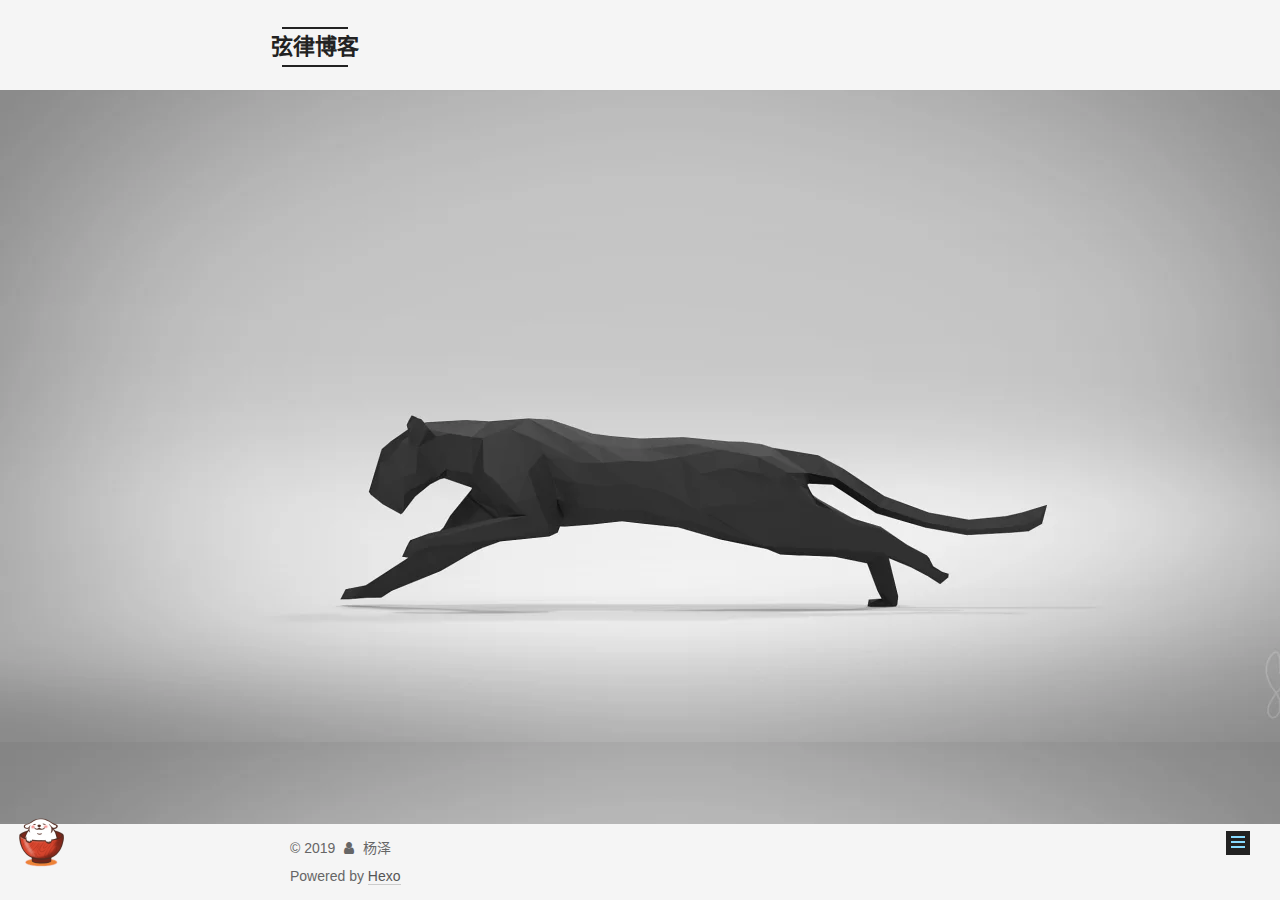
<file: about/index.html>
<!DOCTYPE html>



  


<html class="theme-next mist use-motion" lang="zh-CN">
<head><meta name="generator" content="Hexo 3.8.0">
  <meta charset="UTF-8">
<meta http-equiv="X-UA-Compatible" content="IE=edge">
<meta name="viewport" content="width=device-width, initial-scale=1, maximum-scale=1">
<meta name="theme-color" content="#222">









<meta http-equiv="Cache-Control" content="no-transform">
<meta http-equiv="Cache-Control" content="no-siteapp">
















  
  
  <link href="/lib/fancybox/source/jquery.fancybox.css?v=2.1.5" rel="stylesheet" type="text/css">







<link href="/lib/font-awesome/css/font-awesome.min.css?v=4.6.2" rel="stylesheet" type="text/css">

<link href="/css/main.css?v=5.1.4" rel="stylesheet" type="text/css">


  <link rel="apple-touch-icon" sizes="180x180" href="/images/tubiao.jpg?v=5.1.4">


  <link rel="icon" type="image/png" sizes="32x32" href="/images/tubiao.jpg?v=5.1.4">


  <link rel="icon" type="image/png" sizes="16x16" href="/images/tubiao.jpg?v=5.1.4">






  <meta name="keywords" content="Hexo, NexT">










<meta name="description" content="欢迎光临">
<meta property="og:type" content="website">
<meta property="og:title" content="about">
<meta property="og:url" content="http://www.yangze.xyz/about/index.html">
<meta property="og:site_name" content="弦律博客">
<meta property="og:description" content="欢迎光临">
<meta property="og:locale" content="zh-CN">
<meta property="og:updated_time" content="2019-04-11T08:06:48.866Z">
<meta name="twitter:card" content="summary">
<meta name="twitter:title" content="about">
<meta name="twitter:description" content="欢迎光临">



<script type="text/javascript" id="hexo.configurations">
  var NexT = window.NexT || {};
  var CONFIG = {
    root: '/',
    scheme: 'Mist',
    version: '5.1.4',
    sidebar: {"position":"left","display":"post","offset":12,"b2t":false,"scrollpercent":false,"onmobile":false},
    fancybox: true,
    tabs: true,
    motion: {"enable":true,"async":false,"transition":{"post_block":"fadeIn","post_header":"slideDownIn","post_body":"slideDownIn","coll_header":"slideLeftIn","sidebar":"slideUpIn"}},
    duoshuo: {
      userId: '0',
      author: 'Author'
    },
    algolia: {
      applicationID: '',
      apiKey: '',
      indexName: '',
      hits: {"per_page":10},
      labels: {"input_placeholder":"Search for Posts","hits_empty":"We didn't find any results for the search: ${query}","hits_stats":"${hits} results found in ${time} ms"}
    }
  };
</script>



  <link rel="canonical" href="http://www.yangze.xyz/about/">





  <title>about | 弦律博客</title>
  








</head>

<body itemscope itemtype="http://schema.org/WebPage" lang="zh-CN">

  
  
    
  

  <div class="container sidebar-position-left page-post-detail">
    <div class="headband"></div>

    <header id="header" class="header" itemscope itemtype="http://schema.org/WPHeader">
      <div class="header-inner"><div class="site-brand-wrapper">
  <div class="site-meta ">
    

    <div class="custom-logo-site-title">
      <a href="/" class="brand" rel="start">
        <span class="logo-line-before"><i></i></span>
        <span class="site-title">弦律博客</span>
        <span class="logo-line-after"><i></i></span>
      </a>
    </div>
      
        <p class="site-subtitle">JUST CODE</p>
      
  </div>

  <div class="site-nav-toggle">
    <button>
      <span class="btn-bar"></span>
      <span class="btn-bar"></span>
      <span class="btn-bar"></span>
    </button>
  </div>
</div>

<nav class="site-nav">
  

  
    <ul id="menu" class="menu">
      
        
        <li class="menu-item menu-item-主页">
          <a href="/" rel="section">
            
              <i class="menu-item-icon fa fa-fw fa-home"></i> <br>
            
            主页
          </a>
        </li>
      
        
        <li class="menu-item menu-item-关于">
          <a href="/about/" rel="section">
            
              <i class="menu-item-icon fa fa-fw fa-user"></i> <br>
            
            关于
          </a>
        </li>
      
        
        <li class="menu-item menu-item-标签">
          <a href="/tags/" rel="section">
            
              <i class="menu-item-icon fa fa-fw fa-tags"></i> <br>
            
            标签
          </a>
        </li>
      
        
        <li class="menu-item menu-item-类别">
          <a href="/categories/" rel="section">
            
              <i class="menu-item-icon fa fa-fw fa-th"></i> <br>
            
            类别
          </a>
        </li>
      
        
        <li class="menu-item menu-item-归档">
          <a href="/archives/" rel="section">
            
              <i class="menu-item-icon fa fa-fw fa-archive"></i> <br>
            
            归档
          </a>
        </li>
      

      
        <li class="menu-item menu-item-search">
          
            <a href="javascript:;" class="popup-trigger">
          
            
              <i class="menu-item-icon fa fa-search fa-fw"></i> <br>
            
            Search
          </a>
        </li>
      
    </ul>
  

  
    <div class="site-search">
      
  <div class="popup search-popup local-search-popup">
  <div class="local-search-header clearfix">
    <span class="search-icon">
      <i class="fa fa-search"></i>
    </span>
    <span class="popup-btn-close">
      <i class="fa fa-times-circle"></i>
    </span>
    <div class="local-search-input-wrapper">
      <input autocomplete="off" placeholder="Searching..." spellcheck="false" type="text" id="local-search-input">
    </div>
  </div>
  <div id="local-search-result"></div>
</div>



    </div>
  
</nav>



 </div>
    </header>

    <main id="main" class="main">
      <div class="main-inner">
        <div class="content-wrap">
          <div id="content" class="content">
            

  <div id="posts" class="posts-expand">
    
    
    
    <div class="post-block page">
      <header class="post-header">

	<h1 class="post-title" itemprop="name headline">about</h1>



</header>

      
      
      
      <div class="post-body">
        
        
          
        
      </div>
      
      
      
    </div>
    
    
    
  </div>


          </div>
          


          

  



        </div>
        
          
  
  <div class="sidebar-toggle">
    <div class="sidebar-toggle-line-wrap">
      <span class="sidebar-toggle-line sidebar-toggle-line-first"></span>
      <span class="sidebar-toggle-line sidebar-toggle-line-middle"></span>
      <span class="sidebar-toggle-line sidebar-toggle-line-last"></span>
    </div>
  </div>

  <aside id="sidebar" class="sidebar">
    
    <div class="sidebar-inner">

      

      

      <section class="site-overview-wrap sidebar-panel sidebar-panel-active">
        <div class="site-overview">
          <div class="site-author motion-element" itemprop="author" itemscope itemtype="http://schema.org/Person">
            
              <img class="site-author-image" itemprop="image" src="/images/header.jpg" alt="杨泽">
            
              <p class="site-author-name" itemprop="name">杨泽</p>
              <p class="site-description motion-element" itemprop="description">欢迎光临</p>
          </div>

          <nav class="site-state motion-element">

            
              <div class="site-state-item site-state-posts">
              
                <a href="/archives">
              
                  <span class="site-state-item-count">2</span>
                  <span class="site-state-item-name">posts</span>
                </a>
              </div>
            

            
              
              
              <div class="site-state-item site-state-categories">
                
                  <span class="site-state-item-count">1</span>
                  <span class="site-state-item-name">categories</span>
                
              </div>
            

            
              
              
              <div class="site-state-item site-state-tags">
                
                  <span class="site-state-item-count">1</span>
                  <span class="site-state-item-name">tags</span>
                
              </div>
            

          </nav>

          

          
            <div class="links-of-author motion-element">
                
                  <span class="links-of-author-item">
                    <a href="https://github.com/yourname" target="_blank" title="GitHub">
                      
                        <i class="fa fa-fw fa-github"></i>GitHub</a>
                  </span>
                
                  <span class="links-of-author-item">
                    <a href="mailto:yourname@gmail.com" target="_blank" title="E-Mail">
                      
                        <i class="fa fa-fw fa-envelope"></i>E-Mail</a>
                  </span>
                
                  <span class="links-of-author-item">
                    <a href="https://plus.google.com/yourname" target="_blank" title="Google">
                      
                        <i class="fa fa-fw fa-google"></i>Google</a>
                  </span>
                
            </div>
          

          
          

          
          

          

        </div>
      </section>

      

      

    </div>
  </aside>


        
      </div>
    </main>

    <footer id="footer" class="footer">
      <div class="footer-inner">
        <div class="copyright">&copy; <span itemprop="copyrightYear">2019</span>
  <span class="with-love">
    <i class="fa fa-user"></i>
  </span>
  <span class="author" itemprop="copyrightHolder">杨泽</span>

  
</div>


  <div class="powered-by">Powered by <a class="theme-link" target="_blank" href="https://hexo.io">Hexo</a></div>










        







        
      </div>
    </footer>

    
      <div class="back-to-top">
        <i class="fa fa-arrow-up"></i>
        
      </div>
    

    

  </div>

  

<script type="text/javascript">
  if (Object.prototype.toString.call(window.Promise) !== '[object Function]') {
    window.Promise = null;
  }
</script>









  












  
  
    <script type="text/javascript" src="/lib/jquery/index.js?v=2.1.3"></script>
  

  
  
    <script type="text/javascript" src="/lib/fastclick/lib/fastclick.min.js?v=1.0.6"></script>
  

  
  
    <script type="text/javascript" src="/lib/jquery_lazyload/jquery.lazyload.js?v=1.9.7"></script>
  

  
  
    <script type="text/javascript" src="/lib/velocity/velocity.min.js?v=1.2.1"></script>
  

  
  
    <script type="text/javascript" src="/lib/velocity/velocity.ui.min.js?v=1.2.1"></script>
  

  
  
    <script type="text/javascript" src="/lib/fancybox/source/jquery.fancybox.pack.js?v=2.1.5"></script>
  


  


  <script type="text/javascript" src="/js/src/utils.js?v=5.1.4"></script>

  <script type="text/javascript" src="/js/src/motion.js?v=5.1.4"></script>



  
  

  
  <script type="text/javascript" src="/js/src/scrollspy.js?v=5.1.4"></script>
<script type="text/javascript" src="/js/src/post-details.js?v=5.1.4"></script>



  


  <script type="text/javascript" src="/js/src/bootstrap.js?v=5.1.4"></script>



  


  




	





  





  












  

  <script type="text/javascript">
    // Popup Window;
    var isfetched = false;
    var isXml = true;
    // Search DB path;
    var search_path = "search.xml";
    if (search_path.length === 0) {
      search_path = "search.xml";
    } else if (/json$/i.test(search_path)) {
      isXml = false;
    }
    var path = "/" + search_path;
    // monitor main search box;

    var onPopupClose = function (e) {
      $('.popup').hide();
      $('#local-search-input').val('');
      $('.search-result-list').remove();
      $('#no-result').remove();
      $(".local-search-pop-overlay").remove();
      $('body').css('overflow', '');
    }

    function proceedsearch() {
      $("body")
        .append('<div class="search-popup-overlay local-search-pop-overlay"></div>')
        .css('overflow', 'hidden');
      $('.search-popup-overlay').click(onPopupClose);
      $('.popup').toggle();
      var $localSearchInput = $('#local-search-input');
      $localSearchInput.attr("autocapitalize", "none");
      $localSearchInput.attr("autocorrect", "off");
      $localSearchInput.focus();
    }

    // search function;
    var searchFunc = function(path, search_id, content_id) {
      'use strict';

      // start loading animation
      $("body")
        .append('<div class="search-popup-overlay local-search-pop-overlay">' +
          '<div id="search-loading-icon">' +
          '<i class="fa fa-spinner fa-pulse fa-5x fa-fw"></i>' +
          '</div>' +
          '</div>')
        .css('overflow', 'hidden');
      $("#search-loading-icon").css('margin', '20% auto 0 auto').css('text-align', 'center');

      $.ajax({
        url: path,
        dataType: isXml ? "xml" : "json",
        async: true,
        success: function(res) {
          // get the contents from search data
          isfetched = true;
          $('.popup').detach().appendTo('.header-inner');
          var datas = isXml ? $("entry", res).map(function() {
            return {
              title: $("title", this).text(),
              content: $("content",this).text(),
              url: $("url" , this).text()
            };
          }).get() : res;
          var input = document.getElementById(search_id);
          var resultContent = document.getElementById(content_id);
          var inputEventFunction = function() {
            var searchText = input.value.trim().toLowerCase();
            var keywords = searchText.split(/[\s\-]+/);
            if (keywords.length > 1) {
              keywords.push(searchText);
            }
            var resultItems = [];
            if (searchText.length > 0) {
              // perform local searching
              datas.forEach(function(data) {
                var isMatch = false;
                var hitCount = 0;
                var searchTextCount = 0;
                var title = data.title.trim();
                var titleInLowerCase = title.toLowerCase();
                var content = data.content.trim().replace(/<[^>]+>/g,"");
                var contentInLowerCase = content.toLowerCase();
                var articleUrl = decodeURIComponent(data.url);
                var indexOfTitle = [];
                var indexOfContent = [];
                // only match articles with not empty titles
                if(title != '') {
                  keywords.forEach(function(keyword) {
                    function getIndexByWord(word, text, caseSensitive) {
                      var wordLen = word.length;
                      if (wordLen === 0) {
                        return [];
                      }
                      var startPosition = 0, position = [], index = [];
                      if (!caseSensitive) {
                        text = text.toLowerCase();
                        word = word.toLowerCase();
                      }
                      while ((position = text.indexOf(word, startPosition)) > -1) {
                        index.push({position: position, word: word});
                        startPosition = position + wordLen;
                      }
                      return index;
                    }

                    indexOfTitle = indexOfTitle.concat(getIndexByWord(keyword, titleInLowerCase, false));
                    indexOfContent = indexOfContent.concat(getIndexByWord(keyword, contentInLowerCase, false));
                  });
                  if (indexOfTitle.length > 0 || indexOfContent.length > 0) {
                    isMatch = true;
                    hitCount = indexOfTitle.length + indexOfContent.length;
                  }
                }

                // show search results

                if (isMatch) {
                  // sort index by position of keyword

                  [indexOfTitle, indexOfContent].forEach(function (index) {
                    index.sort(function (itemLeft, itemRight) {
                      if (itemRight.position !== itemLeft.position) {
                        return itemRight.position - itemLeft.position;
                      } else {
                        return itemLeft.word.length - itemRight.word.length;
                      }
                    });
                  });

                  // merge hits into slices

                  function mergeIntoSlice(text, start, end, index) {
                    var item = index[index.length - 1];
                    var position = item.position;
                    var word = item.word;
                    var hits = [];
                    var searchTextCountInSlice = 0;
                    while (position + word.length <= end && index.length != 0) {
                      if (word === searchText) {
                        searchTextCountInSlice++;
                      }
                      hits.push({position: position, length: word.length});
                      var wordEnd = position + word.length;

                      // move to next position of hit

                      index.pop();
                      while (index.length != 0) {
                        item = index[index.length - 1];
                        position = item.position;
                        word = item.word;
                        if (wordEnd > position) {
                          index.pop();
                        } else {
                          break;
                        }
                      }
                    }
                    searchTextCount += searchTextCountInSlice;
                    return {
                      hits: hits,
                      start: start,
                      end: end,
                      searchTextCount: searchTextCountInSlice
                    };
                  }

                  var slicesOfTitle = [];
                  if (indexOfTitle.length != 0) {
                    slicesOfTitle.push(mergeIntoSlice(title, 0, title.length, indexOfTitle));
                  }

                  var slicesOfContent = [];
                  while (indexOfContent.length != 0) {
                    var item = indexOfContent[indexOfContent.length - 1];
                    var position = item.position;
                    var word = item.word;
                    // cut out 100 characters
                    var start = position - 20;
                    var end = position + 80;
                    if(start < 0){
                      start = 0;
                    }
                    if (end < position + word.length) {
                      end = position + word.length;
                    }
                    if(end > content.length){
                      end = content.length;
                    }
                    slicesOfContent.push(mergeIntoSlice(content, start, end, indexOfContent));
                  }

                  // sort slices in content by search text's count and hits' count

                  slicesOfContent.sort(function (sliceLeft, sliceRight) {
                    if (sliceLeft.searchTextCount !== sliceRight.searchTextCount) {
                      return sliceRight.searchTextCount - sliceLeft.searchTextCount;
                    } else if (sliceLeft.hits.length !== sliceRight.hits.length) {
                      return sliceRight.hits.length - sliceLeft.hits.length;
                    } else {
                      return sliceLeft.start - sliceRight.start;
                    }
                  });

                  // select top N slices in content

                  var upperBound = parseInt('1');
                  if (upperBound >= 0) {
                    slicesOfContent = slicesOfContent.slice(0, upperBound);
                  }

                  // highlight title and content

                  function highlightKeyword(text, slice) {
                    var result = '';
                    var prevEnd = slice.start;
                    slice.hits.forEach(function (hit) {
                      result += text.substring(prevEnd, hit.position);
                      var end = hit.position + hit.length;
                      result += '<b class="search-keyword">' + text.substring(hit.position, end) + '</b>';
                      prevEnd = end;
                    });
                    result += text.substring(prevEnd, slice.end);
                    return result;
                  }

                  var resultItem = '';

                  if (slicesOfTitle.length != 0) {
                    resultItem += "<li><a href='" + articleUrl + "' class='search-result-title'>" + highlightKeyword(title, slicesOfTitle[0]) + "</a>";
                  } else {
                    resultItem += "<li><a href='" + articleUrl + "' class='search-result-title'>" + title + "</a>";
                  }

                  slicesOfContent.forEach(function (slice) {
                    resultItem += "<a href='" + articleUrl + "'>" +
                      "<p class=\"search-result\">" + highlightKeyword(content, slice) +
                      "...</p>" + "</a>";
                  });

                  resultItem += "</li>";
                  resultItems.push({
                    item: resultItem,
                    searchTextCount: searchTextCount,
                    hitCount: hitCount,
                    id: resultItems.length
                  });
                }
              })
            };
            if (keywords.length === 1 && keywords[0] === "") {
              resultContent.innerHTML = '<div id="no-result"><i class="fa fa-search fa-5x" /></div>'
            } else if (resultItems.length === 0) {
              resultContent.innerHTML = '<div id="no-result"><i class="fa fa-frown-o fa-5x" /></div>'
            } else {
              resultItems.sort(function (resultLeft, resultRight) {
                if (resultLeft.searchTextCount !== resultRight.searchTextCount) {
                  return resultRight.searchTextCount - resultLeft.searchTextCount;
                } else if (resultLeft.hitCount !== resultRight.hitCount) {
                  return resultRight.hitCount - resultLeft.hitCount;
                } else {
                  return resultRight.id - resultLeft.id;
                }
              });
              var searchResultList = '<ul class=\"search-result-list\">';
              resultItems.forEach(function (result) {
                searchResultList += result.item;
              })
              searchResultList += "</ul>";
              resultContent.innerHTML = searchResultList;
            }
          }

          if ('auto' === 'auto') {
            input.addEventListener('input', inputEventFunction);
          } else {
            $('.search-icon').click(inputEventFunction);
            input.addEventListener('keypress', function (event) {
              if (event.keyCode === 13) {
                inputEventFunction();
              }
            });
          }

          // remove loading animation
          $(".local-search-pop-overlay").remove();
          $('body').css('overflow', '');

          proceedsearch();
        }
      });
    }

    // handle and trigger popup window;
    $('.popup-trigger').click(function(e) {
      e.stopPropagation();
      if (isfetched === false) {
        searchFunc(path, 'local-search-input', 'local-search-result');
      } else {
        proceedsearch();
      };
    });

    $('.popup-btn-close').click(onPopupClose);
    $('.popup').click(function(e){
      e.stopPropagation();
    });
    $(document).on('keyup', function (event) {
      var shouldDismissSearchPopup = event.which === 27 &&
        $('.search-popup').is(':visible');
      if (shouldDismissSearchPopup) {
        onPopupClose();
      }
    });
  </script>





  

  

  

  
  

  

  

  

<script src="/live2dw/lib/L2Dwidget.min.js?094cbace49a39548bed64abff5988b05"></script><script>L2Dwidget.init({"pluginRootPath":"live2dw/","pluginJsPath":"lib/","pluginModelPath":"assets/","model":{"jsonPath":"/live2dw/assets/wanko.model.json"},"display":{"position":"left","width":80,"height":160},"mobile":{"show":false},"log":false,"tagMode":false});</script></body>
</html>
</file>
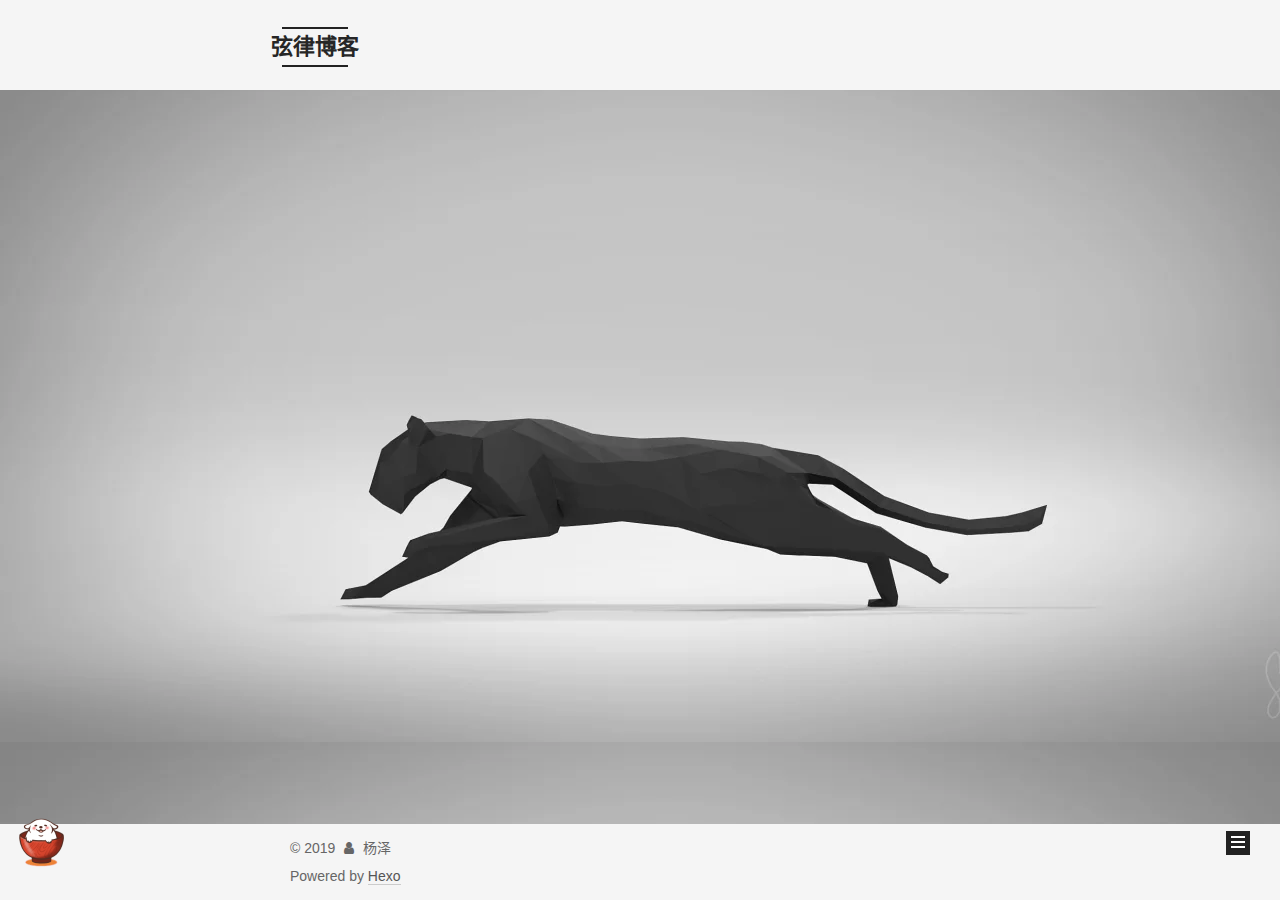
<file: archives/index.html>
<!DOCTYPE html>



  


<html class="theme-next mist use-motion" lang="zh-CN">
<head><meta name="generator" content="Hexo 3.8.0">
  <meta charset="UTF-8">
<meta http-equiv="X-UA-Compatible" content="IE=edge">
<meta name="viewport" content="width=device-width, initial-scale=1, maximum-scale=1">
<meta name="theme-color" content="#222">









<meta http-equiv="Cache-Control" content="no-transform">
<meta http-equiv="Cache-Control" content="no-siteapp">
















  
  
  <link href="/lib/fancybox/source/jquery.fancybox.css?v=2.1.5" rel="stylesheet" type="text/css">







<link href="/lib/font-awesome/css/font-awesome.min.css?v=4.6.2" rel="stylesheet" type="text/css">

<link href="/css/main.css?v=5.1.4" rel="stylesheet" type="text/css">


  <link rel="apple-touch-icon" sizes="180x180" href="/images/tubiao.jpg?v=5.1.4">


  <link rel="icon" type="image/png" sizes="32x32" href="/images/tubiao.jpg?v=5.1.4">


  <link rel="icon" type="image/png" sizes="16x16" href="/images/tubiao.jpg?v=5.1.4">






  <meta name="keywords" content="Hexo, NexT">










<meta name="description" content="欢迎光临">
<meta property="og:type" content="website">
<meta property="og:title" content="弦律博客">
<meta property="og:url" content="http://www.yangze.xyz/archives/index.html">
<meta property="og:site_name" content="弦律博客">
<meta property="og:description" content="欢迎光临">
<meta property="og:locale" content="zh-CN">
<meta name="twitter:card" content="summary">
<meta name="twitter:title" content="弦律博客">
<meta name="twitter:description" content="欢迎光临">



<script type="text/javascript" id="hexo.configurations">
  var NexT = window.NexT || {};
  var CONFIG = {
    root: '/',
    scheme: 'Mist',
    version: '5.1.4',
    sidebar: {"position":"left","display":"post","offset":12,"b2t":false,"scrollpercent":false,"onmobile":false},
    fancybox: true,
    tabs: true,
    motion: {"enable":true,"async":false,"transition":{"post_block":"fadeIn","post_header":"slideDownIn","post_body":"slideDownIn","coll_header":"slideLeftIn","sidebar":"slideUpIn"}},
    duoshuo: {
      userId: '0',
      author: 'Author'
    },
    algolia: {
      applicationID: '',
      apiKey: '',
      indexName: '',
      hits: {"per_page":10},
      labels: {"input_placeholder":"Search for Posts","hits_empty":"We didn't find any results for the search: ${query}","hits_stats":"${hits} results found in ${time} ms"}
    }
  };
</script>



  <link rel="canonical" href="http://www.yangze.xyz/archives/">





  <title>Archive | 弦律博客</title>
  








</head>

<body itemscope itemtype="http://schema.org/WebPage" lang="zh-CN">

  
  
    
  

  <div class="container sidebar-position-left page-archive">
    <div class="headband"></div>

    <header id="header" class="header" itemscope itemtype="http://schema.org/WPHeader">
      <div class="header-inner"><div class="site-brand-wrapper">
  <div class="site-meta ">
    

    <div class="custom-logo-site-title">
      <a href="/" class="brand" rel="start">
        <span class="logo-line-before"><i></i></span>
        <span class="site-title">弦律博客</span>
        <span class="logo-line-after"><i></i></span>
      </a>
    </div>
      
        <p class="site-subtitle">JUST CODE</p>
      
  </div>

  <div class="site-nav-toggle">
    <button>
      <span class="btn-bar"></span>
      <span class="btn-bar"></span>
      <span class="btn-bar"></span>
    </button>
  </div>
</div>

<nav class="site-nav">
  

  
    <ul id="menu" class="menu">
      
        
        <li class="menu-item menu-item-主页">
          <a href="/" rel="section">
            
              <i class="menu-item-icon fa fa-fw fa-home"></i> <br>
            
            主页
          </a>
        </li>
      
        
        <li class="menu-item menu-item-关于">
          <a href="/about/" rel="section">
            
              <i class="menu-item-icon fa fa-fw fa-user"></i> <br>
            
            关于
          </a>
        </li>
      
        
        <li class="menu-item menu-item-标签">
          <a href="/tags/" rel="section">
            
              <i class="menu-item-icon fa fa-fw fa-tags"></i> <br>
            
            标签
          </a>
        </li>
      
        
        <li class="menu-item menu-item-类别">
          <a href="/categories/" rel="section">
            
              <i class="menu-item-icon fa fa-fw fa-th"></i> <br>
            
            类别
          </a>
        </li>
      
        
        <li class="menu-item menu-item-归档">
          <a href="/archives/" rel="section">
            
              <i class="menu-item-icon fa fa-fw fa-archive"></i> <br>
            
            归档
          </a>
        </li>
      

      
        <li class="menu-item menu-item-search">
          
            <a href="javascript:;" class="popup-trigger">
          
            
              <i class="menu-item-icon fa fa-search fa-fw"></i> <br>
            
            Search
          </a>
        </li>
      
    </ul>
  

  
    <div class="site-search">
      
  <div class="popup search-popup local-search-popup">
  <div class="local-search-header clearfix">
    <span class="search-icon">
      <i class="fa fa-search"></i>
    </span>
    <span class="popup-btn-close">
      <i class="fa fa-times-circle"></i>
    </span>
    <div class="local-search-input-wrapper">
      <input autocomplete="off" placeholder="Searching..." spellcheck="false" type="text" id="local-search-input">
    </div>
  </div>
  <div id="local-search-result"></div>
</div>



    </div>
  
</nav>



 </div>
    </header>

    <main id="main" class="main">
      <div class="main-inner">
        <div class="content-wrap">
          <div id="content" class="content">
            

  
  
  
  <div class="post-block archive">
    <div id="posts" class="posts-collapse">
      <span class="archive-move-on"></span>

      <span class="archive-page-counter">
        
        
        
          
        
        Um..! 2 posts in total. Keep on posting.
      </span>

      

        
        
        

        
          
          <div class="collection-title">
            <h1 class="archive-year" id="archive-year-2019">2019</h1>
          </div>
        
        

        

  <article class="post post-type-normal" itemscope itemtype="http://schema.org/Article">
    <header class="post-header">

      <h2 class="post-title">
        
            <a class="post-title-link" href="/2019/04/11/demo1/" itemprop="url">
              
                <span itemprop="name">Untitled</span>
              
            </a>
        
      </h2>

      <div class="post-meta">
        <time class="post-time" itemprop="dateCreated" datetime="2019-04-11T15:18:14+08:00" content="2019-04-11">
          04-11
        </time>
      </div>

    </header>
  </article>



      

        
        
        

        
        

        

  <article class="post post-type-normal" itemscope itemtype="http://schema.org/Article">
    <header class="post-header">

      <h2 class="post-title">
        
            <a class="post-title-link" href="/2019/04/11/first/" itemprop="url">
              
                <span itemprop="name">欢迎来到我的个人博客</span>
              
            </a>
        
      </h2>

      <div class="post-meta">
        <time class="post-time" itemprop="dateCreated" datetime="2019-04-11T13:28:14+08:00" content="2019-04-11">
          04-11
        </time>
      </div>

    </header>
  </article>



      

    </div>
  </div>
  
  
  

  



          </div>
          


          

        </div>
        
          
  
  <div class="sidebar-toggle">
    <div class="sidebar-toggle-line-wrap">
      <span class="sidebar-toggle-line sidebar-toggle-line-first"></span>
      <span class="sidebar-toggle-line sidebar-toggle-line-middle"></span>
      <span class="sidebar-toggle-line sidebar-toggle-line-last"></span>
    </div>
  </div>

  <aside id="sidebar" class="sidebar">
    
    <div class="sidebar-inner">

      

      

      <section class="site-overview-wrap sidebar-panel sidebar-panel-active">
        <div class="site-overview">
          <div class="site-author motion-element" itemprop="author" itemscope itemtype="http://schema.org/Person">
            
              <img class="site-author-image" itemprop="image" src="/images/header.jpg" alt="杨泽">
            
              <p class="site-author-name" itemprop="name">杨泽</p>
              <p class="site-description motion-element" itemprop="description">欢迎光临</p>
          </div>

          <nav class="site-state motion-element">

            
              <div class="site-state-item site-state-posts">
              
                <a href="/archives">
              
                  <span class="site-state-item-count">2</span>
                  <span class="site-state-item-name">posts</span>
                </a>
              </div>
            

            
              
              
              <div class="site-state-item site-state-categories">
                
                  <span class="site-state-item-count">1</span>
                  <span class="site-state-item-name">categories</span>
                
              </div>
            

            
              
              
              <div class="site-state-item site-state-tags">
                
                  <span class="site-state-item-count">1</span>
                  <span class="site-state-item-name">tags</span>
                
              </div>
            

          </nav>

          

          
            <div class="links-of-author motion-element">
                
                  <span class="links-of-author-item">
                    <a href="https://github.com/yourname" target="_blank" title="GitHub">
                      
                        <i class="fa fa-fw fa-github"></i>GitHub</a>
                  </span>
                
                  <span class="links-of-author-item">
                    <a href="mailto:yourname@gmail.com" target="_blank" title="E-Mail">
                      
                        <i class="fa fa-fw fa-envelope"></i>E-Mail</a>
                  </span>
                
                  <span class="links-of-author-item">
                    <a href="https://plus.google.com/yourname" target="_blank" title="Google">
                      
                        <i class="fa fa-fw fa-google"></i>Google</a>
                  </span>
                
            </div>
          

          
          

          
          

          

        </div>
      </section>

      

      

    </div>
  </aside>


        
      </div>
    </main>

    <footer id="footer" class="footer">
      <div class="footer-inner">
        <div class="copyright">&copy; <span itemprop="copyrightYear">2019</span>
  <span class="with-love">
    <i class="fa fa-user"></i>
  </span>
  <span class="author" itemprop="copyrightHolder">杨泽</span>

  
</div>


  <div class="powered-by">Powered by <a class="theme-link" target="_blank" href="https://hexo.io">Hexo</a></div>










        







        
      </div>
    </footer>

    
      <div class="back-to-top">
        <i class="fa fa-arrow-up"></i>
        
      </div>
    

    

  </div>

  

<script type="text/javascript">
  if (Object.prototype.toString.call(window.Promise) !== '[object Function]') {
    window.Promise = null;
  }
</script>









  












  
  
    <script type="text/javascript" src="/lib/jquery/index.js?v=2.1.3"></script>
  

  
  
    <script type="text/javascript" src="/lib/fastclick/lib/fastclick.min.js?v=1.0.6"></script>
  

  
  
    <script type="text/javascript" src="/lib/jquery_lazyload/jquery.lazyload.js?v=1.9.7"></script>
  

  
  
    <script type="text/javascript" src="/lib/velocity/velocity.min.js?v=1.2.1"></script>
  

  
  
    <script type="text/javascript" src="/lib/velocity/velocity.ui.min.js?v=1.2.1"></script>
  

  
  
    <script type="text/javascript" src="/lib/fancybox/source/jquery.fancybox.pack.js?v=2.1.5"></script>
  


  


  <script type="text/javascript" src="/js/src/utils.js?v=5.1.4"></script>

  <script type="text/javascript" src="/js/src/motion.js?v=5.1.4"></script>



  
  

  

  


  <script type="text/javascript" src="/js/src/bootstrap.js?v=5.1.4"></script>



  


  




	





  





  












  

  <script type="text/javascript">
    // Popup Window;
    var isfetched = false;
    var isXml = true;
    // Search DB path;
    var search_path = "search.xml";
    if (search_path.length === 0) {
      search_path = "search.xml";
    } else if (/json$/i.test(search_path)) {
      isXml = false;
    }
    var path = "/" + search_path;
    // monitor main search box;

    var onPopupClose = function (e) {
      $('.popup').hide();
      $('#local-search-input').val('');
      $('.search-result-list').remove();
      $('#no-result').remove();
      $(".local-search-pop-overlay").remove();
      $('body').css('overflow', '');
    }

    function proceedsearch() {
      $("body")
        .append('<div class="search-popup-overlay local-search-pop-overlay"></div>')
        .css('overflow', 'hidden');
      $('.search-popup-overlay').click(onPopupClose);
      $('.popup').toggle();
      var $localSearchInput = $('#local-search-input');
      $localSearchInput.attr("autocapitalize", "none");
      $localSearchInput.attr("autocorrect", "off");
      $localSearchInput.focus();
    }

    // search function;
    var searchFunc = function(path, search_id, content_id) {
      'use strict';

      // start loading animation
      $("body")
        .append('<div class="search-popup-overlay local-search-pop-overlay">' +
          '<div id="search-loading-icon">' +
          '<i class="fa fa-spinner fa-pulse fa-5x fa-fw"></i>' +
          '</div>' +
          '</div>')
        .css('overflow', 'hidden');
      $("#search-loading-icon").css('margin', '20% auto 0 auto').css('text-align', 'center');

      $.ajax({
        url: path,
        dataType: isXml ? "xml" : "json",
        async: true,
        success: function(res) {
          // get the contents from search data
          isfetched = true;
          $('.popup').detach().appendTo('.header-inner');
          var datas = isXml ? $("entry", res).map(function() {
            return {
              title: $("title", this).text(),
              content: $("content",this).text(),
              url: $("url" , this).text()
            };
          }).get() : res;
          var input = document.getElementById(search_id);
          var resultContent = document.getElementById(content_id);
          var inputEventFunction = function() {
            var searchText = input.value.trim().toLowerCase();
            var keywords = searchText.split(/[\s\-]+/);
            if (keywords.length > 1) {
              keywords.push(searchText);
            }
            var resultItems = [];
            if (searchText.length > 0) {
              // perform local searching
              datas.forEach(function(data) {
                var isMatch = false;
                var hitCount = 0;
                var searchTextCount = 0;
                var title = data.title.trim();
                var titleInLowerCase = title.toLowerCase();
                var content = data.content.trim().replace(/<[^>]+>/g,"");
                var contentInLowerCase = content.toLowerCase();
                var articleUrl = decodeURIComponent(data.url);
                var indexOfTitle = [];
                var indexOfContent = [];
                // only match articles with not empty titles
                if(title != '') {
                  keywords.forEach(function(keyword) {
                    function getIndexByWord(word, text, caseSensitive) {
                      var wordLen = word.length;
                      if (wordLen === 0) {
                        return [];
                      }
                      var startPosition = 0, position = [], index = [];
                      if (!caseSensitive) {
                        text = text.toLowerCase();
                        word = word.toLowerCase();
                      }
                      while ((position = text.indexOf(word, startPosition)) > -1) {
                        index.push({position: position, word: word});
                        startPosition = position + wordLen;
                      }
                      return index;
                    }

                    indexOfTitle = indexOfTitle.concat(getIndexByWord(keyword, titleInLowerCase, false));
                    indexOfContent = indexOfContent.concat(getIndexByWord(keyword, contentInLowerCase, false));
                  });
                  if (indexOfTitle.length > 0 || indexOfContent.length > 0) {
                    isMatch = true;
                    hitCount = indexOfTitle.length + indexOfContent.length;
                  }
                }

                // show search results

                if (isMatch) {
                  // sort index by position of keyword

                  [indexOfTitle, indexOfContent].forEach(function (index) {
                    index.sort(function (itemLeft, itemRight) {
                      if (itemRight.position !== itemLeft.position) {
                        return itemRight.position - itemLeft.position;
                      } else {
                        return itemLeft.word.length - itemRight.word.length;
                      }
                    });
                  });

                  // merge hits into slices

                  function mergeIntoSlice(text, start, end, index) {
                    var item = index[index.length - 1];
                    var position = item.position;
                    var word = item.word;
                    var hits = [];
                    var searchTextCountInSlice = 0;
                    while (position + word.length <= end && index.length != 0) {
                      if (word === searchText) {
                        searchTextCountInSlice++;
                      }
                      hits.push({position: position, length: word.length});
                      var wordEnd = position + word.length;

                      // move to next position of hit

                      index.pop();
                      while (index.length != 0) {
                        item = index[index.length - 1];
                        position = item.position;
                        word = item.word;
                        if (wordEnd > position) {
                          index.pop();
                        } else {
                          break;
                        }
                      }
                    }
                    searchTextCount += searchTextCountInSlice;
                    return {
                      hits: hits,
                      start: start,
                      end: end,
                      searchTextCount: searchTextCountInSlice
                    };
                  }

                  var slicesOfTitle = [];
                  if (indexOfTitle.length != 0) {
                    slicesOfTitle.push(mergeIntoSlice(title, 0, title.length, indexOfTitle));
                  }

                  var slicesOfContent = [];
                  while (indexOfContent.length != 0) {
                    var item = indexOfContent[indexOfContent.length - 1];
                    var position = item.position;
                    var word = item.word;
                    // cut out 100 characters
                    var start = position - 20;
                    var end = position + 80;
                    if(start < 0){
                      start = 0;
                    }
                    if (end < position + word.length) {
                      end = position + word.length;
                    }
                    if(end > content.length){
                      end = content.length;
                    }
                    slicesOfContent.push(mergeIntoSlice(content, start, end, indexOfContent));
                  }

                  // sort slices in content by search text's count and hits' count

                  slicesOfContent.sort(function (sliceLeft, sliceRight) {
                    if (sliceLeft.searchTextCount !== sliceRight.searchTextCount) {
                      return sliceRight.searchTextCount - sliceLeft.searchTextCount;
                    } else if (sliceLeft.hits.length !== sliceRight.hits.length) {
                      return sliceRight.hits.length - sliceLeft.hits.length;
                    } else {
                      return sliceLeft.start - sliceRight.start;
                    }
                  });

                  // select top N slices in content

                  var upperBound = parseInt('1');
                  if (upperBound >= 0) {
                    slicesOfContent = slicesOfContent.slice(0, upperBound);
                  }

                  // highlight title and content

                  function highlightKeyword(text, slice) {
                    var result = '';
                    var prevEnd = slice.start;
                    slice.hits.forEach(function (hit) {
                      result += text.substring(prevEnd, hit.position);
                      var end = hit.position + hit.length;
                      result += '<b class="search-keyword">' + text.substring(hit.position, end) + '</b>';
                      prevEnd = end;
                    });
                    result += text.substring(prevEnd, slice.end);
                    return result;
                  }

                  var resultItem = '';

                  if (slicesOfTitle.length != 0) {
                    resultItem += "<li><a href='" + articleUrl + "' class='search-result-title'>" + highlightKeyword(title, slicesOfTitle[0]) + "</a>";
                  } else {
                    resultItem += "<li><a href='" + articleUrl + "' class='search-result-title'>" + title + "</a>";
                  }

                  slicesOfContent.forEach(function (slice) {
                    resultItem += "<a href='" + articleUrl + "'>" +
                      "<p class=\"search-result\">" + highlightKeyword(content, slice) +
                      "...</p>" + "</a>";
                  });

                  resultItem += "</li>";
                  resultItems.push({
                    item: resultItem,
                    searchTextCount: searchTextCount,
                    hitCount: hitCount,
                    id: resultItems.length
                  });
                }
              })
            };
            if (keywords.length === 1 && keywords[0] === "") {
              resultContent.innerHTML = '<div id="no-result"><i class="fa fa-search fa-5x" /></div>'
            } else if (resultItems.length === 0) {
              resultContent.innerHTML = '<div id="no-result"><i class="fa fa-frown-o fa-5x" /></div>'
            } else {
              resultItems.sort(function (resultLeft, resultRight) {
                if (resultLeft.searchTextCount !== resultRight.searchTextCount) {
                  return resultRight.searchTextCount - resultLeft.searchTextCount;
                } else if (resultLeft.hitCount !== resultRight.hitCount) {
                  return resultRight.hitCount - resultLeft.hitCount;
                } else {
                  return resultRight.id - resultLeft.id;
                }
              });
              var searchResultList = '<ul class=\"search-result-list\">';
              resultItems.forEach(function (result) {
                searchResultList += result.item;
              })
              searchResultList += "</ul>";
              resultContent.innerHTML = searchResultList;
            }
          }

          if ('auto' === 'auto') {
            input.addEventListener('input', inputEventFunction);
          } else {
            $('.search-icon').click(inputEventFunction);
            input.addEventListener('keypress', function (event) {
              if (event.keyCode === 13) {
                inputEventFunction();
              }
            });
          }

          // remove loading animation
          $(".local-search-pop-overlay").remove();
          $('body').css('overflow', '');

          proceedsearch();
        }
      });
    }

    // handle and trigger popup window;
    $('.popup-trigger').click(function(e) {
      e.stopPropagation();
      if (isfetched === false) {
        searchFunc(path, 'local-search-input', 'local-search-result');
      } else {
        proceedsearch();
      };
    });

    $('.popup-btn-close').click(onPopupClose);
    $('.popup').click(function(e){
      e.stopPropagation();
    });
    $(document).on('keyup', function (event) {
      var shouldDismissSearchPopup = event.which === 27 &&
        $('.search-popup').is(':visible');
      if (shouldDismissSearchPopup) {
        onPopupClose();
      }
    });
  </script>





  

  

  

  
  

  

  

  

<script src="/live2dw/lib/L2Dwidget.min.js?094cbace49a39548bed64abff5988b05"></script><script>L2Dwidget.init({"pluginRootPath":"live2dw/","pluginJsPath":"lib/","pluginModelPath":"assets/","model":{"jsonPath":"/live2dw/assets/wanko.model.json"},"display":{"position":"left","width":80,"height":160},"mobile":{"show":false},"log":false,"tagMode":false});</script></body>
</html>
</file>
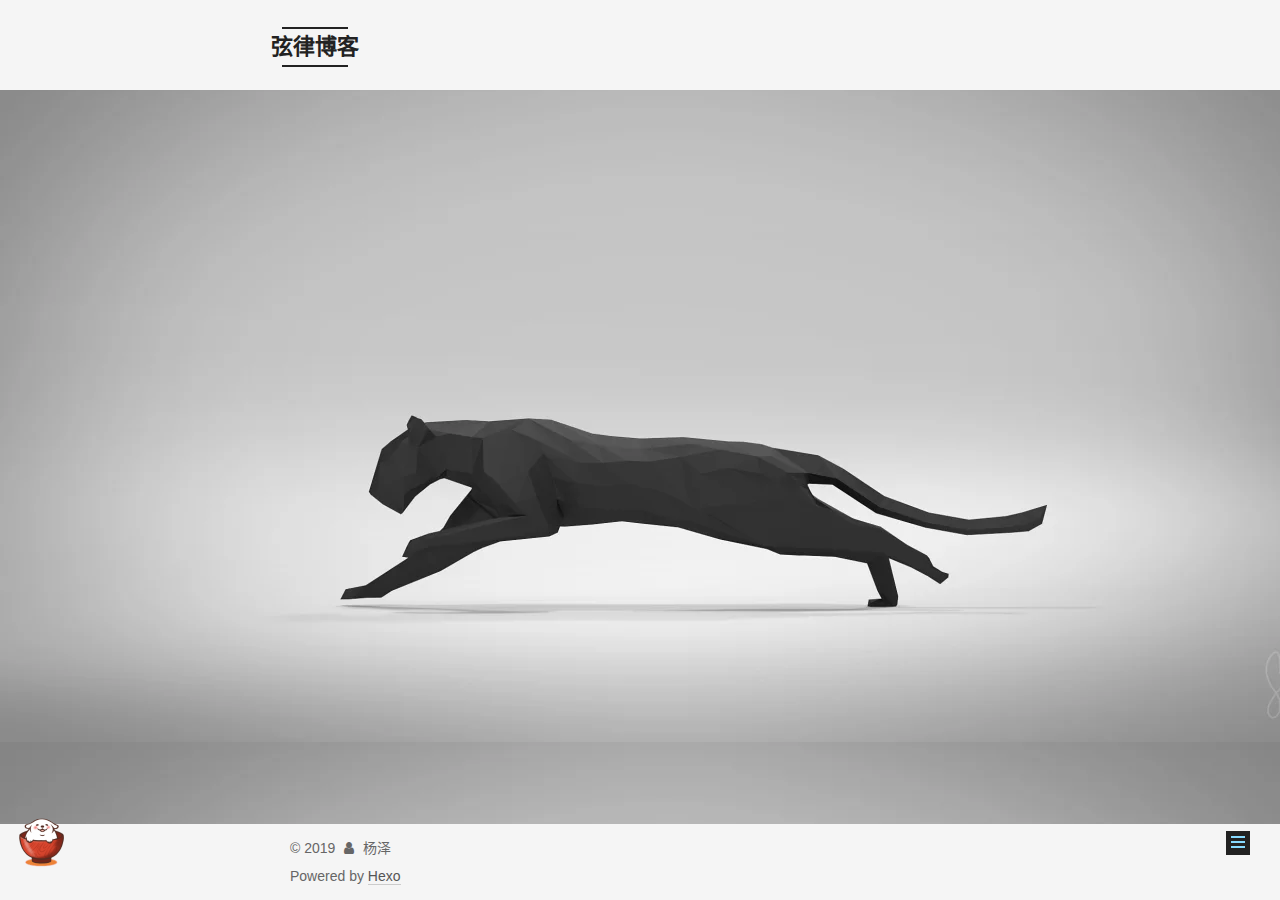
<file: categories/index.html>
<!DOCTYPE html>



  


<html class="theme-next mist use-motion" lang="zh-CN">
<head><meta name="generator" content="Hexo 3.8.0">
  <meta charset="UTF-8">
<meta http-equiv="X-UA-Compatible" content="IE=edge">
<meta name="viewport" content="width=device-width, initial-scale=1, maximum-scale=1">
<meta name="theme-color" content="#222">









<meta http-equiv="Cache-Control" content="no-transform">
<meta http-equiv="Cache-Control" content="no-siteapp">
















  
  
  <link href="/lib/fancybox/source/jquery.fancybox.css?v=2.1.5" rel="stylesheet" type="text/css">







<link href="/lib/font-awesome/css/font-awesome.min.css?v=4.6.2" rel="stylesheet" type="text/css">

<link href="/css/main.css?v=5.1.4" rel="stylesheet" type="text/css">


  <link rel="apple-touch-icon" sizes="180x180" href="/images/tubiao.jpg?v=5.1.4">


  <link rel="icon" type="image/png" sizes="32x32" href="/images/tubiao.jpg?v=5.1.4">


  <link rel="icon" type="image/png" sizes="16x16" href="/images/tubiao.jpg?v=5.1.4">






  <meta name="keywords" content="Hexo, NexT">










<meta name="description" content="欢迎光临">
<meta property="og:type" content="website">
<meta property="og:title" content="categories">
<meta property="og:url" content="http://www.yangze.xyz/categories/index.html">
<meta property="og:site_name" content="弦律博客">
<meta property="og:description" content="欢迎光临">
<meta property="og:locale" content="zh-CN">
<meta property="og:updated_time" content="2019-04-11T08:06:02.273Z">
<meta name="twitter:card" content="summary">
<meta name="twitter:title" content="categories">
<meta name="twitter:description" content="欢迎光临">



<script type="text/javascript" id="hexo.configurations">
  var NexT = window.NexT || {};
  var CONFIG = {
    root: '/',
    scheme: 'Mist',
    version: '5.1.4',
    sidebar: {"position":"left","display":"post","offset":12,"b2t":false,"scrollpercent":false,"onmobile":false},
    fancybox: true,
    tabs: true,
    motion: {"enable":true,"async":false,"transition":{"post_block":"fadeIn","post_header":"slideDownIn","post_body":"slideDownIn","coll_header":"slideLeftIn","sidebar":"slideUpIn"}},
    duoshuo: {
      userId: '0',
      author: 'Author'
    },
    algolia: {
      applicationID: '',
      apiKey: '',
      indexName: '',
      hits: {"per_page":10},
      labels: {"input_placeholder":"Search for Posts","hits_empty":"We didn't find any results for the search: ${query}","hits_stats":"${hits} results found in ${time} ms"}
    }
  };
</script>



  <link rel="canonical" href="http://www.yangze.xyz/categories/">





  <title>categories | 弦律博客</title>
  








</head>

<body itemscope itemtype="http://schema.org/WebPage" lang="zh-CN">

  
  
    
  

  <div class="container sidebar-position-left page-post-detail">
    <div class="headband"></div>

    <header id="header" class="header" itemscope itemtype="http://schema.org/WPHeader">
      <div class="header-inner"><div class="site-brand-wrapper">
  <div class="site-meta ">
    

    <div class="custom-logo-site-title">
      <a href="/" class="brand" rel="start">
        <span class="logo-line-before"><i></i></span>
        <span class="site-title">弦律博客</span>
        <span class="logo-line-after"><i></i></span>
      </a>
    </div>
      
        <p class="site-subtitle">JUST CODE</p>
      
  </div>

  <div class="site-nav-toggle">
    <button>
      <span class="btn-bar"></span>
      <span class="btn-bar"></span>
      <span class="btn-bar"></span>
    </button>
  </div>
</div>

<nav class="site-nav">
  

  
    <ul id="menu" class="menu">
      
        
        <li class="menu-item menu-item-主页">
          <a href="/" rel="section">
            
              <i class="menu-item-icon fa fa-fw fa-home"></i> <br>
            
            主页
          </a>
        </li>
      
        
        <li class="menu-item menu-item-关于">
          <a href="/about/" rel="section">
            
              <i class="menu-item-icon fa fa-fw fa-user"></i> <br>
            
            关于
          </a>
        </li>
      
        
        <li class="menu-item menu-item-标签">
          <a href="/tags/" rel="section">
            
              <i class="menu-item-icon fa fa-fw fa-tags"></i> <br>
            
            标签
          </a>
        </li>
      
        
        <li class="menu-item menu-item-类别">
          <a href="/categories/" rel="section">
            
              <i class="menu-item-icon fa fa-fw fa-th"></i> <br>
            
            类别
          </a>
        </li>
      
        
        <li class="menu-item menu-item-归档">
          <a href="/archives/" rel="section">
            
              <i class="menu-item-icon fa fa-fw fa-archive"></i> <br>
            
            归档
          </a>
        </li>
      

      
        <li class="menu-item menu-item-search">
          
            <a href="javascript:;" class="popup-trigger">
          
            
              <i class="menu-item-icon fa fa-search fa-fw"></i> <br>
            
            Search
          </a>
        </li>
      
    </ul>
  

  
    <div class="site-search">
      
  <div class="popup search-popup local-search-popup">
  <div class="local-search-header clearfix">
    <span class="search-icon">
      <i class="fa fa-search"></i>
    </span>
    <span class="popup-btn-close">
      <i class="fa fa-times-circle"></i>
    </span>
    <div class="local-search-input-wrapper">
      <input autocomplete="off" placeholder="Searching..." spellcheck="false" type="text" id="local-search-input">
    </div>
  </div>
  <div id="local-search-result"></div>
</div>



    </div>
  
</nav>



 </div>
    </header>

    <main id="main" class="main">
      <div class="main-inner">
        <div class="content-wrap">
          <div id="content" class="content">
            

  <div id="posts" class="posts-expand">
    
    
    
    <div class="post-block page">
      <header class="post-header">

	<h1 class="post-title" itemprop="name headline">categories</h1>



</header>

      
      
      
      <div class="post-body">
        
        
          
        
      </div>
      
      
      
    </div>
    
    
    
  </div>


          </div>
          


          

  



        </div>
        
          
  
  <div class="sidebar-toggle">
    <div class="sidebar-toggle-line-wrap">
      <span class="sidebar-toggle-line sidebar-toggle-line-first"></span>
      <span class="sidebar-toggle-line sidebar-toggle-line-middle"></span>
      <span class="sidebar-toggle-line sidebar-toggle-line-last"></span>
    </div>
  </div>

  <aside id="sidebar" class="sidebar">
    
    <div class="sidebar-inner">

      

      

      <section class="site-overview-wrap sidebar-panel sidebar-panel-active">
        <div class="site-overview">
          <div class="site-author motion-element" itemprop="author" itemscope itemtype="http://schema.org/Person">
            
              <img class="site-author-image" itemprop="image" src="/images/header.jpg" alt="杨泽">
            
              <p class="site-author-name" itemprop="name">杨泽</p>
              <p class="site-description motion-element" itemprop="description">欢迎光临</p>
          </div>

          <nav class="site-state motion-element">

            
              <div class="site-state-item site-state-posts">
              
                <a href="/archives">
              
                  <span class="site-state-item-count">2</span>
                  <span class="site-state-item-name">posts</span>
                </a>
              </div>
            

            
              
              
              <div class="site-state-item site-state-categories">
                
                  <span class="site-state-item-count">1</span>
                  <span class="site-state-item-name">categories</span>
                
              </div>
            

            
              
              
              <div class="site-state-item site-state-tags">
                
                  <span class="site-state-item-count">1</span>
                  <span class="site-state-item-name">tags</span>
                
              </div>
            

          </nav>

          

          
            <div class="links-of-author motion-element">
                
                  <span class="links-of-author-item">
                    <a href="https://github.com/yourname" target="_blank" title="GitHub">
                      
                        <i class="fa fa-fw fa-github"></i>GitHub</a>
                  </span>
                
                  <span class="links-of-author-item">
                    <a href="mailto:yourname@gmail.com" target="_blank" title="E-Mail">
                      
                        <i class="fa fa-fw fa-envelope"></i>E-Mail</a>
                  </span>
                
                  <span class="links-of-author-item">
                    <a href="https://plus.google.com/yourname" target="_blank" title="Google">
                      
                        <i class="fa fa-fw fa-google"></i>Google</a>
                  </span>
                
            </div>
          

          
          

          
          

          

        </div>
      </section>

      

      

    </div>
  </aside>


        
      </div>
    </main>

    <footer id="footer" class="footer">
      <div class="footer-inner">
        <div class="copyright">&copy; <span itemprop="copyrightYear">2019</span>
  <span class="with-love">
    <i class="fa fa-user"></i>
  </span>
  <span class="author" itemprop="copyrightHolder">杨泽</span>

  
</div>


  <div class="powered-by">Powered by <a class="theme-link" target="_blank" href="https://hexo.io">Hexo</a></div>










        







        
      </div>
    </footer>

    
      <div class="back-to-top">
        <i class="fa fa-arrow-up"></i>
        
      </div>
    

    

  </div>

  

<script type="text/javascript">
  if (Object.prototype.toString.call(window.Promise) !== '[object Function]') {
    window.Promise = null;
  }
</script>









  












  
  
    <script type="text/javascript" src="/lib/jquery/index.js?v=2.1.3"></script>
  

  
  
    <script type="text/javascript" src="/lib/fastclick/lib/fastclick.min.js?v=1.0.6"></script>
  

  
  
    <script type="text/javascript" src="/lib/jquery_lazyload/jquery.lazyload.js?v=1.9.7"></script>
  

  
  
    <script type="text/javascript" src="/lib/velocity/velocity.min.js?v=1.2.1"></script>
  

  
  
    <script type="text/javascript" src="/lib/velocity/velocity.ui.min.js?v=1.2.1"></script>
  

  
  
    <script type="text/javascript" src="/lib/fancybox/source/jquery.fancybox.pack.js?v=2.1.5"></script>
  


  


  <script type="text/javascript" src="/js/src/utils.js?v=5.1.4"></script>

  <script type="text/javascript" src="/js/src/motion.js?v=5.1.4"></script>



  
  

  
  <script type="text/javascript" src="/js/src/scrollspy.js?v=5.1.4"></script>
<script type="text/javascript" src="/js/src/post-details.js?v=5.1.4"></script>



  


  <script type="text/javascript" src="/js/src/bootstrap.js?v=5.1.4"></script>



  


  




	





  





  












  

  <script type="text/javascript">
    // Popup Window;
    var isfetched = false;
    var isXml = true;
    // Search DB path;
    var search_path = "search.xml";
    if (search_path.length === 0) {
      search_path = "search.xml";
    } else if (/json$/i.test(search_path)) {
      isXml = false;
    }
    var path = "/" + search_path;
    // monitor main search box;

    var onPopupClose = function (e) {
      $('.popup').hide();
      $('#local-search-input').val('');
      $('.search-result-list').remove();
      $('#no-result').remove();
      $(".local-search-pop-overlay").remove();
      $('body').css('overflow', '');
    }

    function proceedsearch() {
      $("body")
        .append('<div class="search-popup-overlay local-search-pop-overlay"></div>')
        .css('overflow', 'hidden');
      $('.search-popup-overlay').click(onPopupClose);
      $('.popup').toggle();
      var $localSearchInput = $('#local-search-input');
      $localSearchInput.attr("autocapitalize", "none");
      $localSearchInput.attr("autocorrect", "off");
      $localSearchInput.focus();
    }

    // search function;
    var searchFunc = function(path, search_id, content_id) {
      'use strict';

      // start loading animation
      $("body")
        .append('<div class="search-popup-overlay local-search-pop-overlay">' +
          '<div id="search-loading-icon">' +
          '<i class="fa fa-spinner fa-pulse fa-5x fa-fw"></i>' +
          '</div>' +
          '</div>')
        .css('overflow', 'hidden');
      $("#search-loading-icon").css('margin', '20% auto 0 auto').css('text-align', 'center');

      $.ajax({
        url: path,
        dataType: isXml ? "xml" : "json",
        async: true,
        success: function(res) {
          // get the contents from search data
          isfetched = true;
          $('.popup').detach().appendTo('.header-inner');
          var datas = isXml ? $("entry", res).map(function() {
            return {
              title: $("title", this).text(),
              content: $("content",this).text(),
              url: $("url" , this).text()
            };
          }).get() : res;
          var input = document.getElementById(search_id);
          var resultContent = document.getElementById(content_id);
          var inputEventFunction = function() {
            var searchText = input.value.trim().toLowerCase();
            var keywords = searchText.split(/[\s\-]+/);
            if (keywords.length > 1) {
              keywords.push(searchText);
            }
            var resultItems = [];
            if (searchText.length > 0) {
              // perform local searching
              datas.forEach(function(data) {
                var isMatch = false;
                var hitCount = 0;
                var searchTextCount = 0;
                var title = data.title.trim();
                var titleInLowerCase = title.toLowerCase();
                var content = data.content.trim().replace(/<[^>]+>/g,"");
                var contentInLowerCase = content.toLowerCase();
                var articleUrl = decodeURIComponent(data.url);
                var indexOfTitle = [];
                var indexOfContent = [];
                // only match articles with not empty titles
                if(title != '') {
                  keywords.forEach(function(keyword) {
                    function getIndexByWord(word, text, caseSensitive) {
                      var wordLen = word.length;
                      if (wordLen === 0) {
                        return [];
                      }
                      var startPosition = 0, position = [], index = [];
                      if (!caseSensitive) {
                        text = text.toLowerCase();
                        word = word.toLowerCase();
                      }
                      while ((position = text.indexOf(word, startPosition)) > -1) {
                        index.push({position: position, word: word});
                        startPosition = position + wordLen;
                      }
                      return index;
                    }

                    indexOfTitle = indexOfTitle.concat(getIndexByWord(keyword, titleInLowerCase, false));
                    indexOfContent = indexOfContent.concat(getIndexByWord(keyword, contentInLowerCase, false));
                  });
                  if (indexOfTitle.length > 0 || indexOfContent.length > 0) {
                    isMatch = true;
                    hitCount = indexOfTitle.length + indexOfContent.length;
                  }
                }

                // show search results

                if (isMatch) {
                  // sort index by position of keyword

                  [indexOfTitle, indexOfContent].forEach(function (index) {
                    index.sort(function (itemLeft, itemRight) {
                      if (itemRight.position !== itemLeft.position) {
                        return itemRight.position - itemLeft.position;
                      } else {
                        return itemLeft.word.length - itemRight.word.length;
                      }
                    });
                  });

                  // merge hits into slices

                  function mergeIntoSlice(text, start, end, index) {
                    var item = index[index.length - 1];
                    var position = item.position;
                    var word = item.word;
                    var hits = [];
                    var searchTextCountInSlice = 0;
                    while (position + word.length <= end && index.length != 0) {
                      if (word === searchText) {
                        searchTextCountInSlice++;
                      }
                      hits.push({position: position, length: word.length});
                      var wordEnd = position + word.length;

                      // move to next position of hit

                      index.pop();
                      while (index.length != 0) {
                        item = index[index.length - 1];
                        position = item.position;
                        word = item.word;
                        if (wordEnd > position) {
                          index.pop();
                        } else {
                          break;
                        }
                      }
                    }
                    searchTextCount += searchTextCountInSlice;
                    return {
                      hits: hits,
                      start: start,
                      end: end,
                      searchTextCount: searchTextCountInSlice
                    };
                  }

                  var slicesOfTitle = [];
                  if (indexOfTitle.length != 0) {
                    slicesOfTitle.push(mergeIntoSlice(title, 0, title.length, indexOfTitle));
                  }

                  var slicesOfContent = [];
                  while (indexOfContent.length != 0) {
                    var item = indexOfContent[indexOfContent.length - 1];
                    var position = item.position;
                    var word = item.word;
                    // cut out 100 characters
                    var start = position - 20;
                    var end = position + 80;
                    if(start < 0){
                      start = 0;
                    }
                    if (end < position + word.length) {
                      end = position + word.length;
                    }
                    if(end > content.length){
                      end = content.length;
                    }
                    slicesOfContent.push(mergeIntoSlice(content, start, end, indexOfContent));
                  }

                  // sort slices in content by search text's count and hits' count

                  slicesOfContent.sort(function (sliceLeft, sliceRight) {
                    if (sliceLeft.searchTextCount !== sliceRight.searchTextCount) {
                      return sliceRight.searchTextCount - sliceLeft.searchTextCount;
                    } else if (sliceLeft.hits.length !== sliceRight.hits.length) {
                      return sliceRight.hits.length - sliceLeft.hits.length;
                    } else {
                      return sliceLeft.start - sliceRight.start;
                    }
                  });

                  // select top N slices in content

                  var upperBound = parseInt('1');
                  if (upperBound >= 0) {
                    slicesOfContent = slicesOfContent.slice(0, upperBound);
                  }

                  // highlight title and content

                  function highlightKeyword(text, slice) {
                    var result = '';
                    var prevEnd = slice.start;
                    slice.hits.forEach(function (hit) {
                      result += text.substring(prevEnd, hit.position);
                      var end = hit.position + hit.length;
                      result += '<b class="search-keyword">' + text.substring(hit.position, end) + '</b>';
                      prevEnd = end;
                    });
                    result += text.substring(prevEnd, slice.end);
                    return result;
                  }

                  var resultItem = '';

                  if (slicesOfTitle.length != 0) {
                    resultItem += "<li><a href='" + articleUrl + "' class='search-result-title'>" + highlightKeyword(title, slicesOfTitle[0]) + "</a>";
                  } else {
                    resultItem += "<li><a href='" + articleUrl + "' class='search-result-title'>" + title + "</a>";
                  }

                  slicesOfContent.forEach(function (slice) {
                    resultItem += "<a href='" + articleUrl + "'>" +
                      "<p class=\"search-result\">" + highlightKeyword(content, slice) +
                      "...</p>" + "</a>";
                  });

                  resultItem += "</li>";
                  resultItems.push({
                    item: resultItem,
                    searchTextCount: searchTextCount,
                    hitCount: hitCount,
                    id: resultItems.length
                  });
                }
              })
            };
            if (keywords.length === 1 && keywords[0] === "") {
              resultContent.innerHTML = '<div id="no-result"><i class="fa fa-search fa-5x" /></div>'
            } else if (resultItems.length === 0) {
              resultContent.innerHTML = '<div id="no-result"><i class="fa fa-frown-o fa-5x" /></div>'
            } else {
              resultItems.sort(function (resultLeft, resultRight) {
                if (resultLeft.searchTextCount !== resultRight.searchTextCount) {
                  return resultRight.searchTextCount - resultLeft.searchTextCount;
                } else if (resultLeft.hitCount !== resultRight.hitCount) {
                  return resultRight.hitCount - resultLeft.hitCount;
                } else {
                  return resultRight.id - resultLeft.id;
                }
              });
              var searchResultList = '<ul class=\"search-result-list\">';
              resultItems.forEach(function (result) {
                searchResultList += result.item;
              })
              searchResultList += "</ul>";
              resultContent.innerHTML = searchResultList;
            }
          }

          if ('auto' === 'auto') {
            input.addEventListener('input', inputEventFunction);
          } else {
            $('.search-icon').click(inputEventFunction);
            input.addEventListener('keypress', function (event) {
              if (event.keyCode === 13) {
                inputEventFunction();
              }
            });
          }

          // remove loading animation
          $(".local-search-pop-overlay").remove();
          $('body').css('overflow', '');

          proceedsearch();
        }
      });
    }

    // handle and trigger popup window;
    $('.popup-trigger').click(function(e) {
      e.stopPropagation();
      if (isfetched === false) {
        searchFunc(path, 'local-search-input', 'local-search-result');
      } else {
        proceedsearch();
      };
    });

    $('.popup-btn-close').click(onPopupClose);
    $('.popup').click(function(e){
      e.stopPropagation();
    });
    $(document).on('keyup', function (event) {
      var shouldDismissSearchPopup = event.which === 27 &&
        $('.search-popup').is(':visible');
      if (shouldDismissSearchPopup) {
        onPopupClose();
      }
    });
  </script>





  

  

  

  
  

  

  

  

<script src="/live2dw/lib/L2Dwidget.min.js?094cbace49a39548bed64abff5988b05"></script><script>L2Dwidget.init({"pluginRootPath":"live2dw/","pluginJsPath":"lib/","pluginModelPath":"assets/","model":{"jsonPath":"/live2dw/assets/wanko.model.json"},"display":{"position":"left","width":80,"height":160},"mobile":{"show":false},"log":false,"tagMode":false});</script></body>
</html>
</file>
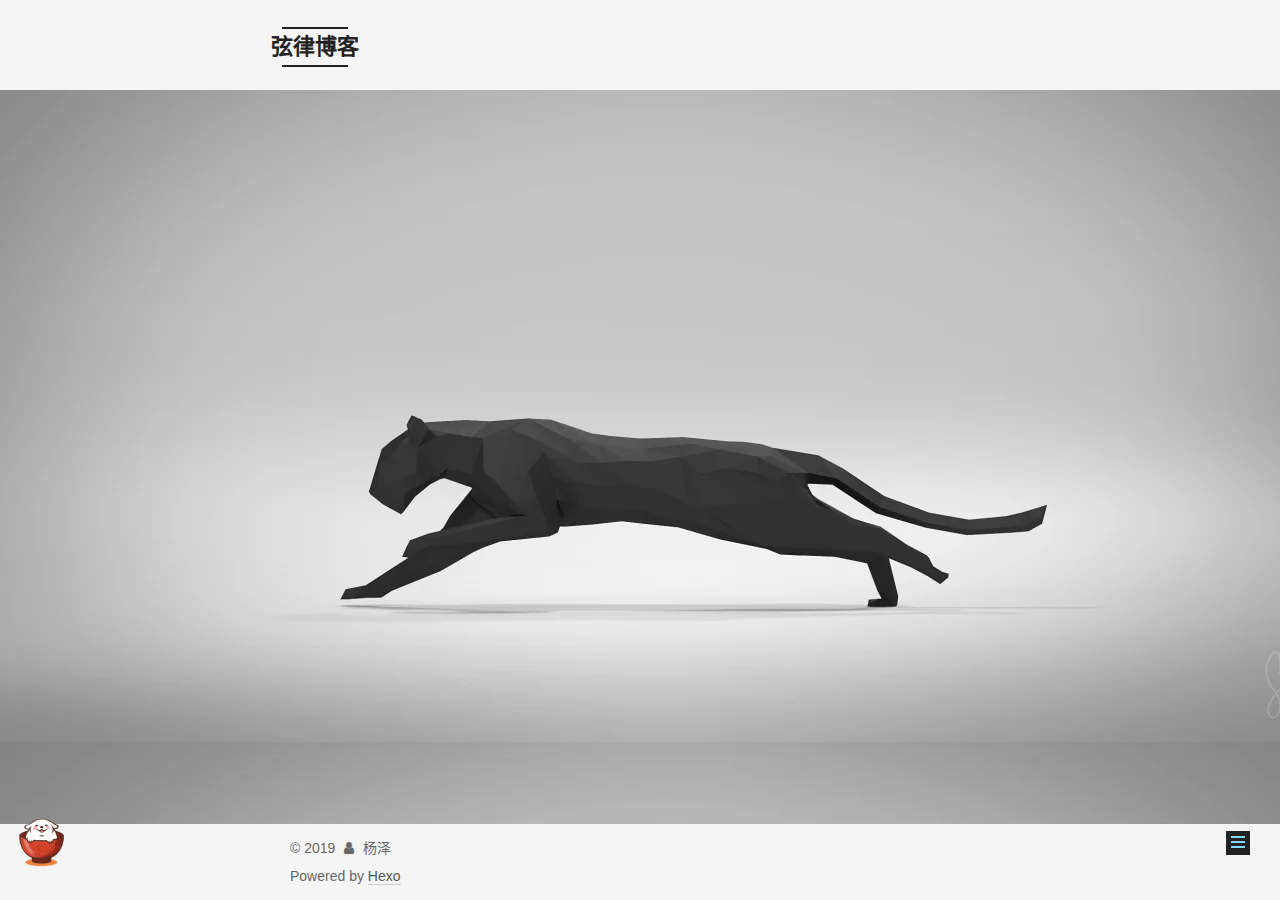
<file: tags/index.html>
<!DOCTYPE html>



  


<html class="theme-next mist use-motion" lang="zh-CN">
<head><meta name="generator" content="Hexo 3.8.0">
  <meta charset="UTF-8">
<meta http-equiv="X-UA-Compatible" content="IE=edge">
<meta name="viewport" content="width=device-width, initial-scale=1, maximum-scale=1">
<meta name="theme-color" content="#222">









<meta http-equiv="Cache-Control" content="no-transform">
<meta http-equiv="Cache-Control" content="no-siteapp">
















  
  
  <link href="/lib/fancybox/source/jquery.fancybox.css?v=2.1.5" rel="stylesheet" type="text/css">







<link href="/lib/font-awesome/css/font-awesome.min.css?v=4.6.2" rel="stylesheet" type="text/css">

<link href="/css/main.css?v=5.1.4" rel="stylesheet" type="text/css">


  <link rel="apple-touch-icon" sizes="180x180" href="/images/tubiao.jpg?v=5.1.4">


  <link rel="icon" type="image/png" sizes="32x32" href="/images/tubiao.jpg?v=5.1.4">


  <link rel="icon" type="image/png" sizes="16x16" href="/images/tubiao.jpg?v=5.1.4">






  <meta name="keywords" content="Hexo, NexT">










<meta name="description" content="欢迎光临">
<meta property="og:type" content="website">
<meta property="og:title" content="tags">
<meta property="og:url" content="http://www.yangze.xyz/tags/index.html">
<meta property="og:site_name" content="弦律博客">
<meta property="og:description" content="欢迎光临">
<meta property="og:locale" content="zh-CN">
<meta property="og:updated_time" content="2019-04-19T03:06:29.289Z">
<meta name="twitter:card" content="summary">
<meta name="twitter:title" content="tags">
<meta name="twitter:description" content="欢迎光临">



<script type="text/javascript" id="hexo.configurations">
  var NexT = window.NexT || {};
  var CONFIG = {
    root: '/',
    scheme: 'Mist',
    version: '5.1.4',
    sidebar: {"position":"left","display":"post","offset":12,"b2t":false,"scrollpercent":false,"onmobile":false},
    fancybox: true,
    tabs: true,
    motion: {"enable":true,"async":false,"transition":{"post_block":"fadeIn","post_header":"slideDownIn","post_body":"slideDownIn","coll_header":"slideLeftIn","sidebar":"slideUpIn"}},
    duoshuo: {
      userId: '0',
      author: 'Author'
    },
    algolia: {
      applicationID: '',
      apiKey: '',
      indexName: '',
      hits: {"per_page":10},
      labels: {"input_placeholder":"Search for Posts","hits_empty":"We didn't find any results for the search: ${query}","hits_stats":"${hits} results found in ${time} ms"}
    }
  };
</script>



  <link rel="canonical" href="http://www.yangze.xyz/tags/">





  <title>tags | 弦律博客</title>
  








</head>

<body itemscope itemtype="http://schema.org/WebPage" lang="zh-CN">

  
  
    
  

  <div class="container sidebar-position-left page-post-detail">
    <div class="headband"></div>

    <header id="header" class="header" itemscope itemtype="http://schema.org/WPHeader">
      <div class="header-inner"><div class="site-brand-wrapper">
  <div class="site-meta ">
    

    <div class="custom-logo-site-title">
      <a href="/" class="brand" rel="start">
        <span class="logo-line-before"><i></i></span>
        <span class="site-title">弦律博客</span>
        <span class="logo-line-after"><i></i></span>
      </a>
    </div>
      
        <p class="site-subtitle">JUST CODE</p>
      
  </div>

  <div class="site-nav-toggle">
    <button>
      <span class="btn-bar"></span>
      <span class="btn-bar"></span>
      <span class="btn-bar"></span>
    </button>
  </div>
</div>

<nav class="site-nav">
  

  
    <ul id="menu" class="menu">
      
        
        <li class="menu-item menu-item-主页">
          <a href="/" rel="section">
            
              <i class="menu-item-icon fa fa-fw fa-home"></i> <br>
            
            主页
          </a>
        </li>
      
        
        <li class="menu-item menu-item-关于">
          <a href="/about/" rel="section">
            
              <i class="menu-item-icon fa fa-fw fa-user"></i> <br>
            
            关于
          </a>
        </li>
      
        
        <li class="menu-item menu-item-标签">
          <a href="/tags/" rel="section">
            
              <i class="menu-item-icon fa fa-fw fa-tags"></i> <br>
            
            标签
          </a>
        </li>
      
        
        <li class="menu-item menu-item-类别">
          <a href="/categories/" rel="section">
            
              <i class="menu-item-icon fa fa-fw fa-th"></i> <br>
            
            类别
          </a>
        </li>
      
        
        <li class="menu-item menu-item-归档">
          <a href="/archives/" rel="section">
            
              <i class="menu-item-icon fa fa-fw fa-archive"></i> <br>
            
            归档
          </a>
        </li>
      

      
        <li class="menu-item menu-item-search">
          
            <a href="javascript:;" class="popup-trigger">
          
            
              <i class="menu-item-icon fa fa-search fa-fw"></i> <br>
            
            Search
          </a>
        </li>
      
    </ul>
  

  
    <div class="site-search">
      
  <div class="popup search-popup local-search-popup">
  <div class="local-search-header clearfix">
    <span class="search-icon">
      <i class="fa fa-search"></i>
    </span>
    <span class="popup-btn-close">
      <i class="fa fa-times-circle"></i>
    </span>
    <div class="local-search-input-wrapper">
      <input autocomplete="off" placeholder="Searching..." spellcheck="false" type="text" id="local-search-input">
    </div>
  </div>
  <div id="local-search-result"></div>
</div>



    </div>
  
</nav>



 </div>
    </header>

    <main id="main" class="main">
      <div class="main-inner">
        <div class="content-wrap">
          <div id="content" class="content">
            

  <div id="posts" class="posts-expand">
    
    
    
    <div class="post-block page">
      <header class="post-header">

	<h1 class="post-title" itemprop="name headline">tags</h1>



</header>

      
      
      
      <div class="post-body">
        
        
          
        
      </div>
      
      
      
    </div>
    
    
    
  </div>


          </div>
          


          

  



        </div>
        
          
  
  <div class="sidebar-toggle">
    <div class="sidebar-toggle-line-wrap">
      <span class="sidebar-toggle-line sidebar-toggle-line-first"></span>
      <span class="sidebar-toggle-line sidebar-toggle-line-middle"></span>
      <span class="sidebar-toggle-line sidebar-toggle-line-last"></span>
    </div>
  </div>

  <aside id="sidebar" class="sidebar">
    
    <div class="sidebar-inner">

      

      

      <section class="site-overview-wrap sidebar-panel sidebar-panel-active">
        <div class="site-overview">
          <div class="site-author motion-element" itemprop="author" itemscope itemtype="http://schema.org/Person">
            
              <img class="site-author-image" itemprop="image" src="/images/header.jpg" alt="杨泽">
            
              <p class="site-author-name" itemprop="name">杨泽</p>
              <p class="site-description motion-element" itemprop="description">欢迎光临</p>
          </div>

          <nav class="site-state motion-element">

            
              <div class="site-state-item site-state-posts">
              
                <a href="/archives">
              
                  <span class="site-state-item-count">2</span>
                  <span class="site-state-item-name">posts</span>
                </a>
              </div>
            

            
              
              
              <div class="site-state-item site-state-categories">
                
                  <span class="site-state-item-count">1</span>
                  <span class="site-state-item-name">categories</span>
                
              </div>
            

            
              
              
              <div class="site-state-item site-state-tags">
                
                  <span class="site-state-item-count">1</span>
                  <span class="site-state-item-name">tags</span>
                
              </div>
            

          </nav>

          

          
            <div class="links-of-author motion-element">
                
                  <span class="links-of-author-item">
                    <a href="https://github.com/yourname" target="_blank" title="GitHub">
                      
                        <i class="fa fa-fw fa-github"></i>GitHub</a>
                  </span>
                
                  <span class="links-of-author-item">
                    <a href="mailto:yourname@gmail.com" target="_blank" title="E-Mail">
                      
                        <i class="fa fa-fw fa-envelope"></i>E-Mail</a>
                  </span>
                
                  <span class="links-of-author-item">
                    <a href="https://plus.google.com/yourname" target="_blank" title="Google">
                      
                        <i class="fa fa-fw fa-google"></i>Google</a>
                  </span>
                
            </div>
          

          
          

          
          

          

        </div>
      </section>

      

      

    </div>
  </aside>


        
      </div>
    </main>

    <footer id="footer" class="footer">
      <div class="footer-inner">
        <div class="copyright">&copy; <span itemprop="copyrightYear">2019</span>
  <span class="with-love">
    <i class="fa fa-user"></i>
  </span>
  <span class="author" itemprop="copyrightHolder">杨泽</span>

  
</div>


  <div class="powered-by">Powered by <a class="theme-link" target="_blank" href="https://hexo.io">Hexo</a></div>










        







        
      </div>
    </footer>

    
      <div class="back-to-top">
        <i class="fa fa-arrow-up"></i>
        
      </div>
    

    

  </div>

  

<script type="text/javascript">
  if (Object.prototype.toString.call(window.Promise) !== '[object Function]') {
    window.Promise = null;
  }
</script>









  












  
  
    <script type="text/javascript" src="/lib/jquery/index.js?v=2.1.3"></script>
  

  
  
    <script type="text/javascript" src="/lib/fastclick/lib/fastclick.min.js?v=1.0.6"></script>
  

  
  
    <script type="text/javascript" src="/lib/jquery_lazyload/jquery.lazyload.js?v=1.9.7"></script>
  

  
  
    <script type="text/javascript" src="/lib/velocity/velocity.min.js?v=1.2.1"></script>
  

  
  
    <script type="text/javascript" src="/lib/velocity/velocity.ui.min.js?v=1.2.1"></script>
  

  
  
    <script type="text/javascript" src="/lib/fancybox/source/jquery.fancybox.pack.js?v=2.1.5"></script>
  


  


  <script type="text/javascript" src="/js/src/utils.js?v=5.1.4"></script>

  <script type="text/javascript" src="/js/src/motion.js?v=5.1.4"></script>



  
  

  
  <script type="text/javascript" src="/js/src/scrollspy.js?v=5.1.4"></script>
<script type="text/javascript" src="/js/src/post-details.js?v=5.1.4"></script>



  


  <script type="text/javascript" src="/js/src/bootstrap.js?v=5.1.4"></script>



  


  




	





  





  












  

  <script type="text/javascript">
    // Popup Window;
    var isfetched = false;
    var isXml = true;
    // Search DB path;
    var search_path = "search.xml";
    if (search_path.length === 0) {
      search_path = "search.xml";
    } else if (/json$/i.test(search_path)) {
      isXml = false;
    }
    var path = "/" + search_path;
    // monitor main search box;

    var onPopupClose = function (e) {
      $('.popup').hide();
      $('#local-search-input').val('');
      $('.search-result-list').remove();
      $('#no-result').remove();
      $(".local-search-pop-overlay").remove();
      $('body').css('overflow', '');
    }

    function proceedsearch() {
      $("body")
        .append('<div class="search-popup-overlay local-search-pop-overlay"></div>')
        .css('overflow', 'hidden');
      $('.search-popup-overlay').click(onPopupClose);
      $('.popup').toggle();
      var $localSearchInput = $('#local-search-input');
      $localSearchInput.attr("autocapitalize", "none");
      $localSearchInput.attr("autocorrect", "off");
      $localSearchInput.focus();
    }

    // search function;
    var searchFunc = function(path, search_id, content_id) {
      'use strict';

      // start loading animation
      $("body")
        .append('<div class="search-popup-overlay local-search-pop-overlay">' +
          '<div id="search-loading-icon">' +
          '<i class="fa fa-spinner fa-pulse fa-5x fa-fw"></i>' +
          '</div>' +
          '</div>')
        .css('overflow', 'hidden');
      $("#search-loading-icon").css('margin', '20% auto 0 auto').css('text-align', 'center');

      $.ajax({
        url: path,
        dataType: isXml ? "xml" : "json",
        async: true,
        success: function(res) {
          // get the contents from search data
          isfetched = true;
          $('.popup').detach().appendTo('.header-inner');
          var datas = isXml ? $("entry", res).map(function() {
            return {
              title: $("title", this).text(),
              content: $("content",this).text(),
              url: $("url" , this).text()
            };
          }).get() : res;
          var input = document.getElementById(search_id);
          var resultContent = document.getElementById(content_id);
          var inputEventFunction = function() {
            var searchText = input.value.trim().toLowerCase();
            var keywords = searchText.split(/[\s\-]+/);
            if (keywords.length > 1) {
              keywords.push(searchText);
            }
            var resultItems = [];
            if (searchText.length > 0) {
              // perform local searching
              datas.forEach(function(data) {
                var isMatch = false;
                var hitCount = 0;
                var searchTextCount = 0;
                var title = data.title.trim();
                var titleInLowerCase = title.toLowerCase();
                var content = data.content.trim().replace(/<[^>]+>/g,"");
                var contentInLowerCase = content.toLowerCase();
                var articleUrl = decodeURIComponent(data.url);
                var indexOfTitle = [];
                var indexOfContent = [];
                // only match articles with not empty titles
                if(title != '') {
                  keywords.forEach(function(keyword) {
                    function getIndexByWord(word, text, caseSensitive) {
                      var wordLen = word.length;
                      if (wordLen === 0) {
                        return [];
                      }
                      var startPosition = 0, position = [], index = [];
                      if (!caseSensitive) {
                        text = text.toLowerCase();
                        word = word.toLowerCase();
                      }
                      while ((position = text.indexOf(word, startPosition)) > -1) {
                        index.push({position: position, word: word});
                        startPosition = position + wordLen;
                      }
                      return index;
                    }

                    indexOfTitle = indexOfTitle.concat(getIndexByWord(keyword, titleInLowerCase, false));
                    indexOfContent = indexOfContent.concat(getIndexByWord(keyword, contentInLowerCase, false));
                  });
                  if (indexOfTitle.length > 0 || indexOfContent.length > 0) {
                    isMatch = true;
                    hitCount = indexOfTitle.length + indexOfContent.length;
                  }
                }

                // show search results

                if (isMatch) {
                  // sort index by position of keyword

                  [indexOfTitle, indexOfContent].forEach(function (index) {
                    index.sort(function (itemLeft, itemRight) {
                      if (itemRight.position !== itemLeft.position) {
                        return itemRight.position - itemLeft.position;
                      } else {
                        return itemLeft.word.length - itemRight.word.length;
                      }
                    });
                  });

                  // merge hits into slices

                  function mergeIntoSlice(text, start, end, index) {
                    var item = index[index.length - 1];
                    var position = item.position;
                    var word = item.word;
                    var hits = [];
                    var searchTextCountInSlice = 0;
                    while (position + word.length <= end && index.length != 0) {
                      if (word === searchText) {
                        searchTextCountInSlice++;
                      }
                      hits.push({position: position, length: word.length});
                      var wordEnd = position + word.length;

                      // move to next position of hit

                      index.pop();
                      while (index.length != 0) {
                        item = index[index.length - 1];
                        position = item.position;
                        word = item.word;
                        if (wordEnd > position) {
                          index.pop();
                        } else {
                          break;
                        }
                      }
                    }
                    searchTextCount += searchTextCountInSlice;
                    return {
                      hits: hits,
                      start: start,
                      end: end,
                      searchTextCount: searchTextCountInSlice
                    };
                  }

                  var slicesOfTitle = [];
                  if (indexOfTitle.length != 0) {
                    slicesOfTitle.push(mergeIntoSlice(title, 0, title.length, indexOfTitle));
                  }

                  var slicesOfContent = [];
                  while (indexOfContent.length != 0) {
                    var item = indexOfContent[indexOfContent.length - 1];
                    var position = item.position;
                    var word = item.word;
                    // cut out 100 characters
                    var start = position - 20;
                    var end = position + 80;
                    if(start < 0){
                      start = 0;
                    }
                    if (end < position + word.length) {
                      end = position + word.length;
                    }
                    if(end > content.length){
                      end = content.length;
                    }
                    slicesOfContent.push(mergeIntoSlice(content, start, end, indexOfContent));
                  }

                  // sort slices in content by search text's count and hits' count

                  slicesOfContent.sort(function (sliceLeft, sliceRight) {
                    if (sliceLeft.searchTextCount !== sliceRight.searchTextCount) {
                      return sliceRight.searchTextCount - sliceLeft.searchTextCount;
                    } else if (sliceLeft.hits.length !== sliceRight.hits.length) {
                      return sliceRight.hits.length - sliceLeft.hits.length;
                    } else {
                      return sliceLeft.start - sliceRight.start;
                    }
                  });

                  // select top N slices in content

                  var upperBound = parseInt('1');
                  if (upperBound >= 0) {
                    slicesOfContent = slicesOfContent.slice(0, upperBound);
                  }

                  // highlight title and content

                  function highlightKeyword(text, slice) {
                    var result = '';
                    var prevEnd = slice.start;
                    slice.hits.forEach(function (hit) {
                      result += text.substring(prevEnd, hit.position);
                      var end = hit.position + hit.length;
                      result += '<b class="search-keyword">' + text.substring(hit.position, end) + '</b>';
                      prevEnd = end;
                    });
                    result += text.substring(prevEnd, slice.end);
                    return result;
                  }

                  var resultItem = '';

                  if (slicesOfTitle.length != 0) {
                    resultItem += "<li><a href='" + articleUrl + "' class='search-result-title'>" + highlightKeyword(title, slicesOfTitle[0]) + "</a>";
                  } else {
                    resultItem += "<li><a href='" + articleUrl + "' class='search-result-title'>" + title + "</a>";
                  }

                  slicesOfContent.forEach(function (slice) {
                    resultItem += "<a href='" + articleUrl + "'>" +
                      "<p class=\"search-result\">" + highlightKeyword(content, slice) +
                      "...</p>" + "</a>";
                  });

                  resultItem += "</li>";
                  resultItems.push({
                    item: resultItem,
                    searchTextCount: searchTextCount,
                    hitCount: hitCount,
                    id: resultItems.length
                  });
                }
              })
            };
            if (keywords.length === 1 && keywords[0] === "") {
              resultContent.innerHTML = '<div id="no-result"><i class="fa fa-search fa-5x" /></div>'
            } else if (resultItems.length === 0) {
              resultContent.innerHTML = '<div id="no-result"><i class="fa fa-frown-o fa-5x" /></div>'
            } else {
              resultItems.sort(function (resultLeft, resultRight) {
                if (resultLeft.searchTextCount !== resultRight.searchTextCount) {
                  return resultRight.searchTextCount - resultLeft.searchTextCount;
                } else if (resultLeft.hitCount !== resultRight.hitCount) {
                  return resultRight.hitCount - resultLeft.hitCount;
                } else {
                  return resultRight.id - resultLeft.id;
                }
              });
              var searchResultList = '<ul class=\"search-result-list\">';
              resultItems.forEach(function (result) {
                searchResultList += result.item;
              })
              searchResultList += "</ul>";
              resultContent.innerHTML = searchResultList;
            }
          }

          if ('auto' === 'auto') {
            input.addEventListener('input', inputEventFunction);
          } else {
            $('.search-icon').click(inputEventFunction);
            input.addEventListener('keypress', function (event) {
              if (event.keyCode === 13) {
                inputEventFunction();
              }
            });
          }

          // remove loading animation
          $(".local-search-pop-overlay").remove();
          $('body').css('overflow', '');

          proceedsearch();
        }
      });
    }

    // handle and trigger popup window;
    $('.popup-trigger').click(function(e) {
      e.stopPropagation();
      if (isfetched === false) {
        searchFunc(path, 'local-search-input', 'local-search-result');
      } else {
        proceedsearch();
      };
    });

    $('.popup-btn-close').click(onPopupClose);
    $('.popup').click(function(e){
      e.stopPropagation();
    });
    $(document).on('keyup', function (event) {
      var shouldDismissSearchPopup = event.which === 27 &&
        $('.search-popup').is(':visible');
      if (shouldDismissSearchPopup) {
        onPopupClose();
      }
    });
  </script>





  

  

  

  
  

  

  

  

<script src="/live2dw/lib/L2Dwidget.min.js?094cbace49a39548bed64abff5988b05"></script><script>L2Dwidget.init({"pluginRootPath":"live2dw/","pluginJsPath":"lib/","pluginModelPath":"assets/","model":{"jsonPath":"/live2dw/assets/wanko.model.json"},"display":{"position":"left","width":80,"height":160},"mobile":{"show":false},"log":false,"tagMode":false});</script></body>
</html>
</file>
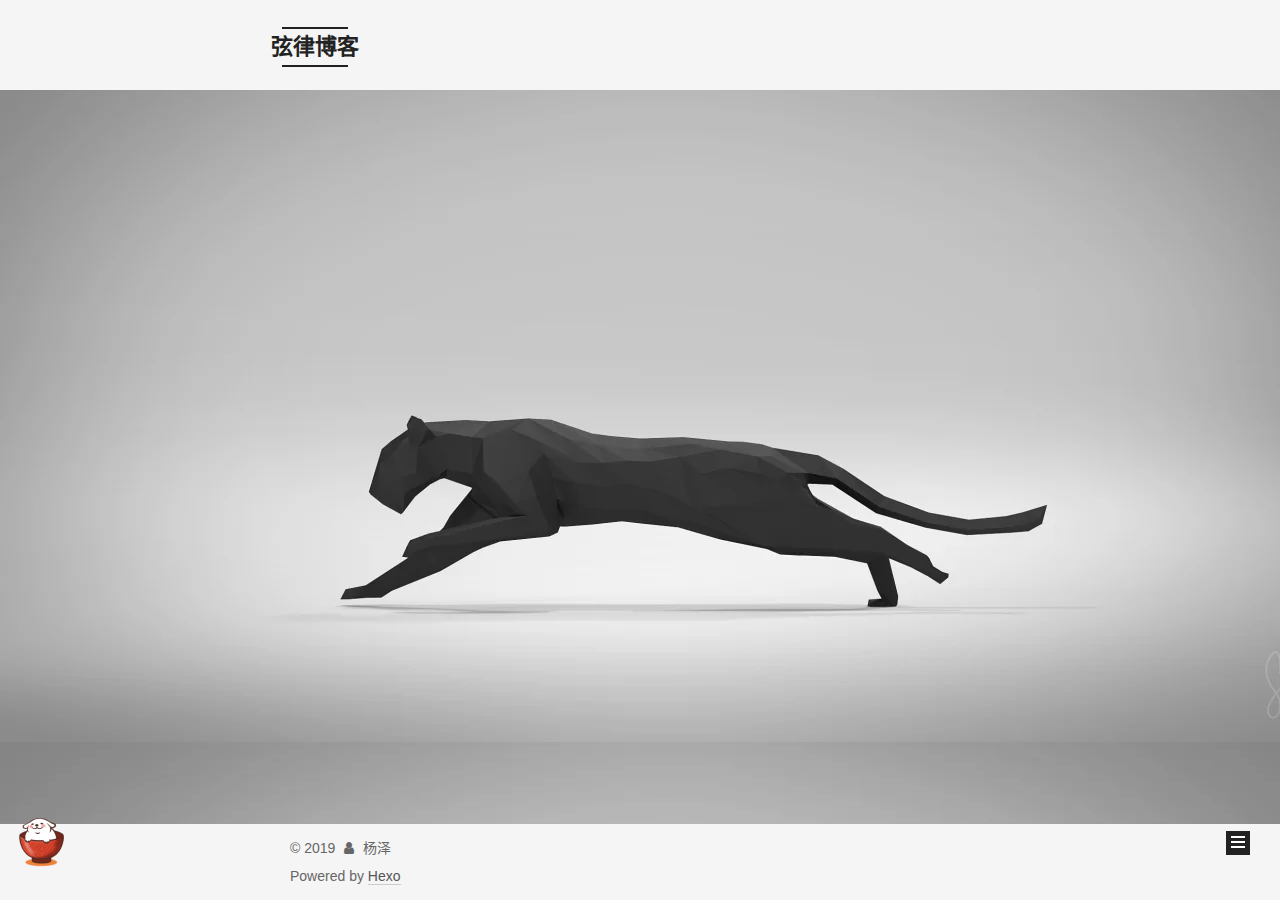
<file: archives/2019/index.html>
<!DOCTYPE html>



  


<html class="theme-next mist use-motion" lang="zh-CN">
<head><meta name="generator" content="Hexo 3.8.0">
  <meta charset="UTF-8">
<meta http-equiv="X-UA-Compatible" content="IE=edge">
<meta name="viewport" content="width=device-width, initial-scale=1, maximum-scale=1">
<meta name="theme-color" content="#222">









<meta http-equiv="Cache-Control" content="no-transform">
<meta http-equiv="Cache-Control" content="no-siteapp">
















  
  
  <link href="/lib/fancybox/source/jquery.fancybox.css?v=2.1.5" rel="stylesheet" type="text/css">







<link href="/lib/font-awesome/css/font-awesome.min.css?v=4.6.2" rel="stylesheet" type="text/css">

<link href="/css/main.css?v=5.1.4" rel="stylesheet" type="text/css">


  <link rel="apple-touch-icon" sizes="180x180" href="/images/tubiao.jpg?v=5.1.4">


  <link rel="icon" type="image/png" sizes="32x32" href="/images/tubiao.jpg?v=5.1.4">


  <link rel="icon" type="image/png" sizes="16x16" href="/images/tubiao.jpg?v=5.1.4">






  <meta name="keywords" content="Hexo, NexT">










<meta name="description" content="欢迎光临">
<meta property="og:type" content="website">
<meta property="og:title" content="弦律博客">
<meta property="og:url" content="http://www.yangze.xyz/archives/2019/index.html">
<meta property="og:site_name" content="弦律博客">
<meta property="og:description" content="欢迎光临">
<meta property="og:locale" content="zh-CN">
<meta name="twitter:card" content="summary">
<meta name="twitter:title" content="弦律博客">
<meta name="twitter:description" content="欢迎光临">



<script type="text/javascript" id="hexo.configurations">
  var NexT = window.NexT || {};
  var CONFIG = {
    root: '/',
    scheme: 'Mist',
    version: '5.1.4',
    sidebar: {"position":"left","display":"post","offset":12,"b2t":false,"scrollpercent":false,"onmobile":false},
    fancybox: true,
    tabs: true,
    motion: {"enable":true,"async":false,"transition":{"post_block":"fadeIn","post_header":"slideDownIn","post_body":"slideDownIn","coll_header":"slideLeftIn","sidebar":"slideUpIn"}},
    duoshuo: {
      userId: '0',
      author: 'Author'
    },
    algolia: {
      applicationID: '',
      apiKey: '',
      indexName: '',
      hits: {"per_page":10},
      labels: {"input_placeholder":"Search for Posts","hits_empty":"We didn't find any results for the search: ${query}","hits_stats":"${hits} results found in ${time} ms"}
    }
  };
</script>



  <link rel="canonical" href="http://www.yangze.xyz/archives/2019/">





  <title>Archive | 弦律博客</title>
  








</head>

<body itemscope itemtype="http://schema.org/WebPage" lang="zh-CN">

  
  
    
  

  <div class="container sidebar-position-left page-archive">
    <div class="headband"></div>

    <header id="header" class="header" itemscope itemtype="http://schema.org/WPHeader">
      <div class="header-inner"><div class="site-brand-wrapper">
  <div class="site-meta ">
    

    <div class="custom-logo-site-title">
      <a href="/" class="brand" rel="start">
        <span class="logo-line-before"><i></i></span>
        <span class="site-title">弦律博客</span>
        <span class="logo-line-after"><i></i></span>
      </a>
    </div>
      
        <p class="site-subtitle">JUST CODE</p>
      
  </div>

  <div class="site-nav-toggle">
    <button>
      <span class="btn-bar"></span>
      <span class="btn-bar"></span>
      <span class="btn-bar"></span>
    </button>
  </div>
</div>

<nav class="site-nav">
  

  
    <ul id="menu" class="menu">
      
        
        <li class="menu-item menu-item-主页">
          <a href="/" rel="section">
            
              <i class="menu-item-icon fa fa-fw fa-home"></i> <br>
            
            主页
          </a>
        </li>
      
        
        <li class="menu-item menu-item-关于">
          <a href="/about/" rel="section">
            
              <i class="menu-item-icon fa fa-fw fa-user"></i> <br>
            
            关于
          </a>
        </li>
      
        
        <li class="menu-item menu-item-标签">
          <a href="/tags/" rel="section">
            
              <i class="menu-item-icon fa fa-fw fa-tags"></i> <br>
            
            标签
          </a>
        </li>
      
        
        <li class="menu-item menu-item-类别">
          <a href="/categories/" rel="section">
            
              <i class="menu-item-icon fa fa-fw fa-th"></i> <br>
            
            类别
          </a>
        </li>
      
        
        <li class="menu-item menu-item-归档">
          <a href="/archives/" rel="section">
            
              <i class="menu-item-icon fa fa-fw fa-archive"></i> <br>
            
            归档
          </a>
        </li>
      

      
        <li class="menu-item menu-item-search">
          
            <a href="javascript:;" class="popup-trigger">
          
            
              <i class="menu-item-icon fa fa-search fa-fw"></i> <br>
            
            Search
          </a>
        </li>
      
    </ul>
  

  
    <div class="site-search">
      
  <div class="popup search-popup local-search-popup">
  <div class="local-search-header clearfix">
    <span class="search-icon">
      <i class="fa fa-search"></i>
    </span>
    <span class="popup-btn-close">
      <i class="fa fa-times-circle"></i>
    </span>
    <div class="local-search-input-wrapper">
      <input autocomplete="off" placeholder="Searching..." spellcheck="false" type="text" id="local-search-input">
    </div>
  </div>
  <div id="local-search-result"></div>
</div>



    </div>
  
</nav>



 </div>
    </header>

    <main id="main" class="main">
      <div class="main-inner">
        <div class="content-wrap">
          <div id="content" class="content">
            

  
  
  
  <div class="post-block archive">
    <div id="posts" class="posts-collapse">
      <span class="archive-move-on"></span>

      <span class="archive-page-counter">
        
        
        
          
        
        Um..! 2 posts in total. Keep on posting.
      </span>

      

        
        
        

        
          
          <div class="collection-title">
            <h1 class="archive-year" id="archive-year-2019">2019</h1>
          </div>
        
        

        

  <article class="post post-type-normal" itemscope itemtype="http://schema.org/Article">
    <header class="post-header">

      <h2 class="post-title">
        
            <a class="post-title-link" href="/2019/04/11/demo1/" itemprop="url">
              
                <span itemprop="name">Untitled</span>
              
            </a>
        
      </h2>

      <div class="post-meta">
        <time class="post-time" itemprop="dateCreated" datetime="2019-04-11T15:18:14+08:00" content="2019-04-11">
          04-11
        </time>
      </div>

    </header>
  </article>



      

        
        
        

        
        

        

  <article class="post post-type-normal" itemscope itemtype="http://schema.org/Article">
    <header class="post-header">

      <h2 class="post-title">
        
            <a class="post-title-link" href="/2019/04/11/first/" itemprop="url">
              
                <span itemprop="name">欢迎来到我的个人博客</span>
              
            </a>
        
      </h2>

      <div class="post-meta">
        <time class="post-time" itemprop="dateCreated" datetime="2019-04-11T13:28:14+08:00" content="2019-04-11">
          04-11
        </time>
      </div>

    </header>
  </article>



      

    </div>
  </div>
  
  
  

  



          </div>
          


          

        </div>
        
          
  
  <div class="sidebar-toggle">
    <div class="sidebar-toggle-line-wrap">
      <span class="sidebar-toggle-line sidebar-toggle-line-first"></span>
      <span class="sidebar-toggle-line sidebar-toggle-line-middle"></span>
      <span class="sidebar-toggle-line sidebar-toggle-line-last"></span>
    </div>
  </div>

  <aside id="sidebar" class="sidebar">
    
    <div class="sidebar-inner">

      

      

      <section class="site-overview-wrap sidebar-panel sidebar-panel-active">
        <div class="site-overview">
          <div class="site-author motion-element" itemprop="author" itemscope itemtype="http://schema.org/Person">
            
              <img class="site-author-image" itemprop="image" src="/images/header.jpg" alt="杨泽">
            
              <p class="site-author-name" itemprop="name">杨泽</p>
              <p class="site-description motion-element" itemprop="description">欢迎光临</p>
          </div>

          <nav class="site-state motion-element">

            
              <div class="site-state-item site-state-posts">
              
                <a href="/archives">
              
                  <span class="site-state-item-count">2</span>
                  <span class="site-state-item-name">posts</span>
                </a>
              </div>
            

            
              
              
              <div class="site-state-item site-state-categories">
                
                  <span class="site-state-item-count">1</span>
                  <span class="site-state-item-name">categories</span>
                
              </div>
            

            
              
              
              <div class="site-state-item site-state-tags">
                
                  <span class="site-state-item-count">1</span>
                  <span class="site-state-item-name">tags</span>
                
              </div>
            

          </nav>

          

          
            <div class="links-of-author motion-element">
                
                  <span class="links-of-author-item">
                    <a href="https://github.com/yourname" target="_blank" title="GitHub">
                      
                        <i class="fa fa-fw fa-github"></i>GitHub</a>
                  </span>
                
                  <span class="links-of-author-item">
                    <a href="mailto:yourname@gmail.com" target="_blank" title="E-Mail">
                      
                        <i class="fa fa-fw fa-envelope"></i>E-Mail</a>
                  </span>
                
                  <span class="links-of-author-item">
                    <a href="https://plus.google.com/yourname" target="_blank" title="Google">
                      
                        <i class="fa fa-fw fa-google"></i>Google</a>
                  </span>
                
            </div>
          

          
          

          
          

          

        </div>
      </section>

      

      

    </div>
  </aside>


        
      </div>
    </main>

    <footer id="footer" class="footer">
      <div class="footer-inner">
        <div class="copyright">&copy; <span itemprop="copyrightYear">2019</span>
  <span class="with-love">
    <i class="fa fa-user"></i>
  </span>
  <span class="author" itemprop="copyrightHolder">杨泽</span>

  
</div>


  <div class="powered-by">Powered by <a class="theme-link" target="_blank" href="https://hexo.io">Hexo</a></div>










        







        
      </div>
    </footer>

    
      <div class="back-to-top">
        <i class="fa fa-arrow-up"></i>
        
      </div>
    

    

  </div>

  

<script type="text/javascript">
  if (Object.prototype.toString.call(window.Promise) !== '[object Function]') {
    window.Promise = null;
  }
</script>









  












  
  
    <script type="text/javascript" src="/lib/jquery/index.js?v=2.1.3"></script>
  

  
  
    <script type="text/javascript" src="/lib/fastclick/lib/fastclick.min.js?v=1.0.6"></script>
  

  
  
    <script type="text/javascript" src="/lib/jquery_lazyload/jquery.lazyload.js?v=1.9.7"></script>
  

  
  
    <script type="text/javascript" src="/lib/velocity/velocity.min.js?v=1.2.1"></script>
  

  
  
    <script type="text/javascript" src="/lib/velocity/velocity.ui.min.js?v=1.2.1"></script>
  

  
  
    <script type="text/javascript" src="/lib/fancybox/source/jquery.fancybox.pack.js?v=2.1.5"></script>
  


  


  <script type="text/javascript" src="/js/src/utils.js?v=5.1.4"></script>

  <script type="text/javascript" src="/js/src/motion.js?v=5.1.4"></script>



  
  

  

  


  <script type="text/javascript" src="/js/src/bootstrap.js?v=5.1.4"></script>



  


  




	





  





  












  

  <script type="text/javascript">
    // Popup Window;
    var isfetched = false;
    var isXml = true;
    // Search DB path;
    var search_path = "search.xml";
    if (search_path.length === 0) {
      search_path = "search.xml";
    } else if (/json$/i.test(search_path)) {
      isXml = false;
    }
    var path = "/" + search_path;
    // monitor main search box;

    var onPopupClose = function (e) {
      $('.popup').hide();
      $('#local-search-input').val('');
      $('.search-result-list').remove();
      $('#no-result').remove();
      $(".local-search-pop-overlay").remove();
      $('body').css('overflow', '');
    }

    function proceedsearch() {
      $("body")
        .append('<div class="search-popup-overlay local-search-pop-overlay"></div>')
        .css('overflow', 'hidden');
      $('.search-popup-overlay').click(onPopupClose);
      $('.popup').toggle();
      var $localSearchInput = $('#local-search-input');
      $localSearchInput.attr("autocapitalize", "none");
      $localSearchInput.attr("autocorrect", "off");
      $localSearchInput.focus();
    }

    // search function;
    var searchFunc = function(path, search_id, content_id) {
      'use strict';

      // start loading animation
      $("body")
        .append('<div class="search-popup-overlay local-search-pop-overlay">' +
          '<div id="search-loading-icon">' +
          '<i class="fa fa-spinner fa-pulse fa-5x fa-fw"></i>' +
          '</div>' +
          '</div>')
        .css('overflow', 'hidden');
      $("#search-loading-icon").css('margin', '20% auto 0 auto').css('text-align', 'center');

      $.ajax({
        url: path,
        dataType: isXml ? "xml" : "json",
        async: true,
        success: function(res) {
          // get the contents from search data
          isfetched = true;
          $('.popup').detach().appendTo('.header-inner');
          var datas = isXml ? $("entry", res).map(function() {
            return {
              title: $("title", this).text(),
              content: $("content",this).text(),
              url: $("url" , this).text()
            };
          }).get() : res;
          var input = document.getElementById(search_id);
          var resultContent = document.getElementById(content_id);
          var inputEventFunction = function() {
            var searchText = input.value.trim().toLowerCase();
            var keywords = searchText.split(/[\s\-]+/);
            if (keywords.length > 1) {
              keywords.push(searchText);
            }
            var resultItems = [];
            if (searchText.length > 0) {
              // perform local searching
              datas.forEach(function(data) {
                var isMatch = false;
                var hitCount = 0;
                var searchTextCount = 0;
                var title = data.title.trim();
                var titleInLowerCase = title.toLowerCase();
                var content = data.content.trim().replace(/<[^>]+>/g,"");
                var contentInLowerCase = content.toLowerCase();
                var articleUrl = decodeURIComponent(data.url);
                var indexOfTitle = [];
                var indexOfContent = [];
                // only match articles with not empty titles
                if(title != '') {
                  keywords.forEach(function(keyword) {
                    function getIndexByWord(word, text, caseSensitive) {
                      var wordLen = word.length;
                      if (wordLen === 0) {
                        return [];
                      }
                      var startPosition = 0, position = [], index = [];
                      if (!caseSensitive) {
                        text = text.toLowerCase();
                        word = word.toLowerCase();
                      }
                      while ((position = text.indexOf(word, startPosition)) > -1) {
                        index.push({position: position, word: word});
                        startPosition = position + wordLen;
                      }
                      return index;
                    }

                    indexOfTitle = indexOfTitle.concat(getIndexByWord(keyword, titleInLowerCase, false));
                    indexOfContent = indexOfContent.concat(getIndexByWord(keyword, contentInLowerCase, false));
                  });
                  if (indexOfTitle.length > 0 || indexOfContent.length > 0) {
                    isMatch = true;
                    hitCount = indexOfTitle.length + indexOfContent.length;
                  }
                }

                // show search results

                if (isMatch) {
                  // sort index by position of keyword

                  [indexOfTitle, indexOfContent].forEach(function (index) {
                    index.sort(function (itemLeft, itemRight) {
                      if (itemRight.position !== itemLeft.position) {
                        return itemRight.position - itemLeft.position;
                      } else {
                        return itemLeft.word.length - itemRight.word.length;
                      }
                    });
                  });

                  // merge hits into slices

                  function mergeIntoSlice(text, start, end, index) {
                    var item = index[index.length - 1];
                    var position = item.position;
                    var word = item.word;
                    var hits = [];
                    var searchTextCountInSlice = 0;
                    while (position + word.length <= end && index.length != 0) {
                      if (word === searchText) {
                        searchTextCountInSlice++;
                      }
                      hits.push({position: position, length: word.length});
                      var wordEnd = position + word.length;

                      // move to next position of hit

                      index.pop();
                      while (index.length != 0) {
                        item = index[index.length - 1];
                        position = item.position;
                        word = item.word;
                        if (wordEnd > position) {
                          index.pop();
                        } else {
                          break;
                        }
                      }
                    }
                    searchTextCount += searchTextCountInSlice;
                    return {
                      hits: hits,
                      start: start,
                      end: end,
                      searchTextCount: searchTextCountInSlice
                    };
                  }

                  var slicesOfTitle = [];
                  if (indexOfTitle.length != 0) {
                    slicesOfTitle.push(mergeIntoSlice(title, 0, title.length, indexOfTitle));
                  }

                  var slicesOfContent = [];
                  while (indexOfContent.length != 0) {
                    var item = indexOfContent[indexOfContent.length - 1];
                    var position = item.position;
                    var word = item.word;
                    // cut out 100 characters
                    var start = position - 20;
                    var end = position + 80;
                    if(start < 0){
                      start = 0;
                    }
                    if (end < position + word.length) {
                      end = position + word.length;
                    }
                    if(end > content.length){
                      end = content.length;
                    }
                    slicesOfContent.push(mergeIntoSlice(content, start, end, indexOfContent));
                  }

                  // sort slices in content by search text's count and hits' count

                  slicesOfContent.sort(function (sliceLeft, sliceRight) {
                    if (sliceLeft.searchTextCount !== sliceRight.searchTextCount) {
                      return sliceRight.searchTextCount - sliceLeft.searchTextCount;
                    } else if (sliceLeft.hits.length !== sliceRight.hits.length) {
                      return sliceRight.hits.length - sliceLeft.hits.length;
                    } else {
                      return sliceLeft.start - sliceRight.start;
                    }
                  });

                  // select top N slices in content

                  var upperBound = parseInt('1');
                  if (upperBound >= 0) {
                    slicesOfContent = slicesOfContent.slice(0, upperBound);
                  }

                  // highlight title and content

                  function highlightKeyword(text, slice) {
                    var result = '';
                    var prevEnd = slice.start;
                    slice.hits.forEach(function (hit) {
                      result += text.substring(prevEnd, hit.position);
                      var end = hit.position + hit.length;
                      result += '<b class="search-keyword">' + text.substring(hit.position, end) + '</b>';
                      prevEnd = end;
                    });
                    result += text.substring(prevEnd, slice.end);
                    return result;
                  }

                  var resultItem = '';

                  if (slicesOfTitle.length != 0) {
                    resultItem += "<li><a href='" + articleUrl + "' class='search-result-title'>" + highlightKeyword(title, slicesOfTitle[0]) + "</a>";
                  } else {
                    resultItem += "<li><a href='" + articleUrl + "' class='search-result-title'>" + title + "</a>";
                  }

                  slicesOfContent.forEach(function (slice) {
                    resultItem += "<a href='" + articleUrl + "'>" +
                      "<p class=\"search-result\">" + highlightKeyword(content, slice) +
                      "...</p>" + "</a>";
                  });

                  resultItem += "</li>";
                  resultItems.push({
                    item: resultItem,
                    searchTextCount: searchTextCount,
                    hitCount: hitCount,
                    id: resultItems.length
                  });
                }
              })
            };
            if (keywords.length === 1 && keywords[0] === "") {
              resultContent.innerHTML = '<div id="no-result"><i class="fa fa-search fa-5x" /></div>'
            } else if (resultItems.length === 0) {
              resultContent.innerHTML = '<div id="no-result"><i class="fa fa-frown-o fa-5x" /></div>'
            } else {
              resultItems.sort(function (resultLeft, resultRight) {
                if (resultLeft.searchTextCount !== resultRight.searchTextCount) {
                  return resultRight.searchTextCount - resultLeft.searchTextCount;
                } else if (resultLeft.hitCount !== resultRight.hitCount) {
                  return resultRight.hitCount - resultLeft.hitCount;
                } else {
                  return resultRight.id - resultLeft.id;
                }
              });
              var searchResultList = '<ul class=\"search-result-list\">';
              resultItems.forEach(function (result) {
                searchResultList += result.item;
              })
              searchResultList += "</ul>";
              resultContent.innerHTML = searchResultList;
            }
          }

          if ('auto' === 'auto') {
            input.addEventListener('input', inputEventFunction);
          } else {
            $('.search-icon').click(inputEventFunction);
            input.addEventListener('keypress', function (event) {
              if (event.keyCode === 13) {
                inputEventFunction();
              }
            });
          }

          // remove loading animation
          $(".local-search-pop-overlay").remove();
          $('body').css('overflow', '');

          proceedsearch();
        }
      });
    }

    // handle and trigger popup window;
    $('.popup-trigger').click(function(e) {
      e.stopPropagation();
      if (isfetched === false) {
        searchFunc(path, 'local-search-input', 'local-search-result');
      } else {
        proceedsearch();
      };
    });

    $('.popup-btn-close').click(onPopupClose);
    $('.popup').click(function(e){
      e.stopPropagation();
    });
    $(document).on('keyup', function (event) {
      var shouldDismissSearchPopup = event.which === 27 &&
        $('.search-popup').is(':visible');
      if (shouldDismissSearchPopup) {
        onPopupClose();
      }
    });
  </script>





  

  

  

  
  

  

  

  

<script src="/live2dw/lib/L2Dwidget.min.js?094cbace49a39548bed64abff5988b05"></script><script>L2Dwidget.init({"pluginRootPath":"live2dw/","pluginJsPath":"lib/","pluginModelPath":"assets/","model":{"jsonPath":"/live2dw/assets/wanko.model.json"},"display":{"position":"left","width":80,"height":160},"mobile":{"show":false},"log":false,"tagMode":false});</script></body>
</html>
</file>
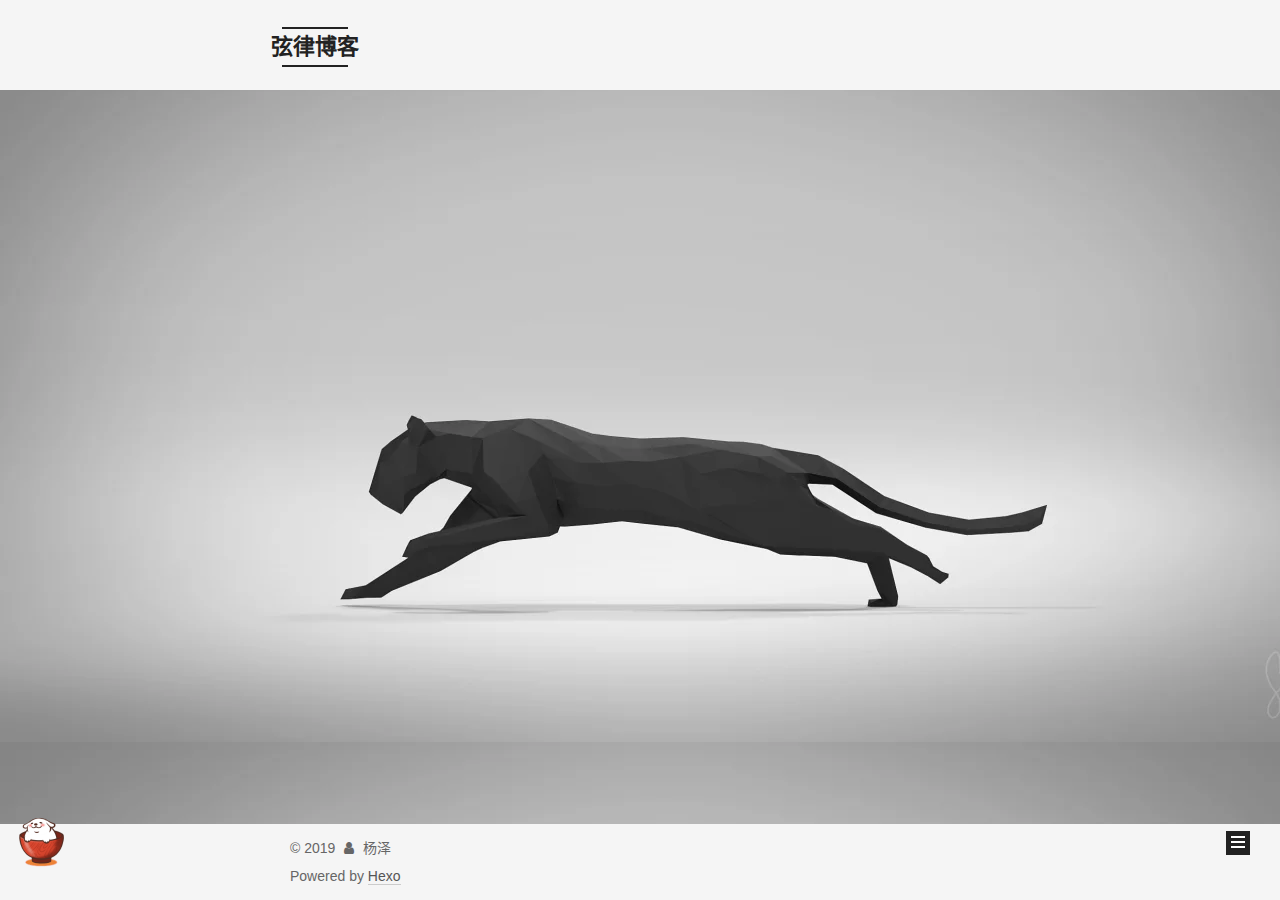
<file: categories/生活/index.html>
<!DOCTYPE html>



  


<html class="theme-next mist use-motion" lang="zh-CN">
<head><meta name="generator" content="Hexo 3.8.0">
  <meta charset="UTF-8">
<meta http-equiv="X-UA-Compatible" content="IE=edge">
<meta name="viewport" content="width=device-width, initial-scale=1, maximum-scale=1">
<meta name="theme-color" content="#222">









<meta http-equiv="Cache-Control" content="no-transform">
<meta http-equiv="Cache-Control" content="no-siteapp">
















  
  
  <link href="/lib/fancybox/source/jquery.fancybox.css?v=2.1.5" rel="stylesheet" type="text/css">







<link href="/lib/font-awesome/css/font-awesome.min.css?v=4.6.2" rel="stylesheet" type="text/css">

<link href="/css/main.css?v=5.1.4" rel="stylesheet" type="text/css">


  <link rel="apple-touch-icon" sizes="180x180" href="/images/tubiao.jpg?v=5.1.4">


  <link rel="icon" type="image/png" sizes="32x32" href="/images/tubiao.jpg?v=5.1.4">


  <link rel="icon" type="image/png" sizes="16x16" href="/images/tubiao.jpg?v=5.1.4">






  <meta name="keywords" content="Hexo, NexT">










<meta name="description" content="欢迎光临">
<meta property="og:type" content="website">
<meta property="og:title" content="弦律博客">
<meta property="og:url" content="http://www.yangze.xyz/categories/生活/index.html">
<meta property="og:site_name" content="弦律博客">
<meta property="og:description" content="欢迎光临">
<meta property="og:locale" content="zh-CN">
<meta name="twitter:card" content="summary">
<meta name="twitter:title" content="弦律博客">
<meta name="twitter:description" content="欢迎光临">



<script type="text/javascript" id="hexo.configurations">
  var NexT = window.NexT || {};
  var CONFIG = {
    root: '/',
    scheme: 'Mist',
    version: '5.1.4',
    sidebar: {"position":"left","display":"post","offset":12,"b2t":false,"scrollpercent":false,"onmobile":false},
    fancybox: true,
    tabs: true,
    motion: {"enable":true,"async":false,"transition":{"post_block":"fadeIn","post_header":"slideDownIn","post_body":"slideDownIn","coll_header":"slideLeftIn","sidebar":"slideUpIn"}},
    duoshuo: {
      userId: '0',
      author: 'Author'
    },
    algolia: {
      applicationID: '',
      apiKey: '',
      indexName: '',
      hits: {"per_page":10},
      labels: {"input_placeholder":"Search for Posts","hits_empty":"We didn't find any results for the search: ${query}","hits_stats":"${hits} results found in ${time} ms"}
    }
  };
</script>



  <link rel="canonical" href="http://www.yangze.xyz/categories/生活/">





  <title>Category: 生活 | 弦律博客</title>
  








</head>

<body itemscope itemtype="http://schema.org/WebPage" lang="zh-CN">

  
  
    
  

  <div class="container sidebar-position-left ">
    <div class="headband"></div>

    <header id="header" class="header" itemscope itemtype="http://schema.org/WPHeader">
      <div class="header-inner"><div class="site-brand-wrapper">
  <div class="site-meta ">
    

    <div class="custom-logo-site-title">
      <a href="/" class="brand" rel="start">
        <span class="logo-line-before"><i></i></span>
        <span class="site-title">弦律博客</span>
        <span class="logo-line-after"><i></i></span>
      </a>
    </div>
      
        <p class="site-subtitle">JUST CODE</p>
      
  </div>

  <div class="site-nav-toggle">
    <button>
      <span class="btn-bar"></span>
      <span class="btn-bar"></span>
      <span class="btn-bar"></span>
    </button>
  </div>
</div>

<nav class="site-nav">
  

  
    <ul id="menu" class="menu">
      
        
        <li class="menu-item menu-item-主页">
          <a href="/" rel="section">
            
              <i class="menu-item-icon fa fa-fw fa-home"></i> <br>
            
            主页
          </a>
        </li>
      
        
        <li class="menu-item menu-item-关于">
          <a href="/about/" rel="section">
            
              <i class="menu-item-icon fa fa-fw fa-user"></i> <br>
            
            关于
          </a>
        </li>
      
        
        <li class="menu-item menu-item-标签">
          <a href="/tags/" rel="section">
            
              <i class="menu-item-icon fa fa-fw fa-tags"></i> <br>
            
            标签
          </a>
        </li>
      
        
        <li class="menu-item menu-item-类别">
          <a href="/categories/" rel="section">
            
              <i class="menu-item-icon fa fa-fw fa-th"></i> <br>
            
            类别
          </a>
        </li>
      
        
        <li class="menu-item menu-item-归档">
          <a href="/archives/" rel="section">
            
              <i class="menu-item-icon fa fa-fw fa-archive"></i> <br>
            
            归档
          </a>
        </li>
      

      
        <li class="menu-item menu-item-search">
          
            <a href="javascript:;" class="popup-trigger">
          
            
              <i class="menu-item-icon fa fa-search fa-fw"></i> <br>
            
            Search
          </a>
        </li>
      
    </ul>
  

  
    <div class="site-search">
      
  <div class="popup search-popup local-search-popup">
  <div class="local-search-header clearfix">
    <span class="search-icon">
      <i class="fa fa-search"></i>
    </span>
    <span class="popup-btn-close">
      <i class="fa fa-times-circle"></i>
    </span>
    <div class="local-search-input-wrapper">
      <input autocomplete="off" placeholder="Searching..." spellcheck="false" type="text" id="local-search-input">
    </div>
  </div>
  <div id="local-search-result"></div>
</div>



    </div>
  
</nav>



 </div>
    </header>

    <main id="main" class="main">
      <div class="main-inner">
        <div class="content-wrap">
          <div id="content" class="content">
            

  
  
  
  <div class="post-block category">

    <div id="posts" class="posts-collapse">
      <div class="collection-title">
        <h1>生活<small>Category</small>
        </h1>
      </div>

      
        

  <article class="post post-type-normal" itemscope itemtype="http://schema.org/Article">
    <header class="post-header">

      <h2 class="post-title">
        
            <a class="post-title-link" href="/2019/04/11/first/" itemprop="url">
              
                <span itemprop="name">欢迎来到我的个人博客</span>
              
            </a>
        
      </h2>

      <div class="post-meta">
        <time class="post-time" itemprop="dateCreated" datetime="2019-04-11T13:28:14+08:00" content="2019-04-11">
          04-11
        </time>
      </div>

    </header>
  </article>


      
    </div>

  </div>
  
  
  

  



          </div>
          


          

        </div>
        
          
  
  <div class="sidebar-toggle">
    <div class="sidebar-toggle-line-wrap">
      <span class="sidebar-toggle-line sidebar-toggle-line-first"></span>
      <span class="sidebar-toggle-line sidebar-toggle-line-middle"></span>
      <span class="sidebar-toggle-line sidebar-toggle-line-last"></span>
    </div>
  </div>

  <aside id="sidebar" class="sidebar">
    
    <div class="sidebar-inner">

      

      

      <section class="site-overview-wrap sidebar-panel sidebar-panel-active">
        <div class="site-overview">
          <div class="site-author motion-element" itemprop="author" itemscope itemtype="http://schema.org/Person">
            
              <img class="site-author-image" itemprop="image" src="/images/header.jpg" alt="杨泽">
            
              <p class="site-author-name" itemprop="name">杨泽</p>
              <p class="site-description motion-element" itemprop="description">欢迎光临</p>
          </div>

          <nav class="site-state motion-element">

            
              <div class="site-state-item site-state-posts">
              
                <a href="/archives">
              
                  <span class="site-state-item-count">2</span>
                  <span class="site-state-item-name">posts</span>
                </a>
              </div>
            

            
              
              
              <div class="site-state-item site-state-categories">
                
                  <span class="site-state-item-count">1</span>
                  <span class="site-state-item-name">categories</span>
                
              </div>
            

            
              
              
              <div class="site-state-item site-state-tags">
                
                  <span class="site-state-item-count">1</span>
                  <span class="site-state-item-name">tags</span>
                
              </div>
            

          </nav>

          

          
            <div class="links-of-author motion-element">
                
                  <span class="links-of-author-item">
                    <a href="https://github.com/yourname" target="_blank" title="GitHub">
                      
                        <i class="fa fa-fw fa-github"></i>GitHub</a>
                  </span>
                
                  <span class="links-of-author-item">
                    <a href="mailto:yourname@gmail.com" target="_blank" title="E-Mail">
                      
                        <i class="fa fa-fw fa-envelope"></i>E-Mail</a>
                  </span>
                
                  <span class="links-of-author-item">
                    <a href="https://plus.google.com/yourname" target="_blank" title="Google">
                      
                        <i class="fa fa-fw fa-google"></i>Google</a>
                  </span>
                
            </div>
          

          
          

          
          

          

        </div>
      </section>

      

      

    </div>
  </aside>


        
      </div>
    </main>

    <footer id="footer" class="footer">
      <div class="footer-inner">
        <div class="copyright">&copy; <span itemprop="copyrightYear">2019</span>
  <span class="with-love">
    <i class="fa fa-user"></i>
  </span>
  <span class="author" itemprop="copyrightHolder">杨泽</span>

  
</div>


  <div class="powered-by">Powered by <a class="theme-link" target="_blank" href="https://hexo.io">Hexo</a></div>










        







        
      </div>
    </footer>

    
      <div class="back-to-top">
        <i class="fa fa-arrow-up"></i>
        
      </div>
    

    

  </div>

  

<script type="text/javascript">
  if (Object.prototype.toString.call(window.Promise) !== '[object Function]') {
    window.Promise = null;
  }
</script>









  












  
  
    <script type="text/javascript" src="/lib/jquery/index.js?v=2.1.3"></script>
  

  
  
    <script type="text/javascript" src="/lib/fastclick/lib/fastclick.min.js?v=1.0.6"></script>
  

  
  
    <script type="text/javascript" src="/lib/jquery_lazyload/jquery.lazyload.js?v=1.9.7"></script>
  

  
  
    <script type="text/javascript" src="/lib/velocity/velocity.min.js?v=1.2.1"></script>
  

  
  
    <script type="text/javascript" src="/lib/velocity/velocity.ui.min.js?v=1.2.1"></script>
  

  
  
    <script type="text/javascript" src="/lib/fancybox/source/jquery.fancybox.pack.js?v=2.1.5"></script>
  


  


  <script type="text/javascript" src="/js/src/utils.js?v=5.1.4"></script>

  <script type="text/javascript" src="/js/src/motion.js?v=5.1.4"></script>



  
  

  

  


  <script type="text/javascript" src="/js/src/bootstrap.js?v=5.1.4"></script>



  


  




	





  





  












  

  <script type="text/javascript">
    // Popup Window;
    var isfetched = false;
    var isXml = true;
    // Search DB path;
    var search_path = "search.xml";
    if (search_path.length === 0) {
      search_path = "search.xml";
    } else if (/json$/i.test(search_path)) {
      isXml = false;
    }
    var path = "/" + search_path;
    // monitor main search box;

    var onPopupClose = function (e) {
      $('.popup').hide();
      $('#local-search-input').val('');
      $('.search-result-list').remove();
      $('#no-result').remove();
      $(".local-search-pop-overlay").remove();
      $('body').css('overflow', '');
    }

    function proceedsearch() {
      $("body")
        .append('<div class="search-popup-overlay local-search-pop-overlay"></div>')
        .css('overflow', 'hidden');
      $('.search-popup-overlay').click(onPopupClose);
      $('.popup').toggle();
      var $localSearchInput = $('#local-search-input');
      $localSearchInput.attr("autocapitalize", "none");
      $localSearchInput.attr("autocorrect", "off");
      $localSearchInput.focus();
    }

    // search function;
    var searchFunc = function(path, search_id, content_id) {
      'use strict';

      // start loading animation
      $("body")
        .append('<div class="search-popup-overlay local-search-pop-overlay">' +
          '<div id="search-loading-icon">' +
          '<i class="fa fa-spinner fa-pulse fa-5x fa-fw"></i>' +
          '</div>' +
          '</div>')
        .css('overflow', 'hidden');
      $("#search-loading-icon").css('margin', '20% auto 0 auto').css('text-align', 'center');

      $.ajax({
        url: path,
        dataType: isXml ? "xml" : "json",
        async: true,
        success: function(res) {
          // get the contents from search data
          isfetched = true;
          $('.popup').detach().appendTo('.header-inner');
          var datas = isXml ? $("entry", res).map(function() {
            return {
              title: $("title", this).text(),
              content: $("content",this).text(),
              url: $("url" , this).text()
            };
          }).get() : res;
          var input = document.getElementById(search_id);
          var resultContent = document.getElementById(content_id);
          var inputEventFunction = function() {
            var searchText = input.value.trim().toLowerCase();
            var keywords = searchText.split(/[\s\-]+/);
            if (keywords.length > 1) {
              keywords.push(searchText);
            }
            var resultItems = [];
            if (searchText.length > 0) {
              // perform local searching
              datas.forEach(function(data) {
                var isMatch = false;
                var hitCount = 0;
                var searchTextCount = 0;
                var title = data.title.trim();
                var titleInLowerCase = title.toLowerCase();
                var content = data.content.trim().replace(/<[^>]+>/g,"");
                var contentInLowerCase = content.toLowerCase();
                var articleUrl = decodeURIComponent(data.url);
                var indexOfTitle = [];
                var indexOfContent = [];
                // only match articles with not empty titles
                if(title != '') {
                  keywords.forEach(function(keyword) {
                    function getIndexByWord(word, text, caseSensitive) {
                      var wordLen = word.length;
                      if (wordLen === 0) {
                        return [];
                      }
                      var startPosition = 0, position = [], index = [];
                      if (!caseSensitive) {
                        text = text.toLowerCase();
                        word = word.toLowerCase();
                      }
                      while ((position = text.indexOf(word, startPosition)) > -1) {
                        index.push({position: position, word: word});
                        startPosition = position + wordLen;
                      }
                      return index;
                    }

                    indexOfTitle = indexOfTitle.concat(getIndexByWord(keyword, titleInLowerCase, false));
                    indexOfContent = indexOfContent.concat(getIndexByWord(keyword, contentInLowerCase, false));
                  });
                  if (indexOfTitle.length > 0 || indexOfContent.length > 0) {
                    isMatch = true;
                    hitCount = indexOfTitle.length + indexOfContent.length;
                  }
                }

                // show search results

                if (isMatch) {
                  // sort index by position of keyword

                  [indexOfTitle, indexOfContent].forEach(function (index) {
                    index.sort(function (itemLeft, itemRight) {
                      if (itemRight.position !== itemLeft.position) {
                        return itemRight.position - itemLeft.position;
                      } else {
                        return itemLeft.word.length - itemRight.word.length;
                      }
                    });
                  });

                  // merge hits into slices

                  function mergeIntoSlice(text, start, end, index) {
                    var item = index[index.length - 1];
                    var position = item.position;
                    var word = item.word;
                    var hits = [];
                    var searchTextCountInSlice = 0;
                    while (position + word.length <= end && index.length != 0) {
                      if (word === searchText) {
                        searchTextCountInSlice++;
                      }
                      hits.push({position: position, length: word.length});
                      var wordEnd = position + word.length;

                      // move to next position of hit

                      index.pop();
                      while (index.length != 0) {
                        item = index[index.length - 1];
                        position = item.position;
                        word = item.word;
                        if (wordEnd > position) {
                          index.pop();
                        } else {
                          break;
                        }
                      }
                    }
                    searchTextCount += searchTextCountInSlice;
                    return {
                      hits: hits,
                      start: start,
                      end: end,
                      searchTextCount: searchTextCountInSlice
                    };
                  }

                  var slicesOfTitle = [];
                  if (indexOfTitle.length != 0) {
                    slicesOfTitle.push(mergeIntoSlice(title, 0, title.length, indexOfTitle));
                  }

                  var slicesOfContent = [];
                  while (indexOfContent.length != 0) {
                    var item = indexOfContent[indexOfContent.length - 1];
                    var position = item.position;
                    var word = item.word;
                    // cut out 100 characters
                    var start = position - 20;
                    var end = position + 80;
                    if(start < 0){
                      start = 0;
                    }
                    if (end < position + word.length) {
                      end = position + word.length;
                    }
                    if(end > content.length){
                      end = content.length;
                    }
                    slicesOfContent.push(mergeIntoSlice(content, start, end, indexOfContent));
                  }

                  // sort slices in content by search text's count and hits' count

                  slicesOfContent.sort(function (sliceLeft, sliceRight) {
                    if (sliceLeft.searchTextCount !== sliceRight.searchTextCount) {
                      return sliceRight.searchTextCount - sliceLeft.searchTextCount;
                    } else if (sliceLeft.hits.length !== sliceRight.hits.length) {
                      return sliceRight.hits.length - sliceLeft.hits.length;
                    } else {
                      return sliceLeft.start - sliceRight.start;
                    }
                  });

                  // select top N slices in content

                  var upperBound = parseInt('1');
                  if (upperBound >= 0) {
                    slicesOfContent = slicesOfContent.slice(0, upperBound);
                  }

                  // highlight title and content

                  function highlightKeyword(text, slice) {
                    var result = '';
                    var prevEnd = slice.start;
                    slice.hits.forEach(function (hit) {
                      result += text.substring(prevEnd, hit.position);
                      var end = hit.position + hit.length;
                      result += '<b class="search-keyword">' + text.substring(hit.position, end) + '</b>';
                      prevEnd = end;
                    });
                    result += text.substring(prevEnd, slice.end);
                    return result;
                  }

                  var resultItem = '';

                  if (slicesOfTitle.length != 0) {
                    resultItem += "<li><a href='" + articleUrl + "' class='search-result-title'>" + highlightKeyword(title, slicesOfTitle[0]) + "</a>";
                  } else {
                    resultItem += "<li><a href='" + articleUrl + "' class='search-result-title'>" + title + "</a>";
                  }

                  slicesOfContent.forEach(function (slice) {
                    resultItem += "<a href='" + articleUrl + "'>" +
                      "<p class=\"search-result\">" + highlightKeyword(content, slice) +
                      "...</p>" + "</a>";
                  });

                  resultItem += "</li>";
                  resultItems.push({
                    item: resultItem,
                    searchTextCount: searchTextCount,
                    hitCount: hitCount,
                    id: resultItems.length
                  });
                }
              })
            };
            if (keywords.length === 1 && keywords[0] === "") {
              resultContent.innerHTML = '<div id="no-result"><i class="fa fa-search fa-5x" /></div>'
            } else if (resultItems.length === 0) {
              resultContent.innerHTML = '<div id="no-result"><i class="fa fa-frown-o fa-5x" /></div>'
            } else {
              resultItems.sort(function (resultLeft, resultRight) {
                if (resultLeft.searchTextCount !== resultRight.searchTextCount) {
                  return resultRight.searchTextCount - resultLeft.searchTextCount;
                } else if (resultLeft.hitCount !== resultRight.hitCount) {
                  return resultRight.hitCount - resultLeft.hitCount;
                } else {
                  return resultRight.id - resultLeft.id;
                }
              });
              var searchResultList = '<ul class=\"search-result-list\">';
              resultItems.forEach(function (result) {
                searchResultList += result.item;
              })
              searchResultList += "</ul>";
              resultContent.innerHTML = searchResultList;
            }
          }

          if ('auto' === 'auto') {
            input.addEventListener('input', inputEventFunction);
          } else {
            $('.search-icon').click(inputEventFunction);
            input.addEventListener('keypress', function (event) {
              if (event.keyCode === 13) {
                inputEventFunction();
              }
            });
          }

          // remove loading animation
          $(".local-search-pop-overlay").remove();
          $('body').css('overflow', '');

          proceedsearch();
        }
      });
    }

    // handle and trigger popup window;
    $('.popup-trigger').click(function(e) {
      e.stopPropagation();
      if (isfetched === false) {
        searchFunc(path, 'local-search-input', 'local-search-result');
      } else {
        proceedsearch();
      };
    });

    $('.popup-btn-close').click(onPopupClose);
    $('.popup').click(function(e){
      e.stopPropagation();
    });
    $(document).on('keyup', function (event) {
      var shouldDismissSearchPopup = event.which === 27 &&
        $('.search-popup').is(':visible');
      if (shouldDismissSearchPopup) {
        onPopupClose();
      }
    });
  </script>





  

  

  

  
  

  

  

  

<script src="/live2dw/lib/L2Dwidget.min.js?094cbace49a39548bed64abff5988b05"></script><script>L2Dwidget.init({"pluginRootPath":"live2dw/","pluginJsPath":"lib/","pluginModelPath":"assets/","model":{"jsonPath":"/live2dw/assets/wanko.model.json"},"display":{"position":"left","width":80,"height":160},"mobile":{"show":false},"log":false,"tagMode":false});</script></body>
</html>
</file>
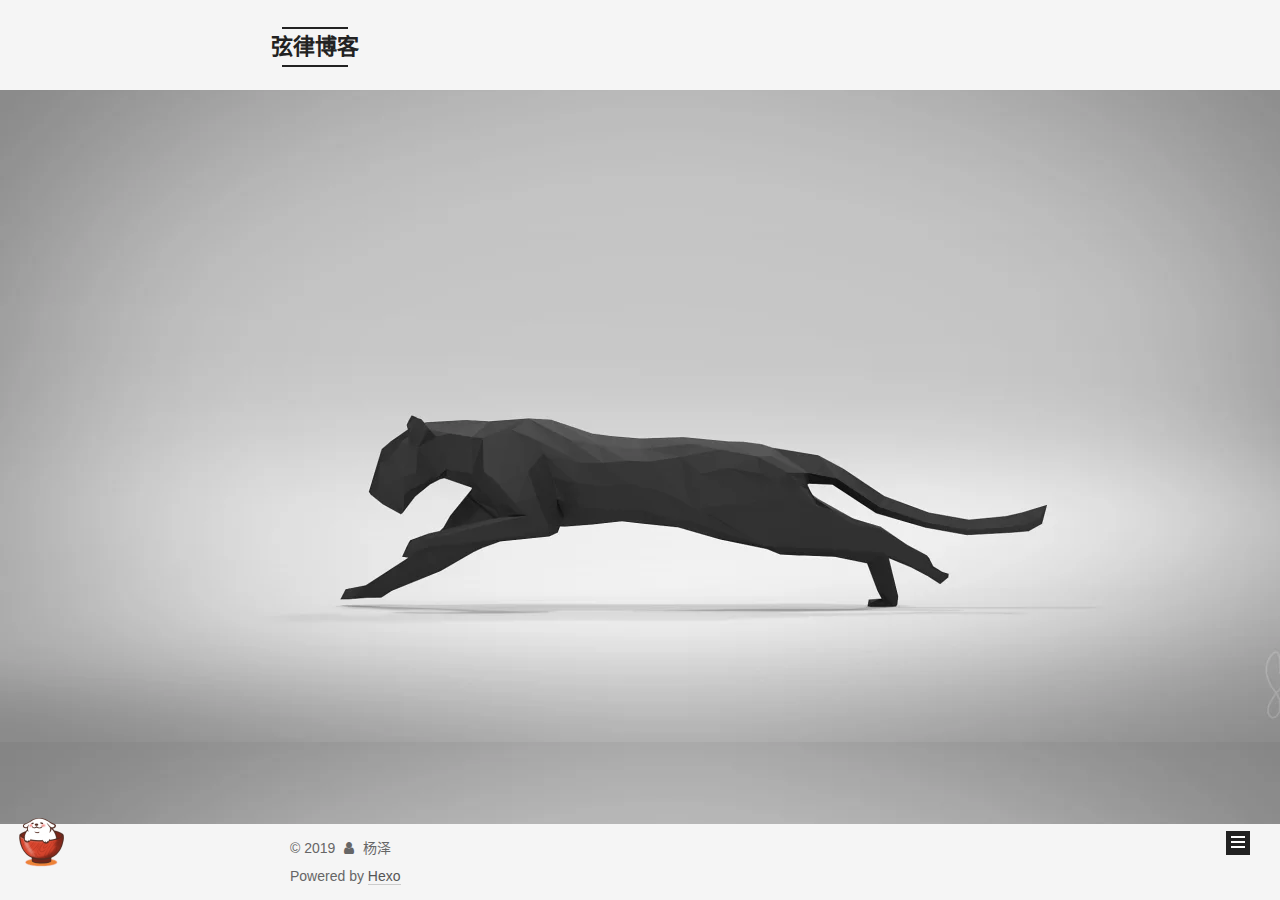
<file: tags/杂念/index.html>
<!DOCTYPE html>



  


<html class="theme-next mist use-motion" lang="zh-CN">
<head><meta name="generator" content="Hexo 3.8.0">
  <meta charset="UTF-8">
<meta http-equiv="X-UA-Compatible" content="IE=edge">
<meta name="viewport" content="width=device-width, initial-scale=1, maximum-scale=1">
<meta name="theme-color" content="#222">









<meta http-equiv="Cache-Control" content="no-transform">
<meta http-equiv="Cache-Control" content="no-siteapp">
















  
  
  <link href="/lib/fancybox/source/jquery.fancybox.css?v=2.1.5" rel="stylesheet" type="text/css">







<link href="/lib/font-awesome/css/font-awesome.min.css?v=4.6.2" rel="stylesheet" type="text/css">

<link href="/css/main.css?v=5.1.4" rel="stylesheet" type="text/css">


  <link rel="apple-touch-icon" sizes="180x180" href="/images/tubiao.jpg?v=5.1.4">


  <link rel="icon" type="image/png" sizes="32x32" href="/images/tubiao.jpg?v=5.1.4">


  <link rel="icon" type="image/png" sizes="16x16" href="/images/tubiao.jpg?v=5.1.4">






  <meta name="keywords" content="Hexo, NexT">










<meta name="description" content="欢迎光临">
<meta property="og:type" content="website">
<meta property="og:title" content="弦律博客">
<meta property="og:url" content="http://www.yangze.xyz/tags/杂念/index.html">
<meta property="og:site_name" content="弦律博客">
<meta property="og:description" content="欢迎光临">
<meta property="og:locale" content="zh-CN">
<meta name="twitter:card" content="summary">
<meta name="twitter:title" content="弦律博客">
<meta name="twitter:description" content="欢迎光临">



<script type="text/javascript" id="hexo.configurations">
  var NexT = window.NexT || {};
  var CONFIG = {
    root: '/',
    scheme: 'Mist',
    version: '5.1.4',
    sidebar: {"position":"left","display":"post","offset":12,"b2t":false,"scrollpercent":false,"onmobile":false},
    fancybox: true,
    tabs: true,
    motion: {"enable":true,"async":false,"transition":{"post_block":"fadeIn","post_header":"slideDownIn","post_body":"slideDownIn","coll_header":"slideLeftIn","sidebar":"slideUpIn"}},
    duoshuo: {
      userId: '0',
      author: 'Author'
    },
    algolia: {
      applicationID: '',
      apiKey: '',
      indexName: '',
      hits: {"per_page":10},
      labels: {"input_placeholder":"Search for Posts","hits_empty":"We didn't find any results for the search: ${query}","hits_stats":"${hits} results found in ${time} ms"}
    }
  };
</script>



  <link rel="canonical" href="http://www.yangze.xyz/tags/杂念/">





  <title>Tag: 杂念 | 弦律博客</title>
  








</head>

<body itemscope itemtype="http://schema.org/WebPage" lang="zh-CN">

  
  
    
  

  <div class="container sidebar-position-left ">
    <div class="headband"></div>

    <header id="header" class="header" itemscope itemtype="http://schema.org/WPHeader">
      <div class="header-inner"><div class="site-brand-wrapper">
  <div class="site-meta ">
    

    <div class="custom-logo-site-title">
      <a href="/" class="brand" rel="start">
        <span class="logo-line-before"><i></i></span>
        <span class="site-title">弦律博客</span>
        <span class="logo-line-after"><i></i></span>
      </a>
    </div>
      
        <p class="site-subtitle">JUST CODE</p>
      
  </div>

  <div class="site-nav-toggle">
    <button>
      <span class="btn-bar"></span>
      <span class="btn-bar"></span>
      <span class="btn-bar"></span>
    </button>
  </div>
</div>

<nav class="site-nav">
  

  
    <ul id="menu" class="menu">
      
        
        <li class="menu-item menu-item-主页">
          <a href="/" rel="section">
            
              <i class="menu-item-icon fa fa-fw fa-home"></i> <br>
            
            主页
          </a>
        </li>
      
        
        <li class="menu-item menu-item-关于">
          <a href="/about/" rel="section">
            
              <i class="menu-item-icon fa fa-fw fa-user"></i> <br>
            
            关于
          </a>
        </li>
      
        
        <li class="menu-item menu-item-标签">
          <a href="/tags/" rel="section">
            
              <i class="menu-item-icon fa fa-fw fa-tags"></i> <br>
            
            标签
          </a>
        </li>
      
        
        <li class="menu-item menu-item-类别">
          <a href="/categories/" rel="section">
            
              <i class="menu-item-icon fa fa-fw fa-th"></i> <br>
            
            类别
          </a>
        </li>
      
        
        <li class="menu-item menu-item-归档">
          <a href="/archives/" rel="section">
            
              <i class="menu-item-icon fa fa-fw fa-archive"></i> <br>
            
            归档
          </a>
        </li>
      

      
        <li class="menu-item menu-item-search">
          
            <a href="javascript:;" class="popup-trigger">
          
            
              <i class="menu-item-icon fa fa-search fa-fw"></i> <br>
            
            Search
          </a>
        </li>
      
    </ul>
  

  
    <div class="site-search">
      
  <div class="popup search-popup local-search-popup">
  <div class="local-search-header clearfix">
    <span class="search-icon">
      <i class="fa fa-search"></i>
    </span>
    <span class="popup-btn-close">
      <i class="fa fa-times-circle"></i>
    </span>
    <div class="local-search-input-wrapper">
      <input autocomplete="off" placeholder="Searching..." spellcheck="false" type="text" id="local-search-input">
    </div>
  </div>
  <div id="local-search-result"></div>
</div>



    </div>
  
</nav>



 </div>
    </header>

    <main id="main" class="main">
      <div class="main-inner">
        <div class="content-wrap">
          <div id="content" class="content">
            

  
  
  
  <div class="post-block tag">

    <div id="posts" class="posts-collapse">
      <div class="collection-title">
        <h1>杂念<small>Tag</small>
        </h1>
      </div>

      
        

  <article class="post post-type-normal" itemscope itemtype="http://schema.org/Article">
    <header class="post-header">

      <h2 class="post-title">
        
            <a class="post-title-link" href="/2019/04/11/first/" itemprop="url">
              
                <span itemprop="name">欢迎来到我的个人博客</span>
              
            </a>
        
      </h2>

      <div class="post-meta">
        <time class="post-time" itemprop="dateCreated" datetime="2019-04-11T13:28:14+08:00" content="2019-04-11">
          04-11
        </time>
      </div>

    </header>
  </article>


      
    </div>

  </div>
  
  
  

  


          </div>
          


          

        </div>
        
          
  
  <div class="sidebar-toggle">
    <div class="sidebar-toggle-line-wrap">
      <span class="sidebar-toggle-line sidebar-toggle-line-first"></span>
      <span class="sidebar-toggle-line sidebar-toggle-line-middle"></span>
      <span class="sidebar-toggle-line sidebar-toggle-line-last"></span>
    </div>
  </div>

  <aside id="sidebar" class="sidebar">
    
    <div class="sidebar-inner">

      

      

      <section class="site-overview-wrap sidebar-panel sidebar-panel-active">
        <div class="site-overview">
          <div class="site-author motion-element" itemprop="author" itemscope itemtype="http://schema.org/Person">
            
              <img class="site-author-image" itemprop="image" src="/images/header.jpg" alt="杨泽">
            
              <p class="site-author-name" itemprop="name">杨泽</p>
              <p class="site-description motion-element" itemprop="description">欢迎光临</p>
          </div>

          <nav class="site-state motion-element">

            
              <div class="site-state-item site-state-posts">
              
                <a href="/archives">
              
                  <span class="site-state-item-count">2</span>
                  <span class="site-state-item-name">posts</span>
                </a>
              </div>
            

            
              
              
              <div class="site-state-item site-state-categories">
                
                  <span class="site-state-item-count">1</span>
                  <span class="site-state-item-name">categories</span>
                
              </div>
            

            
              
              
              <div class="site-state-item site-state-tags">
                
                  <span class="site-state-item-count">1</span>
                  <span class="site-state-item-name">tags</span>
                
              </div>
            

          </nav>

          

          
            <div class="links-of-author motion-element">
                
                  <span class="links-of-author-item">
                    <a href="https://github.com/yourname" target="_blank" title="GitHub">
                      
                        <i class="fa fa-fw fa-github"></i>GitHub</a>
                  </span>
                
                  <span class="links-of-author-item">
                    <a href="mailto:yourname@gmail.com" target="_blank" title="E-Mail">
                      
                        <i class="fa fa-fw fa-envelope"></i>E-Mail</a>
                  </span>
                
                  <span class="links-of-author-item">
                    <a href="https://plus.google.com/yourname" target="_blank" title="Google">
                      
                        <i class="fa fa-fw fa-google"></i>Google</a>
                  </span>
                
            </div>
          

          
          

          
          

          

        </div>
      </section>

      

      

    </div>
  </aside>


        
      </div>
    </main>

    <footer id="footer" class="footer">
      <div class="footer-inner">
        <div class="copyright">&copy; <span itemprop="copyrightYear">2019</span>
  <span class="with-love">
    <i class="fa fa-user"></i>
  </span>
  <span class="author" itemprop="copyrightHolder">杨泽</span>

  
</div>


  <div class="powered-by">Powered by <a class="theme-link" target="_blank" href="https://hexo.io">Hexo</a></div>










        







        
      </div>
    </footer>

    
      <div class="back-to-top">
        <i class="fa fa-arrow-up"></i>
        
      </div>
    

    

  </div>

  

<script type="text/javascript">
  if (Object.prototype.toString.call(window.Promise) !== '[object Function]') {
    window.Promise = null;
  }
</script>









  












  
  
    <script type="text/javascript" src="/lib/jquery/index.js?v=2.1.3"></script>
  

  
  
    <script type="text/javascript" src="/lib/fastclick/lib/fastclick.min.js?v=1.0.6"></script>
  

  
  
    <script type="text/javascript" src="/lib/jquery_lazyload/jquery.lazyload.js?v=1.9.7"></script>
  

  
  
    <script type="text/javascript" src="/lib/velocity/velocity.min.js?v=1.2.1"></script>
  

  
  
    <script type="text/javascript" src="/lib/velocity/velocity.ui.min.js?v=1.2.1"></script>
  

  
  
    <script type="text/javascript" src="/lib/fancybox/source/jquery.fancybox.pack.js?v=2.1.5"></script>
  


  


  <script type="text/javascript" src="/js/src/utils.js?v=5.1.4"></script>

  <script type="text/javascript" src="/js/src/motion.js?v=5.1.4"></script>



  
  

  

  


  <script type="text/javascript" src="/js/src/bootstrap.js?v=5.1.4"></script>



  


  




	





  





  












  

  <script type="text/javascript">
    // Popup Window;
    var isfetched = false;
    var isXml = true;
    // Search DB path;
    var search_path = "search.xml";
    if (search_path.length === 0) {
      search_path = "search.xml";
    } else if (/json$/i.test(search_path)) {
      isXml = false;
    }
    var path = "/" + search_path;
    // monitor main search box;

    var onPopupClose = function (e) {
      $('.popup').hide();
      $('#local-search-input').val('');
      $('.search-result-list').remove();
      $('#no-result').remove();
      $(".local-search-pop-overlay").remove();
      $('body').css('overflow', '');
    }

    function proceedsearch() {
      $("body")
        .append('<div class="search-popup-overlay local-search-pop-overlay"></div>')
        .css('overflow', 'hidden');
      $('.search-popup-overlay').click(onPopupClose);
      $('.popup').toggle();
      var $localSearchInput = $('#local-search-input');
      $localSearchInput.attr("autocapitalize", "none");
      $localSearchInput.attr("autocorrect", "off");
      $localSearchInput.focus();
    }

    // search function;
    var searchFunc = function(path, search_id, content_id) {
      'use strict';

      // start loading animation
      $("body")
        .append('<div class="search-popup-overlay local-search-pop-overlay">' +
          '<div id="search-loading-icon">' +
          '<i class="fa fa-spinner fa-pulse fa-5x fa-fw"></i>' +
          '</div>' +
          '</div>')
        .css('overflow', 'hidden');
      $("#search-loading-icon").css('margin', '20% auto 0 auto').css('text-align', 'center');

      $.ajax({
        url: path,
        dataType: isXml ? "xml" : "json",
        async: true,
        success: function(res) {
          // get the contents from search data
          isfetched = true;
          $('.popup').detach().appendTo('.header-inner');
          var datas = isXml ? $("entry", res).map(function() {
            return {
              title: $("title", this).text(),
              content: $("content",this).text(),
              url: $("url" , this).text()
            };
          }).get() : res;
          var input = document.getElementById(search_id);
          var resultContent = document.getElementById(content_id);
          var inputEventFunction = function() {
            var searchText = input.value.trim().toLowerCase();
            var keywords = searchText.split(/[\s\-]+/);
            if (keywords.length > 1) {
              keywords.push(searchText);
            }
            var resultItems = [];
            if (searchText.length > 0) {
              // perform local searching
              datas.forEach(function(data) {
                var isMatch = false;
                var hitCount = 0;
                var searchTextCount = 0;
                var title = data.title.trim();
                var titleInLowerCase = title.toLowerCase();
                var content = data.content.trim().replace(/<[^>]+>/g,"");
                var contentInLowerCase = content.toLowerCase();
                var articleUrl = decodeURIComponent(data.url);
                var indexOfTitle = [];
                var indexOfContent = [];
                // only match articles with not empty titles
                if(title != '') {
                  keywords.forEach(function(keyword) {
                    function getIndexByWord(word, text, caseSensitive) {
                      var wordLen = word.length;
                      if (wordLen === 0) {
                        return [];
                      }
                      var startPosition = 0, position = [], index = [];
                      if (!caseSensitive) {
                        text = text.toLowerCase();
                        word = word.toLowerCase();
                      }
                      while ((position = text.indexOf(word, startPosition)) > -1) {
                        index.push({position: position, word: word});
                        startPosition = position + wordLen;
                      }
                      return index;
                    }

                    indexOfTitle = indexOfTitle.concat(getIndexByWord(keyword, titleInLowerCase, false));
                    indexOfContent = indexOfContent.concat(getIndexByWord(keyword, contentInLowerCase, false));
                  });
                  if (indexOfTitle.length > 0 || indexOfContent.length > 0) {
                    isMatch = true;
                    hitCount = indexOfTitle.length + indexOfContent.length;
                  }
                }

                // show search results

                if (isMatch) {
                  // sort index by position of keyword

                  [indexOfTitle, indexOfContent].forEach(function (index) {
                    index.sort(function (itemLeft, itemRight) {
                      if (itemRight.position !== itemLeft.position) {
                        return itemRight.position - itemLeft.position;
                      } else {
                        return itemLeft.word.length - itemRight.word.length;
                      }
                    });
                  });

                  // merge hits into slices

                  function mergeIntoSlice(text, start, end, index) {
                    var item = index[index.length - 1];
                    var position = item.position;
                    var word = item.word;
                    var hits = [];
                    var searchTextCountInSlice = 0;
                    while (position + word.length <= end && index.length != 0) {
                      if (word === searchText) {
                        searchTextCountInSlice++;
                      }
                      hits.push({position: position, length: word.length});
                      var wordEnd = position + word.length;

                      // move to next position of hit

                      index.pop();
                      while (index.length != 0) {
                        item = index[index.length - 1];
                        position = item.position;
                        word = item.word;
                        if (wordEnd > position) {
                          index.pop();
                        } else {
                          break;
                        }
                      }
                    }
                    searchTextCount += searchTextCountInSlice;
                    return {
                      hits: hits,
                      start: start,
                      end: end,
                      searchTextCount: searchTextCountInSlice
                    };
                  }

                  var slicesOfTitle = [];
                  if (indexOfTitle.length != 0) {
                    slicesOfTitle.push(mergeIntoSlice(title, 0, title.length, indexOfTitle));
                  }

                  var slicesOfContent = [];
                  while (indexOfContent.length != 0) {
                    var item = indexOfContent[indexOfContent.length - 1];
                    var position = item.position;
                    var word = item.word;
                    // cut out 100 characters
                    var start = position - 20;
                    var end = position + 80;
                    if(start < 0){
                      start = 0;
                    }
                    if (end < position + word.length) {
                      end = position + word.length;
                    }
                    if(end > content.length){
                      end = content.length;
                    }
                    slicesOfContent.push(mergeIntoSlice(content, start, end, indexOfContent));
                  }

                  // sort slices in content by search text's count and hits' count

                  slicesOfContent.sort(function (sliceLeft, sliceRight) {
                    if (sliceLeft.searchTextCount !== sliceRight.searchTextCount) {
                      return sliceRight.searchTextCount - sliceLeft.searchTextCount;
                    } else if (sliceLeft.hits.length !== sliceRight.hits.length) {
                      return sliceRight.hits.length - sliceLeft.hits.length;
                    } else {
                      return sliceLeft.start - sliceRight.start;
                    }
                  });

                  // select top N slices in content

                  var upperBound = parseInt('1');
                  if (upperBound >= 0) {
                    slicesOfContent = slicesOfContent.slice(0, upperBound);
                  }

                  // highlight title and content

                  function highlightKeyword(text, slice) {
                    var result = '';
                    var prevEnd = slice.start;
                    slice.hits.forEach(function (hit) {
                      result += text.substring(prevEnd, hit.position);
                      var end = hit.position + hit.length;
                      result += '<b class="search-keyword">' + text.substring(hit.position, end) + '</b>';
                      prevEnd = end;
                    });
                    result += text.substring(prevEnd, slice.end);
                    return result;
                  }

                  var resultItem = '';

                  if (slicesOfTitle.length != 0) {
                    resultItem += "<li><a href='" + articleUrl + "' class='search-result-title'>" + highlightKeyword(title, slicesOfTitle[0]) + "</a>";
                  } else {
                    resultItem += "<li><a href='" + articleUrl + "' class='search-result-title'>" + title + "</a>";
                  }

                  slicesOfContent.forEach(function (slice) {
                    resultItem += "<a href='" + articleUrl + "'>" +
                      "<p class=\"search-result\">" + highlightKeyword(content, slice) +
                      "...</p>" + "</a>";
                  });

                  resultItem += "</li>";
                  resultItems.push({
                    item: resultItem,
                    searchTextCount: searchTextCount,
                    hitCount: hitCount,
                    id: resultItems.length
                  });
                }
              })
            };
            if (keywords.length === 1 && keywords[0] === "") {
              resultContent.innerHTML = '<div id="no-result"><i class="fa fa-search fa-5x" /></div>'
            } else if (resultItems.length === 0) {
              resultContent.innerHTML = '<div id="no-result"><i class="fa fa-frown-o fa-5x" /></div>'
            } else {
              resultItems.sort(function (resultLeft, resultRight) {
                if (resultLeft.searchTextCount !== resultRight.searchTextCount) {
                  return resultRight.searchTextCount - resultLeft.searchTextCount;
                } else if (resultLeft.hitCount !== resultRight.hitCount) {
                  return resultRight.hitCount - resultLeft.hitCount;
                } else {
                  return resultRight.id - resultLeft.id;
                }
              });
              var searchResultList = '<ul class=\"search-result-list\">';
              resultItems.forEach(function (result) {
                searchResultList += result.item;
              })
              searchResultList += "</ul>";
              resultContent.innerHTML = searchResultList;
            }
          }

          if ('auto' === 'auto') {
            input.addEventListener('input', inputEventFunction);
          } else {
            $('.search-icon').click(inputEventFunction);
            input.addEventListener('keypress', function (event) {
              if (event.keyCode === 13) {
                inputEventFunction();
              }
            });
          }

          // remove loading animation
          $(".local-search-pop-overlay").remove();
          $('body').css('overflow', '');

          proceedsearch();
        }
      });
    }

    // handle and trigger popup window;
    $('.popup-trigger').click(function(e) {
      e.stopPropagation();
      if (isfetched === false) {
        searchFunc(path, 'local-search-input', 'local-search-result');
      } else {
        proceedsearch();
      };
    });

    $('.popup-btn-close').click(onPopupClose);
    $('.popup').click(function(e){
      e.stopPropagation();
    });
    $(document).on('keyup', function (event) {
      var shouldDismissSearchPopup = event.which === 27 &&
        $('.search-popup').is(':visible');
      if (shouldDismissSearchPopup) {
        onPopupClose();
      }
    });
  </script>





  

  

  

  
  

  

  

  

<script src="/live2dw/lib/L2Dwidget.min.js?094cbace49a39548bed64abff5988b05"></script><script>L2Dwidget.init({"pluginRootPath":"live2dw/","pluginJsPath":"lib/","pluginModelPath":"assets/","model":{"jsonPath":"/live2dw/assets/wanko.model.json"},"display":{"position":"left","width":80,"height":160},"mobile":{"show":false},"log":false,"tagMode":false});</script></body>
</html>
</file>
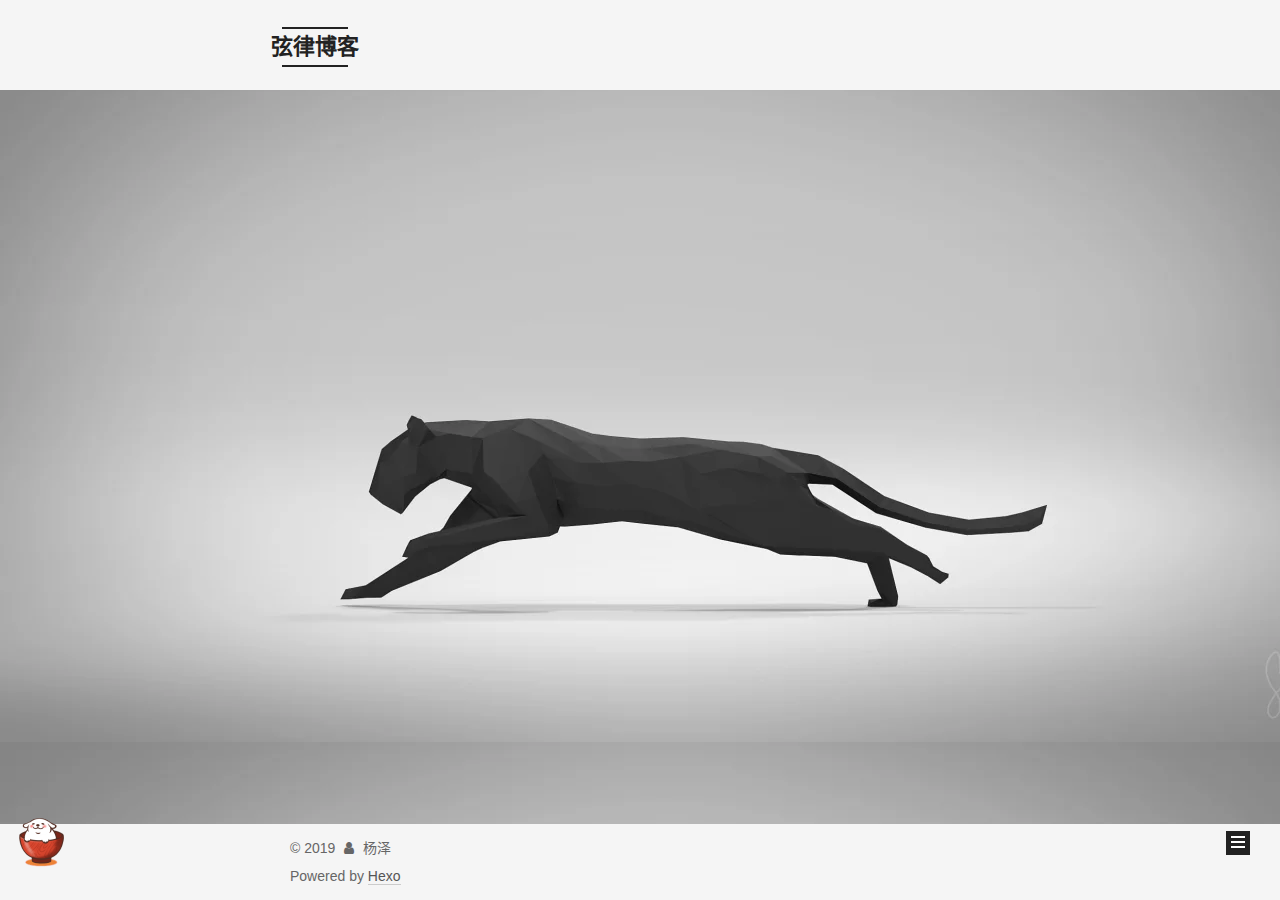
<file: archives/2019/04/index.html>
<!DOCTYPE html>



  


<html class="theme-next mist use-motion" lang="zh-CN">
<head><meta name="generator" content="Hexo 3.8.0">
  <meta charset="UTF-8">
<meta http-equiv="X-UA-Compatible" content="IE=edge">
<meta name="viewport" content="width=device-width, initial-scale=1, maximum-scale=1">
<meta name="theme-color" content="#222">









<meta http-equiv="Cache-Control" content="no-transform">
<meta http-equiv="Cache-Control" content="no-siteapp">
















  
  
  <link href="/lib/fancybox/source/jquery.fancybox.css?v=2.1.5" rel="stylesheet" type="text/css">







<link href="/lib/font-awesome/css/font-awesome.min.css?v=4.6.2" rel="stylesheet" type="text/css">

<link href="/css/main.css?v=5.1.4" rel="stylesheet" type="text/css">


  <link rel="apple-touch-icon" sizes="180x180" href="/images/tubiao.jpg?v=5.1.4">


  <link rel="icon" type="image/png" sizes="32x32" href="/images/tubiao.jpg?v=5.1.4">


  <link rel="icon" type="image/png" sizes="16x16" href="/images/tubiao.jpg?v=5.1.4">






  <meta name="keywords" content="Hexo, NexT">










<meta name="description" content="欢迎光临">
<meta property="og:type" content="website">
<meta property="og:title" content="弦律博客">
<meta property="og:url" content="http://www.yangze.xyz/archives/2019/04/index.html">
<meta property="og:site_name" content="弦律博客">
<meta property="og:description" content="欢迎光临">
<meta property="og:locale" content="zh-CN">
<meta name="twitter:card" content="summary">
<meta name="twitter:title" content="弦律博客">
<meta name="twitter:description" content="欢迎光临">



<script type="text/javascript" id="hexo.configurations">
  var NexT = window.NexT || {};
  var CONFIG = {
    root: '/',
    scheme: 'Mist',
    version: '5.1.4',
    sidebar: {"position":"left","display":"post","offset":12,"b2t":false,"scrollpercent":false,"onmobile":false},
    fancybox: true,
    tabs: true,
    motion: {"enable":true,"async":false,"transition":{"post_block":"fadeIn","post_header":"slideDownIn","post_body":"slideDownIn","coll_header":"slideLeftIn","sidebar":"slideUpIn"}},
    duoshuo: {
      userId: '0',
      author: 'Author'
    },
    algolia: {
      applicationID: '',
      apiKey: '',
      indexName: '',
      hits: {"per_page":10},
      labels: {"input_placeholder":"Search for Posts","hits_empty":"We didn't find any results for the search: ${query}","hits_stats":"${hits} results found in ${time} ms"}
    }
  };
</script>



  <link rel="canonical" href="http://www.yangze.xyz/archives/2019/04/">





  <title>Archive | 弦律博客</title>
  








</head>

<body itemscope itemtype="http://schema.org/WebPage" lang="zh-CN">

  
  
    
  

  <div class="container sidebar-position-left page-archive">
    <div class="headband"></div>

    <header id="header" class="header" itemscope itemtype="http://schema.org/WPHeader">
      <div class="header-inner"><div class="site-brand-wrapper">
  <div class="site-meta ">
    

    <div class="custom-logo-site-title">
      <a href="/" class="brand" rel="start">
        <span class="logo-line-before"><i></i></span>
        <span class="site-title">弦律博客</span>
        <span class="logo-line-after"><i></i></span>
      </a>
    </div>
      
        <p class="site-subtitle">JUST CODE</p>
      
  </div>

  <div class="site-nav-toggle">
    <button>
      <span class="btn-bar"></span>
      <span class="btn-bar"></span>
      <span class="btn-bar"></span>
    </button>
  </div>
</div>

<nav class="site-nav">
  

  
    <ul id="menu" class="menu">
      
        
        <li class="menu-item menu-item-主页">
          <a href="/" rel="section">
            
              <i class="menu-item-icon fa fa-fw fa-home"></i> <br>
            
            主页
          </a>
        </li>
      
        
        <li class="menu-item menu-item-关于">
          <a href="/about/" rel="section">
            
              <i class="menu-item-icon fa fa-fw fa-user"></i> <br>
            
            关于
          </a>
        </li>
      
        
        <li class="menu-item menu-item-标签">
          <a href="/tags/" rel="section">
            
              <i class="menu-item-icon fa fa-fw fa-tags"></i> <br>
            
            标签
          </a>
        </li>
      
        
        <li class="menu-item menu-item-类别">
          <a href="/categories/" rel="section">
            
              <i class="menu-item-icon fa fa-fw fa-th"></i> <br>
            
            类别
          </a>
        </li>
      
        
        <li class="menu-item menu-item-归档">
          <a href="/archives/" rel="section">
            
              <i class="menu-item-icon fa fa-fw fa-archive"></i> <br>
            
            归档
          </a>
        </li>
      

      
        <li class="menu-item menu-item-search">
          
            <a href="javascript:;" class="popup-trigger">
          
            
              <i class="menu-item-icon fa fa-search fa-fw"></i> <br>
            
            Search
          </a>
        </li>
      
    </ul>
  

  
    <div class="site-search">
      
  <div class="popup search-popup local-search-popup">
  <div class="local-search-header clearfix">
    <span class="search-icon">
      <i class="fa fa-search"></i>
    </span>
    <span class="popup-btn-close">
      <i class="fa fa-times-circle"></i>
    </span>
    <div class="local-search-input-wrapper">
      <input autocomplete="off" placeholder="Searching..." spellcheck="false" type="text" id="local-search-input">
    </div>
  </div>
  <div id="local-search-result"></div>
</div>



    </div>
  
</nav>



 </div>
    </header>

    <main id="main" class="main">
      <div class="main-inner">
        <div class="content-wrap">
          <div id="content" class="content">
            

  
  
  
  <div class="post-block archive">
    <div id="posts" class="posts-collapse">
      <span class="archive-move-on"></span>

      <span class="archive-page-counter">
        
        
        
          
        
        Um..! 2 posts in total. Keep on posting.
      </span>

      

        
        
        

        
          
          <div class="collection-title">
            <h1 class="archive-year" id="archive-year-2019">2019</h1>
          </div>
        
        

        

  <article class="post post-type-normal" itemscope itemtype="http://schema.org/Article">
    <header class="post-header">

      <h2 class="post-title">
        
            <a class="post-title-link" href="/2019/04/11/demo1/" itemprop="url">
              
                <span itemprop="name">Untitled</span>
              
            </a>
        
      </h2>

      <div class="post-meta">
        <time class="post-time" itemprop="dateCreated" datetime="2019-04-11T15:18:14+08:00" content="2019-04-11">
          04-11
        </time>
      </div>

    </header>
  </article>



      

        
        
        

        
        

        

  <article class="post post-type-normal" itemscope itemtype="http://schema.org/Article">
    <header class="post-header">

      <h2 class="post-title">
        
            <a class="post-title-link" href="/2019/04/11/first/" itemprop="url">
              
                <span itemprop="name">欢迎来到我的个人博客</span>
              
            </a>
        
      </h2>

      <div class="post-meta">
        <time class="post-time" itemprop="dateCreated" datetime="2019-04-11T13:28:14+08:00" content="2019-04-11">
          04-11
        </time>
      </div>

    </header>
  </article>



      

    </div>
  </div>
  
  
  

  



          </div>
          


          

        </div>
        
          
  
  <div class="sidebar-toggle">
    <div class="sidebar-toggle-line-wrap">
      <span class="sidebar-toggle-line sidebar-toggle-line-first"></span>
      <span class="sidebar-toggle-line sidebar-toggle-line-middle"></span>
      <span class="sidebar-toggle-line sidebar-toggle-line-last"></span>
    </div>
  </div>

  <aside id="sidebar" class="sidebar">
    
    <div class="sidebar-inner">

      

      

      <section class="site-overview-wrap sidebar-panel sidebar-panel-active">
        <div class="site-overview">
          <div class="site-author motion-element" itemprop="author" itemscope itemtype="http://schema.org/Person">
            
              <img class="site-author-image" itemprop="image" src="/images/header.jpg" alt="杨泽">
            
              <p class="site-author-name" itemprop="name">杨泽</p>
              <p class="site-description motion-element" itemprop="description">欢迎光临</p>
          </div>

          <nav class="site-state motion-element">

            
              <div class="site-state-item site-state-posts">
              
                <a href="/archives">
              
                  <span class="site-state-item-count">2</span>
                  <span class="site-state-item-name">posts</span>
                </a>
              </div>
            

            
              
              
              <div class="site-state-item site-state-categories">
                
                  <span class="site-state-item-count">1</span>
                  <span class="site-state-item-name">categories</span>
                
              </div>
            

            
              
              
              <div class="site-state-item site-state-tags">
                
                  <span class="site-state-item-count">1</span>
                  <span class="site-state-item-name">tags</span>
                
              </div>
            

          </nav>

          

          
            <div class="links-of-author motion-element">
                
                  <span class="links-of-author-item">
                    <a href="https://github.com/yourname" target="_blank" title="GitHub">
                      
                        <i class="fa fa-fw fa-github"></i>GitHub</a>
                  </span>
                
                  <span class="links-of-author-item">
                    <a href="mailto:yourname@gmail.com" target="_blank" title="E-Mail">
                      
                        <i class="fa fa-fw fa-envelope"></i>E-Mail</a>
                  </span>
                
                  <span class="links-of-author-item">
                    <a href="https://plus.google.com/yourname" target="_blank" title="Google">
                      
                        <i class="fa fa-fw fa-google"></i>Google</a>
                  </span>
                
            </div>
          

          
          

          
          

          

        </div>
      </section>

      

      

    </div>
  </aside>


        
      </div>
    </main>

    <footer id="footer" class="footer">
      <div class="footer-inner">
        <div class="copyright">&copy; <span itemprop="copyrightYear">2019</span>
  <span class="with-love">
    <i class="fa fa-user"></i>
  </span>
  <span class="author" itemprop="copyrightHolder">杨泽</span>

  
</div>


  <div class="powered-by">Powered by <a class="theme-link" target="_blank" href="https://hexo.io">Hexo</a></div>










        







        
      </div>
    </footer>

    
      <div class="back-to-top">
        <i class="fa fa-arrow-up"></i>
        
      </div>
    

    

  </div>

  

<script type="text/javascript">
  if (Object.prototype.toString.call(window.Promise) !== '[object Function]') {
    window.Promise = null;
  }
</script>









  












  
  
    <script type="text/javascript" src="/lib/jquery/index.js?v=2.1.3"></script>
  

  
  
    <script type="text/javascript" src="/lib/fastclick/lib/fastclick.min.js?v=1.0.6"></script>
  

  
  
    <script type="text/javascript" src="/lib/jquery_lazyload/jquery.lazyload.js?v=1.9.7"></script>
  

  
  
    <script type="text/javascript" src="/lib/velocity/velocity.min.js?v=1.2.1"></script>
  

  
  
    <script type="text/javascript" src="/lib/velocity/velocity.ui.min.js?v=1.2.1"></script>
  

  
  
    <script type="text/javascript" src="/lib/fancybox/source/jquery.fancybox.pack.js?v=2.1.5"></script>
  


  


  <script type="text/javascript" src="/js/src/utils.js?v=5.1.4"></script>

  <script type="text/javascript" src="/js/src/motion.js?v=5.1.4"></script>



  
  

  

  


  <script type="text/javascript" src="/js/src/bootstrap.js?v=5.1.4"></script>



  


  




	





  





  












  

  <script type="text/javascript">
    // Popup Window;
    var isfetched = false;
    var isXml = true;
    // Search DB path;
    var search_path = "search.xml";
    if (search_path.length === 0) {
      search_path = "search.xml";
    } else if (/json$/i.test(search_path)) {
      isXml = false;
    }
    var path = "/" + search_path;
    // monitor main search box;

    var onPopupClose = function (e) {
      $('.popup').hide();
      $('#local-search-input').val('');
      $('.search-result-list').remove();
      $('#no-result').remove();
      $(".local-search-pop-overlay").remove();
      $('body').css('overflow', '');
    }

    function proceedsearch() {
      $("body")
        .append('<div class="search-popup-overlay local-search-pop-overlay"></div>')
        .css('overflow', 'hidden');
      $('.search-popup-overlay').click(onPopupClose);
      $('.popup').toggle();
      var $localSearchInput = $('#local-search-input');
      $localSearchInput.attr("autocapitalize", "none");
      $localSearchInput.attr("autocorrect", "off");
      $localSearchInput.focus();
    }

    // search function;
    var searchFunc = function(path, search_id, content_id) {
      'use strict';

      // start loading animation
      $("body")
        .append('<div class="search-popup-overlay local-search-pop-overlay">' +
          '<div id="search-loading-icon">' +
          '<i class="fa fa-spinner fa-pulse fa-5x fa-fw"></i>' +
          '</div>' +
          '</div>')
        .css('overflow', 'hidden');
      $("#search-loading-icon").css('margin', '20% auto 0 auto').css('text-align', 'center');

      $.ajax({
        url: path,
        dataType: isXml ? "xml" : "json",
        async: true,
        success: function(res) {
          // get the contents from search data
          isfetched = true;
          $('.popup').detach().appendTo('.header-inner');
          var datas = isXml ? $("entry", res).map(function() {
            return {
              title: $("title", this).text(),
              content: $("content",this).text(),
              url: $("url" , this).text()
            };
          }).get() : res;
          var input = document.getElementById(search_id);
          var resultContent = document.getElementById(content_id);
          var inputEventFunction = function() {
            var searchText = input.value.trim().toLowerCase();
            var keywords = searchText.split(/[\s\-]+/);
            if (keywords.length > 1) {
              keywords.push(searchText);
            }
            var resultItems = [];
            if (searchText.length > 0) {
              // perform local searching
              datas.forEach(function(data) {
                var isMatch = false;
                var hitCount = 0;
                var searchTextCount = 0;
                var title = data.title.trim();
                var titleInLowerCase = title.toLowerCase();
                var content = data.content.trim().replace(/<[^>]+>/g,"");
                var contentInLowerCase = content.toLowerCase();
                var articleUrl = decodeURIComponent(data.url);
                var indexOfTitle = [];
                var indexOfContent = [];
                // only match articles with not empty titles
                if(title != '') {
                  keywords.forEach(function(keyword) {
                    function getIndexByWord(word, text, caseSensitive) {
                      var wordLen = word.length;
                      if (wordLen === 0) {
                        return [];
                      }
                      var startPosition = 0, position = [], index = [];
                      if (!caseSensitive) {
                        text = text.toLowerCase();
                        word = word.toLowerCase();
                      }
                      while ((position = text.indexOf(word, startPosition)) > -1) {
                        index.push({position: position, word: word});
                        startPosition = position + wordLen;
                      }
                      return index;
                    }

                    indexOfTitle = indexOfTitle.concat(getIndexByWord(keyword, titleInLowerCase, false));
                    indexOfContent = indexOfContent.concat(getIndexByWord(keyword, contentInLowerCase, false));
                  });
                  if (indexOfTitle.length > 0 || indexOfContent.length > 0) {
                    isMatch = true;
                    hitCount = indexOfTitle.length + indexOfContent.length;
                  }
                }

                // show search results

                if (isMatch) {
                  // sort index by position of keyword

                  [indexOfTitle, indexOfContent].forEach(function (index) {
                    index.sort(function (itemLeft, itemRight) {
                      if (itemRight.position !== itemLeft.position) {
                        return itemRight.position - itemLeft.position;
                      } else {
                        return itemLeft.word.length - itemRight.word.length;
                      }
                    });
                  });

                  // merge hits into slices

                  function mergeIntoSlice(text, start, end, index) {
                    var item = index[index.length - 1];
                    var position = item.position;
                    var word = item.word;
                    var hits = [];
                    var searchTextCountInSlice = 0;
                    while (position + word.length <= end && index.length != 0) {
                      if (word === searchText) {
                        searchTextCountInSlice++;
                      }
                      hits.push({position: position, length: word.length});
                      var wordEnd = position + word.length;

                      // move to next position of hit

                      index.pop();
                      while (index.length != 0) {
                        item = index[index.length - 1];
                        position = item.position;
                        word = item.word;
                        if (wordEnd > position) {
                          index.pop();
                        } else {
                          break;
                        }
                      }
                    }
                    searchTextCount += searchTextCountInSlice;
                    return {
                      hits: hits,
                      start: start,
                      end: end,
                      searchTextCount: searchTextCountInSlice
                    };
                  }

                  var slicesOfTitle = [];
                  if (indexOfTitle.length != 0) {
                    slicesOfTitle.push(mergeIntoSlice(title, 0, title.length, indexOfTitle));
                  }

                  var slicesOfContent = [];
                  while (indexOfContent.length != 0) {
                    var item = indexOfContent[indexOfContent.length - 1];
                    var position = item.position;
                    var word = item.word;
                    // cut out 100 characters
                    var start = position - 20;
                    var end = position + 80;
                    if(start < 0){
                      start = 0;
                    }
                    if (end < position + word.length) {
                      end = position + word.length;
                    }
                    if(end > content.length){
                      end = content.length;
                    }
                    slicesOfContent.push(mergeIntoSlice(content, start, end, indexOfContent));
                  }

                  // sort slices in content by search text's count and hits' count

                  slicesOfContent.sort(function (sliceLeft, sliceRight) {
                    if (sliceLeft.searchTextCount !== sliceRight.searchTextCount) {
                      return sliceRight.searchTextCount - sliceLeft.searchTextCount;
                    } else if (sliceLeft.hits.length !== sliceRight.hits.length) {
                      return sliceRight.hits.length - sliceLeft.hits.length;
                    } else {
                      return sliceLeft.start - sliceRight.start;
                    }
                  });

                  // select top N slices in content

                  var upperBound = parseInt('1');
                  if (upperBound >= 0) {
                    slicesOfContent = slicesOfContent.slice(0, upperBound);
                  }

                  // highlight title and content

                  function highlightKeyword(text, slice) {
                    var result = '';
                    var prevEnd = slice.start;
                    slice.hits.forEach(function (hit) {
                      result += text.substring(prevEnd, hit.position);
                      var end = hit.position + hit.length;
                      result += '<b class="search-keyword">' + text.substring(hit.position, end) + '</b>';
                      prevEnd = end;
                    });
                    result += text.substring(prevEnd, slice.end);
                    return result;
                  }

                  var resultItem = '';

                  if (slicesOfTitle.length != 0) {
                    resultItem += "<li><a href='" + articleUrl + "' class='search-result-title'>" + highlightKeyword(title, slicesOfTitle[0]) + "</a>";
                  } else {
                    resultItem += "<li><a href='" + articleUrl + "' class='search-result-title'>" + title + "</a>";
                  }

                  slicesOfContent.forEach(function (slice) {
                    resultItem += "<a href='" + articleUrl + "'>" +
                      "<p class=\"search-result\">" + highlightKeyword(content, slice) +
                      "...</p>" + "</a>";
                  });

                  resultItem += "</li>";
                  resultItems.push({
                    item: resultItem,
                    searchTextCount: searchTextCount,
                    hitCount: hitCount,
                    id: resultItems.length
                  });
                }
              })
            };
            if (keywords.length === 1 && keywords[0] === "") {
              resultContent.innerHTML = '<div id="no-result"><i class="fa fa-search fa-5x" /></div>'
            } else if (resultItems.length === 0) {
              resultContent.innerHTML = '<div id="no-result"><i class="fa fa-frown-o fa-5x" /></div>'
            } else {
              resultItems.sort(function (resultLeft, resultRight) {
                if (resultLeft.searchTextCount !== resultRight.searchTextCount) {
                  return resultRight.searchTextCount - resultLeft.searchTextCount;
                } else if (resultLeft.hitCount !== resultRight.hitCount) {
                  return resultRight.hitCount - resultLeft.hitCount;
                } else {
                  return resultRight.id - resultLeft.id;
                }
              });
              var searchResultList = '<ul class=\"search-result-list\">';
              resultItems.forEach(function (result) {
                searchResultList += result.item;
              })
              searchResultList += "</ul>";
              resultContent.innerHTML = searchResultList;
            }
          }

          if ('auto' === 'auto') {
            input.addEventListener('input', inputEventFunction);
          } else {
            $('.search-icon').click(inputEventFunction);
            input.addEventListener('keypress', function (event) {
              if (event.keyCode === 13) {
                inputEventFunction();
              }
            });
          }

          // remove loading animation
          $(".local-search-pop-overlay").remove();
          $('body').css('overflow', '');

          proceedsearch();
        }
      });
    }

    // handle and trigger popup window;
    $('.popup-trigger').click(function(e) {
      e.stopPropagation();
      if (isfetched === false) {
        searchFunc(path, 'local-search-input', 'local-search-result');
      } else {
        proceedsearch();
      };
    });

    $('.popup-btn-close').click(onPopupClose);
    $('.popup').click(function(e){
      e.stopPropagation();
    });
    $(document).on('keyup', function (event) {
      var shouldDismissSearchPopup = event.which === 27 &&
        $('.search-popup').is(':visible');
      if (shouldDismissSearchPopup) {
        onPopupClose();
      }
    });
  </script>





  

  

  

  
  

  

  

  

<script src="/live2dw/lib/L2Dwidget.min.js?094cbace49a39548bed64abff5988b05"></script><script>L2Dwidget.init({"pluginRootPath":"live2dw/","pluginJsPath":"lib/","pluginModelPath":"assets/","model":{"jsonPath":"/live2dw/assets/wanko.model.json"},"display":{"position":"left","width":80,"height":160},"mobile":{"show":false},"log":false,"tagMode":false});</script></body>
</html>
</file>
<file: css/main.css>
/* normalize.css v3.0.2 | MIT License | git.io/normalize */
html {
  font-family: sans-serif; /* 1 */
  -ms-text-size-adjust: 100%; /* 2 */
  -webkit-text-size-adjust: 100%; /* 2 */
}
body {
  margin: 0;
}
article,
aside,
details,
figcaption,
figure,
footer,
header,
hgroup,
main,
menu,
nav,
section,
summary {
  display: block;
}
audio,
canvas,
progress,
video {
  display: inline-block; /* 1 */
  vertical-align: baseline; /* 2 */
}
audio:not([controls]) {
  display: none;
  height: 0;
}
[hidden],
template {
  display: none;
}
a {
  background-color: transparent;
}
a:active,
a:hover {
  outline: 0;
}
abbr[title] {
  border-bottom: 1px dotted;
}
b,
strong {
  font-weight: bold;
}
dfn {
  font-style: italic;
}
h1 {
  font-size: 2em;
  margin: 0.67em 0;
}
mark {
  background: #ff0;
  color: #000;
}
small {
  font-size: 80%;
}
sub,
sup {
  font-size: 75%;
  line-height: 0;
  position: relative;
  vertical-align: baseline;
}
sup {
  top: -0.5em;
}
sub {
  bottom: -0.25em;
}
img {
  border: 0;
}
svg:not(:root) {
  overflow: hidden;
}
figure {
  margin: 1em 40px;
}
hr {
  -moz-box-sizing: content-box;
  box-sizing: content-box;
  height: 0;
}
pre {
  overflow: auto;
}
code,
kbd,
pre,
samp {
  font-family: monospace, monospace;
  font-size: 1em;
}
button,
input,
optgroup,
select,
textarea {
  color: inherit; /* 1 */
  font: inherit; /* 2 */
  margin: 0; /* 3 */
}
button {
  overflow: visible;
}
button,
select {
  text-transform: none;
}
button,
html input[type="button"],
input[type="reset"],
input[type="submit"] {
  -webkit-appearance: button; /* 2 */
  cursor: pointer; /* 3 */
}
button[disabled],
html input[disabled] {
  cursor: default;
}
button::-moz-focus-inner,
input::-moz-focus-inner {
  border: 0;
  padding: 0;
}
input {
  line-height: normal;
}
input[type="checkbox"],
input[type="radio"] {
  box-sizing: border-box; /* 1 */
  padding: 0; /* 2 */
}
input[type="number"]::-webkit-inner-spin-button,
input[type="number"]::-webkit-outer-spin-button {
  height: auto;
}
input[type="search"] {
  -webkit-appearance: textfield; /* 1 */
  -moz-box-sizing: content-box;
  -webkit-box-sizing: content-box; /* 2 */
  box-sizing: content-box;
}
input[type="search"]::-webkit-search-cancel-button,
input[type="search"]::-webkit-search-decoration {
  -webkit-appearance: none;
}
fieldset {
  border: 1px solid #c0c0c0;
  margin: 0 2px;
  padding: 0.35em 0.625em 0.75em;
}
legend {
  border: 0; /* 1 */
  padding: 0; /* 2 */
}
textarea {
  overflow: auto;
}
optgroup {
  font-weight: bold;
}
table {
  border-collapse: collapse;
  border-spacing: 0;
}
td,
th {
  padding: 0;
}
::selection {
  background: #262a30;
  color: #fff;
}
body {
  position: relative;
  font-family: 'Lato', "PingFang SC", "Microsoft YaHei", sans-serif;
  font-size: 14px;
  line-height: 2;
  color: #555;
  background: #fff;
}
@media (max-width: 767px) {
  body {
    padding-right: 0 !important;
  }
}
@media (min-width: 768px) and (max-width: 991px) {
  body {
    padding-right: 0 !important;
  }
}
@media (min-width: 1600px) {
  body {
    font-size: 16px;
  }
}
h1,
h2,
h3,
h4,
h5,
h6 {
  margin: 0;
  padding: 0;
  font-weight: bold;
  line-height: 1.5;
  font-family: 'Lato', "PingFang SC", "Microsoft YaHei", sans-serif;
}
h2,
h3,
h4,
h5,
h6 {
  margin: 20px 0 15px;
}
h1 {
  font-size: 24px;
}
@media (max-width: 767px) {
  h1 {
    font-size: 20px;
  }
}
h2 {
  font-size: 22px;
}
@media (max-width: 767px) {
  h2 {
    font-size: 18px;
  }
}
h3 {
  font-size: 20px;
}
@media (max-width: 767px) {
  h3 {
    font-size: 16px;
  }
}
h4 {
  font-size: 18px;
}
@media (max-width: 767px) {
  h4 {
    font-size: 14px;
  }
}
h5 {
  font-size: 16px;
}
@media (max-width: 767px) {
  h5 {
    font-size: 12px;
  }
}
h6 {
  font-size: 14px;
}
@media (max-width: 767px) {
  h6 {
    font-size: 10px;
  }
}
p {
  margin: 0 0 20px 0;
}
a {
  color: #555;
  text-decoration: none;
  outline: none;
  border-bottom: 1px solid #999;
  word-wrap: break-word;
}
a:hover {
  color: #222;
  border-bottom-color: #222;
}
blockquote {
  margin: 0;
  padding: 0;
}
img {
  display: block;
  margin: auto;
  max-width: 100%;
  height: auto;
}
hr {
  margin: 40px 0;
  height: 3px;
  border: none;
  background-color: #ddd;
  background-image: repeating-linear-gradient(-45deg, #fff, #fff 4px, transparent 4px, transparent 8px);
}
blockquote {
  padding: 0 15px;
  color: #666;
  border-left: 4px solid #ddd;
}
blockquote cite::before {
  content: "-";
  padding: 0 5px;
}
dt {
  font-weight: 700;
}
dd {
  margin: 0;
  padding: 0;
}
kbd {
  border: 1px solid #ccc;
  border-radius: 0.2em;
  box-shadow: 0.1em 0.1em 0.2em rgba(0,0,0,0.1);
  background-color: #f9f9f9;
  font-family: inherit;
  background-image: -webkit-linear-gradient(top, #eee, #fff, #eee);
  padding: 0.1em 0.3em;
  white-space: nowrap;
}
.text-left {
  text-align: left;
}
.text-center {
  text-align: center;
}
.text-right {
  text-align: right;
}
.text-justify {
  text-align: justify;
}
.text-nowrap {
  white-space: nowrap;
}
.text-lowercase {
  text-transform: lowercase;
}
.text-uppercase {
  text-transform: uppercase;
}
.text-capitalize {
  text-transform: capitalize;
}
.center-block {
  display: block;
  margin-left: auto;
  margin-right: auto;
}
.clearfix:before,
.clearfix:after {
  content: " ";
  display: table;
}
.clearfix:after {
  clear: both;
}
.pullquote {
  width: 45%;
}
.pullquote.left {
  float: left;
  margin-left: 5px;
  margin-right: 10px;
}
.pullquote.right {
  float: right;
  margin-left: 10px;
  margin-right: 5px;
}
.affix.affix.affix {
  position: fixed;
}
.translation {
  margin-top: -20px;
  font-size: 14px;
  color: #999;
}
.scrollbar-measure {
  width: 100px;
  height: 100px;
  overflow: scroll;
  position: absolute;
  top: -9999px;
}
.use-motion .motion-element {
  opacity: 0;
}
table {
  margin: 20px 0;
  width: 100%;
  border-collapse: collapse;
  border-spacing: 0;
  border: 1px solid #ddd;
  font-size: 14px;
  table-layout: fixed;
  word-wrap: break-all;
}
table>tbody>tr:nth-of-type(odd) {
  background-color: #f9f9f9;
}
table>tbody>tr:hover {
  background-color: #f5f5f5;
}
caption,
th,
td {
  padding: 8px;
  text-align: left;
  vertical-align: middle;
  font-weight: normal;
}
th,
td {
  border-bottom: 3px solid #ddd;
  border-right: 1px solid #eee;
}
th {
  padding-bottom: 10px;
  font-weight: 700;
}
td {
  border-bottom-width: 1px;
}
html,
body {
  height: 100%;
}
.container {
  position: relative;
  min-height: 100%;
}
.header-inner {
  margin: 0 auto;
  padding: 100px 0 70px;
  width: 700px;
}
@media (min-width: 1600px) {
  .container .header-inner {
    width: 900px;
  }
}
.main {
  padding-bottom: 150px;
}
.main-inner {
  margin: 0 auto;
  width: 700px;
}
@media (min-width: 1600px) {
  .container .main-inner {
    width: 900px;
  }
}
.footer {
  position: absolute;
  left: 0;
  bottom: 0;
  width: 100%;
  min-height: 50px;
}
.footer-inner {
  box-sizing: border-box;
  margin: 20px auto;
  width: 700px;
}
@media (min-width: 1600px) {
  .container .footer-inner {
    width: 900px;
  }
}
pre,
.highlight {
  overflow: auto;
  margin: 20px 0;
  padding: 0;
  font-size: 13px;
  color: #4d4d4c;
  background: #f7f7f7;
  line-height: 1.6;
}
pre,
code {
  font-family: consolas, Menlo, "PingFang SC", "Microsoft YaHei", monospace;
}
code {
  padding: 2px 4px;
  word-wrap: break-word;
  color: #555;
  background: #eee;
  border-radius: 3px;
  font-size: 13px;
}
pre {
  padding: 10px;
}
pre code {
  padding: 0;
  color: #4d4d4c;
  background: none;
  text-shadow: none;
}
.highlight {
  border-radius: 1px;
}
.highlight pre {
  border: none;
  margin: 0;
  padding: 10px 0;
}
.highlight table {
  margin: 0;
  width: auto;
  border: none;
}
.highlight td {
  border: none;
  padding: 0;
}
.highlight figcaption {
  font-size: 1em;
  color: #4d4d4c;
  line-height: 1em;
  margin-bottom: 1em;
}
.highlight figcaption:before,
.highlight figcaption:after {
  content: " ";
  display: table;
}
.highlight figcaption:after {
  clear: both;
}
.highlight figcaption a {
  float: right;
  color: #4d4d4c;
}
.highlight figcaption a:hover {
  border-bottom-color: #4d4d4c;
}
.highlight .gutter pre {
  padding-left: 10px;
  padding-right: 10px;
  color: #869194;
  text-align: right;
  background-color: #eff2f3;
}
.highlight .code pre {
  width: 100%;
  padding-left: 10px;
  padding-right: 10px;
  background-color: #f7f7f7;
}
.highlight .line {
  height: 20px;
}
.gutter {
  -webkit-user-select: none;
  -moz-user-select: none;
  -ms-user-select: none;
  user-select: none;
}
.gist table {
  width: auto;
}
.gist table td {
  border: none;
}
pre .deletion {
  background: #fdd;
}
pre .addition {
  background: #dfd;
}
pre .meta {
  color: #8959a8;
}
pre .comment {
  color: #8e908c;
}
pre .variable,
pre .attribute,
pre .tag,
pre .regexp,
pre .ruby .constant,
pre .xml .tag .title,
pre .xml .pi,
pre .xml .doctype,
pre .html .doctype,
pre .css .id,
pre .css .class,
pre .css .pseudo {
  color: #c82829;
}
pre .number,
pre .preprocessor,
pre .built_in,
pre .literal,
pre .params,
pre .constant,
pre .command {
  color: #f5871f;
}
pre .ruby .class .title,
pre .css .rules .attribute,
pre .string,
pre .value,
pre .inheritance,
pre .header,
pre .ruby .symbol,
pre .xml .cdata,
pre .special,
pre .number,
pre .formula {
  color: #718c00;
}
pre .title,
pre .css .hexcolor {
  color: #3e999f;
}
pre .function,
pre .python .decorator,
pre .python .title,
pre .ruby .function .title,
pre .ruby .title .keyword,
pre .perl .sub,
pre .javascript .title,
pre .coffeescript .title {
  color: #4271ae;
}
pre .keyword,
pre .javascript .function {
  color: #8959a8;
}
.full-image.full-image.full-image.full-image {
  border: none;
  max-width: 100%;
  width: auto;
  margin: 20px auto 25px;
}
@media (min-width: 992px) {
  .full-image.full-image.full-image.full-image {
    max-width: none;
    width: 110%;
    margin: 25px -5%;
  }
}
.blockquote-center,
.page-home .post-type-quote blockquote,
.page-post-detail .post-type-quote blockquote {
  position: relative;
  margin: 40px 0;
  padding: 0;
  border-left: none;
  text-align: center;
}
.blockquote-center::before,
.page-home .post-type-quote blockquote::before,
.page-post-detail .post-type-quote blockquote::before,
.blockquote-center::after,
.page-home .post-type-quote blockquote::after,
.page-post-detail .post-type-quote blockquote::after {
  position: absolute;
  content: ' ';
  display: block;
  width: 100%;
  height: 24px;
  opacity: 0.2;
  background-repeat: no-repeat;
  background-position: 0 -6px;
  background-size: 22px 22px;
}
.blockquote-center::before,
.page-home .post-type-quote blockquote::before,
.page-post-detail .post-type-quote blockquote::before {
  top: -20px;
  background-image: url("../images/quote-l.svg");
  border-top: 1px solid #ccc;
}
.blockquote-center::after,
.page-home .post-type-quote blockquote::after,
.page-post-detail .post-type-quote blockquote::after {
  bottom: -20px;
  background-image: url("../images/quote-r.svg");
  border-bottom: 1px solid #ccc;
  background-position: 100% 8px;
}
.blockquote-center p,
.page-home .post-type-quote blockquote p,
.page-post-detail .post-type-quote blockquote p,
.blockquote-center div,
.page-home .post-type-quote blockquote div,
.page-post-detail .post-type-quote blockquote div {
  text-align: center;
}
.post .post-body .group-picture img {
  box-sizing: border-box;
  padding: 0 3px;
  border: none;
}
.post .group-picture-row {
  overflow: hidden;
  margin-top: 6px;
}
.post .group-picture-row:first-child {
  margin-top: 0;
}
.post .group-picture-column {
  float: left;
}
.page-post-detail .post-body .group-picture-column {
  float: none;
  margin-top: 10px;
  width: auto !important;
}
.page-post-detail .post-body .group-picture-column img {
  margin: 0 auto;
}
.page-archive .group-picture-container {
  overflow: hidden;
}
.page-archive .group-picture-row {
  float: left;
}
.page-archive .group-picture-row:first-child {
  margin-top: 6px;
}
.page-archive .group-picture-column {
  max-width: 150px;
  max-height: 150px;
}
.post-body .note {
  position: relative;
  padding: 15px;
  margin-bottom: 20px;
  border: 1px solid #eee;
  border-left-width: 5px;
  border-radius: 3px;
}
.post-body .note h2,
.post-body .note h3,
.post-body .note h4,
.post-body .note h5,
.post-body .note h6 {
  margin-top: 0;
  margin-bottom: 0;
  border-bottom: initial;
  padding-top: 0 !important;
}
.post-body .note p:first-child,
.post-body .note ul:first-child,
.post-body .note ol:first-child,
.post-body .note table:first-child,
.post-body .note pre:first-child,
.post-body .note blockquote:first-child {
  margin-top: 0;
}
.post-body .note p:last-child,
.post-body .note ul:last-child,
.post-body .note ol:last-child,
.post-body .note table:last-child,
.post-body .note pre:last-child,
.post-body .note blockquote:last-child {
  margin-bottom: 0;
}
.post-body .note.default {
  border-left-color: #777;
}
.post-body .note.default h2,
.post-body .note.default h3,
.post-body .note.default h4,
.post-body .note.default h5,
.post-body .note.default h6 {
  color: #777;
}
.post-body .note.primary {
  border-left-color: #6f42c1;
}
.post-body .note.primary h2,
.post-body .note.primary h3,
.post-body .note.primary h4,
.post-body .note.primary h5,
.post-body .note.primary h6 {
  color: #6f42c1;
}
.post-body .note.info {
  border-left-color: #428bca;
}
.post-body .note.info h2,
.post-body .note.info h3,
.post-body .note.info h4,
.post-body .note.info h5,
.post-body .note.info h6 {
  color: #428bca;
}
.post-body .note.success {
  border-left-color: #5cb85c;
}
.post-body .note.success h2,
.post-body .note.success h3,
.post-body .note.success h4,
.post-body .note.success h5,
.post-body .note.success h6 {
  color: #5cb85c;
}
.post-body .note.warning {
  border-left-color: #f0ad4e;
}
.post-body .note.warning h2,
.post-body .note.warning h3,
.post-body .note.warning h4,
.post-body .note.warning h5,
.post-body .note.warning h6 {
  color: #f0ad4e;
}
.post-body .note.danger {
  border-left-color: #d9534f;
}
.post-body .note.danger h2,
.post-body .note.danger h3,
.post-body .note.danger h4,
.post-body .note.danger h5,
.post-body .note.danger h6 {
  color: #d9534f;
}
.post-body .label {
  display: inline;
  padding: 0 2px;
  white-space: nowrap;
}
.post-body .label.default {
  background-color: #f0f0f0;
}
.post-body .label.primary {
  background-color: #efe6f7;
}
.post-body .label.info {
  background-color: #e5f2f8;
}
.post-body .label.success {
  background-color: #e7f4e9;
}
.post-body .label.warning {
  background-color: #fcf6e1;
}
.post-body .label.danger {
  background-color: #fae8eb;
}
.post-body .tabs {
  position: relative;
  display: block;
  margin-bottom: 20px;
  padding-top: 10px;
}
.post-body .tabs ul.nav-tabs {
  margin: 0;
  padding: 0;
  display: flex;
  margin-bottom: -1px;
}
@media (max-width: 413px) {
  .post-body .tabs ul.nav-tabs {
    display: block;
    margin-bottom: 5px;
  }
}
.post-body .tabs ul.nav-tabs li.tab {
  list-style-type: none !important;
  margin: 0 0.25em 0 0;
  border-top: 3px solid transparent;
  border-left: 1px solid transparent;
  border-right: 1px solid transparent;
}
@media (max-width: 413px) {
  .post-body .tabs ul.nav-tabs li.tab {
    margin: initial;
    border-top: 1px solid transparent;
    border-left: 3px solid transparent;
    border-right: 1px solid transparent;
    border-bottom: 1px solid transparent;
  }
}
.post-body .tabs ul.nav-tabs li.tab a {
  outline: 0;
  border-bottom: initial;
  display: block;
  line-height: 1.8em;
  padding: 0.25em 0.75em;
  transition-duration: 0.2s;
  transition-timing-function: ease-out;
  transition-delay: 0s;
}
.post-body .tabs ul.nav-tabs li.tab a i {
  width: 1.285714285714286em;
}
.post-body .tabs ul.nav-tabs li.tab.active {
  border-top: 3px solid #fc6423;
  border-left: 1px solid #ddd;
  border-right: 1px solid #ddd;
  background-color: #fff;
}
@media (max-width: 413px) {
  .post-body .tabs ul.nav-tabs li.tab.active {
    border-top: 1px solid #ddd;
    border-left: 3px solid #fc6423;
    border-right: 1px solid #ddd;
    border-bottom: 1px solid #ddd;
  }
}
.post-body .tabs ul.nav-tabs li.tab.active a {
  cursor: default;
  color: #555;
}
.post-body .tabs .tab-content {
  background-color: #fff;
}
.post-body .tabs .tab-content .tab-pane {
  border: 1px solid #ddd;
  padding: 20px 20px 0 20px;
}
.post-body .tabs .tab-content .tab-pane:not(.active) {
  display: none !important;
}
.post-body .tabs .tab-content .tab-pane.active {
  display: block !important;
}
.btn {
  display: inline-block;
  padding: 0 20px;
  font-size: 14px;
  color: #555;
  background: transparent;
  border: 2px solid #222;
  text-decoration: none;
  border-radius: 0;
  transition-property: background-color;
  transition-duration: 0.2s;
  transition-timing-function: ease-in-out;
  transition-delay: 0s;
  line-height: 2;
}
.btn:hover {
  border-color: #222;
  color: #222;
  background: #fff;
}
.btn +.btn {
  margin: 0 0 8px 8px;
}
.btn .fa-fw {
  width: 1.285714285714286em;
  text-align: left;
}
.btn-bar {
  display: block;
  width: 22px;
  height: 2px;
  background: #555;
  border-radius: 1px;
}
.btn-bar+.btn-bar {
  margin-top: 4px;
}
.pagination {
  margin: 120px 0 40px;
  text-align: center;
  border-top: 1px solid #eee;
}
.page-number-basic,
.pagination .prev,
.pagination .next,
.pagination .page-number,
.pagination .space {
  display: inline-block;
  position: relative;
  top: -1px;
  margin: 0 10px;
  padding: 0 11px;
}
@media (max-width: 767px) {
  .page-number-basic,
  .pagination .prev,
  .pagination .next,
  .pagination .page-number,
  .pagination .space {
    margin: 0 5px;
  }
}
.pagination .prev,
.pagination .next,
.pagination .page-number {
  border-bottom: 0;
  border-top: 1px solid #eee;
  transition-property: border-color;
  transition-duration: 0.2s;
  transition-timing-function: ease-in-out;
  transition-delay: 0s;
}
.pagination .prev:hover,
.pagination .next:hover,
.pagination .page-number:hover {
  border-top-color: #222;
}
.pagination .space {
  padding: 0;
  margin: 0;
}
.pagination .prev {
  margin-left: 0;
}
.pagination .next {
  margin-right: 0;
}
.pagination .page-number.current {
  color: #fff;
  background: #ccc;
  border-top-color: #ccc;
}
@media (max-width: 767px) {
  .pagination {
    border-top: none;
  }
  .pagination .prev,
  .pagination .next,
  .pagination .page-number {
    margin-bottom: 10px;
    border-top: 0;
    border-bottom: 1px solid #eee;
    padding: 0 10px;
  }
  .pagination .prev:hover,
  .pagination .next:hover,
  .pagination .page-number:hover {
    border-bottom-color: #222;
  }
}
.comments {
  margin: 60px 20px 0;
}
.tag-cloud {
  text-align: center;
}
.tag-cloud a {
  display: inline-block;
  margin: 10px;
}
.back-to-top {
  box-sizing: border-box;
  position: fixed;
  bottom: -100px;
  right: 30px;
  z-index: 1050;
  padding: 0 6px;
  width: 24px;
  background: #222;
  font-size: 12px;
  opacity: 1;
  color: #fff;
  cursor: pointer;
  text-align: center;
  -webkit-transform: translateZ(0);
  transition-property: bottom;
  transition-duration: 0.2s;
  transition-timing-function: ease-in-out;
  transition-delay: 0s;
}
@media (min-width: 768px) and (max-width: 991px) {
  .back-to-top {
    display: none !important;
  }
}
@media (max-width: 767px) {
  .back-to-top {
    display: none !important;
  }
}
.back-to-top.back-to-top-on {
  bottom: 19px;
}
.header {
  background: transparent;
}
.header-inner {
  position: relative;
}
.headband {
  height: 3px;
  background: #222;
}
.site-meta {
  margin: 0;
  text-align: left;
}
@media (max-width: 767px) {
  .site-meta {
    text-align: center;
  }
}
.brand {
  position: relative;
  display: inline-block;
  padding: 0 40px;
  color: #222;
  background: #222;
  border-bottom: none;
}
.brand:hover {
  color: #222;
}
.logo {
  display: inline-block;
  margin-right: 5px;
  line-height: 36px;
  vertical-align: top;
}
.site-title {
  display: inline-block;
  vertical-align: top;
  line-height: 36px;
  font-size: 20px;
  font-weight: normal;
  font-family: 'Lato', "PingFang SC", "Microsoft YaHei", sans-serif;
}
.site-subtitle {
  margin-top: 10px;
  font-size: 13px;
  color: #999;
}
.use-motion .brand {
  opacity: 0;
}
.use-motion .logo,
.use-motion .site-title,
.use-motion .site-subtitle {
  opacity: 0;
  position: relative;
  top: -10px;
}
.site-nav-toggle {
  display: none;
  position: absolute;
  top: 10px;
  left: 10px;
}
@media (max-width: 767px) {
  .site-nav-toggle {
    display: block;
  }
}
.site-nav-toggle button {
  margin-top: 2px;
  padding: 9px 10px;
  background: transparent;
  border: none;
}
@media (max-width: 767px) {
  .site-nav {
    display: none;
    margin: 0 -10px;
    padding: 0 10px;
    clear: both;
    border-top: 1px solid #ddd;
  }
}
@media (min-width: 768px) and (max-width: 991px) {
  .site-nav {
    display: block !important;
  }
}
@media (min-width: 992px) {
  .site-nav {
    display: block !important;
  }
}
.menu {
  margin-top: 20px;
  padding-left: 0;
  text-align: center;
}
.menu .menu-item {
  display: inline-block;
  margin: 0 10px;
  list-style: none;
}
@media screen and (max-width: 767px) {
  .menu .menu-item {
    margin-top: 10px;
  }
}
.menu .menu-item a {
  display: block;
  font-size: 13px;
  line-height: inherit;
  border-bottom: 1px solid transparent;
  transition-property: border-color;
  transition-duration: 0.2s;
  transition-timing-function: ease-in-out;
  transition-delay: 0s;
}
.menu .menu-item a:hover {
  border-bottom-color: #222;
}
.menu .menu-item .fa {
  margin-right: 5px;
}
.use-motion .menu-item {
  opacity: 0;
}
.post-body {
  font-family: 'Lato', "PingFang SC", "Microsoft YaHei", sans-serif;
}
@media (max-width: 767px) {
  .post-body {
    word-break: break-word;
  }
}
.post-body .fancybox img {
  display: block !important;
  margin: 0 auto;
  cursor: pointer;
  cursor: zoom-in;
  cursor: -webkit-zoom-in;
}
.post-body .image-caption,
.post-body .figure .caption {
  margin: -20px auto 15px;
  text-align: center;
  font-size: 14px;
  color: #999;
  font-weight: bold;
  line-height: 1;
}
.post-sticky-flag {
  display: inline-block;
  font-size: 16px;
  -ms-transform: rotate(30deg);
  -webkit-transform: rotate(30deg);
  -moz-transform: rotate(30deg);
  -ms-transform: rotate(30deg);
  -o-transform: rotate(30deg);
  transform: rotate(30deg);
}
.use-motion .post-block,
.use-motion .pagination,
.use-motion .comments {
  opacity: 0;
}
.use-motion .post-header {
  opacity: 0;
}
.use-motion .post-body {
  opacity: 0;
}
.use-motion .collection-title {
  opacity: 0;
}
.posts-expand {
  padding-top: 40px;
}
@media (max-width: 767px) {
  .posts-expand {
    margin: 0 20px;
  }
  .post-body pre .gutter pre {
    padding-right: 10px;
  }
  .post-body .highlight {
    margin-left: 0px;
    margin-right: 0px;
    padding: 0;
  }
  .post-body .highlight .gutter pre {
    padding-right: 10px;
  }
}
@media (min-width: 992px) {
  .posts-expand .post-body {
    text-align: justify;
  }
}
.posts-expand .post-body h2,
.posts-expand .post-body h3,
.posts-expand .post-body h4,
.posts-expand .post-body h5,
.posts-expand .post-body h6 {
  padding-top: 10px;
}
.posts-expand .post-body h2 .header-anchor,
.posts-expand .post-body h3 .header-anchor,
.posts-expand .post-body h4 .header-anchor,
.posts-expand .post-body h5 .header-anchor,
.posts-expand .post-body h6 .header-anchor {
  float: right;
  margin-left: 10px;
  color: #ccc;
  border-bottom-style: none;
  visibility: hidden;
}
.posts-expand .post-body h2 .header-anchor:hover,
.posts-expand .post-body h3 .header-anchor:hover,
.posts-expand .post-body h4 .header-anchor:hover,
.posts-expand .post-body h5 .header-anchor:hover,
.posts-expand .post-body h6 .header-anchor:hover {
  color: inherit;
}
.posts-expand .post-body h2:hover .header-anchor,
.posts-expand .post-body h3:hover .header-anchor,
.posts-expand .post-body h4:hover .header-anchor,
.posts-expand .post-body h5:hover .header-anchor,
.posts-expand .post-body h6:hover .header-anchor {
  visibility: visible;
}
.posts-expand .post-body ul li {
  list-style: circle;
}
.posts-expand .post-body img {
  box-sizing: border-box;
  margin: auto;
  padding: 3px;
  border: 1px solid #ddd;
}
.posts-expand .post-body .fancybox img {
  margin: 0 auto 25px;
}
@media (max-width: 767px) {
  .posts-collapse {
    margin: 0 20px;
  }
  .posts-collapse .post-title,
  .posts-collapse .post-meta {
    display: block;
    width: auto;
    text-align: left;
  }
}
.posts-collapse {
  position: relative;
  z-index: 1010;
  margin-left: 0;
}
.posts-collapse::after {
  content: " ";
  position: absolute;
  top: 20px;
  left: 0;
  margin-left: -2px;
  width: 4px;
  height: 100%;
  background: #f5f5f5;
  z-index: -1;
}
@media (max-width: 767px) {
  .posts-collapse {
    margin: 0 20px;
  }
}
.posts-collapse .collection-title {
  position: relative;
  margin: 60px 0;
}
.posts-collapse .collection-title h1,
.posts-collapse .collection-title h2 {
  margin-left: 20px;
}
.posts-collapse .collection-title small {
  color: #bbb;
  margin-left: 5px;
}
.posts-collapse .collection-title::before {
  content: " ";
  position: absolute;
  left: 0;
  top: 50%;
  margin-left: -4px;
  margin-top: -4px;
  width: 8px;
  height: 8px;
  background: #bbb;
  border-radius: 50%;
}
.posts-collapse .post {
  margin: 30px 0;
}
.posts-collapse .post-header {
  position: relative;
  transition-duration: 0.2s;
  transition-timing-function: ease-in-out;
  transition-delay: 0s;
  transition-property: border;
  border-bottom: 1px dashed #ccc;
}
.posts-collapse .post-header::before {
  content: " ";
  position: absolute;
  left: 0;
  top: 12px;
  width: 6px;
  height: 6px;
  margin-left: -4px;
  background: #bbb;
  border-radius: 50%;
  border: 1px solid #fff;
  transition-duration: 0.2s;
  transition-timing-function: ease-in-out;
  transition-delay: 0s;
  transition-property: background;
}
.posts-collapse .post-header:hover {
  border-bottom-color: #666;
}
.posts-collapse .post-header:hover::before {
  background: #222;
}
.posts-collapse .post-meta {
  position: absolute;
  font-size: 12px;
  left: 20px;
  top: 5px;
}
.posts-collapse .post-comments-count {
  display: none;
}
.posts-collapse .post-title {
  margin-left: 60px;
  font-size: 16px;
  font-weight: normal;
  line-height: inherit;
}
.posts-collapse .post-title::after {
  margin-left: 3px;
  opacity: 0.6;
}
.posts-collapse .post-title a {
  color: #666;
  border-bottom: none;
}
.page-home .post-type-quote .post-header,
.page-post-detail .post-type-quote .post-header,
.page-home .post-type-quote .post-tags,
.page-post-detail .post-type-quote .post-tags {
  display: none;
}
.posts-expand .post-title {
  text-align: center;
  word-break: break-word;
  font-weight: 400;
}
.posts-expand .post-title-link {
  display: inline-block;
  position: relative;
  color: #555;
  border-bottom: none;
  line-height: 1.2;
  vertical-align: top;
}
.posts-expand .post-title-link::before {
  content: "";
  position: absolute;
  width: 100%;
  height: 2px;
  bottom: 0;
  left: 0;
  background-color: #000;
  visibility: hidden;
  -webkit-transform: scaleX(0);
  -moz-transform: scaleX(0);
  -ms-transform: scaleX(0);
  -o-transform: scaleX(0);
  transform: scaleX(0);
  transition-duration: 0.2s;
  transition-timing-function: ease-in-out;
  transition-delay: 0s;
}
.posts-expand .post-title-link:hover::before {
  visibility: visible;
  -webkit-transform: scaleX(1);
  -moz-transform: scaleX(1);
  -ms-transform: scaleX(1);
  -o-transform: scaleX(1);
  transform: scaleX(1);
}
.posts-expand .post-title-link .fa {
  font-size: 16px;
}
.posts-expand .post-meta {
  margin: 3px 0 60px 0;
  color: #999;
  font-family: 'Lato', "PingFang SC", "Microsoft YaHei", sans-serif;
  font-size: 12px;
  text-align: center;
}
.posts-expand .post-meta .post-category-list {
  display: inline-block;
  margin: 0;
  padding: 3px;
}
.posts-expand .post-meta .post-category-list-link {
  color: #999;
}
.posts-expand .post-meta .post-description {
  font-size: 14px;
  margin-top: 2px;
}
.post-meta-divider {
  margin: 0 0.5em;
}
.post-meta-item-icon {
  margin-right: 3px;
}
@media (min-width: 768px) and (max-width: 991px) {
  .post-meta-item-icon {
    display: inline-block;
  }
}
@media (max-width: 767px) {
  .post-meta-item-icon {
    display: inline-block;
  }
}
@media (min-width: 768px) and (max-width: 991px) {
  .post-meta-item-text {
    display: none;
  }
}
@media (max-width: 767px) {
  .post-meta-item-text {
    display: none;
  }
}
@media (max-width: 767px) {
  .posts-expand .post-comments-count {
    display: none;
  }
}
.post-button {
  margin-top: 40px;
}
.posts-expand .post-tags {
  margin-top: 40px;
  text-align: center;
}
.posts-expand .post-tags a {
  display: inline-block;
  margin-right: 10px;
  font-size: 13px;
}
.post-nav {
  display: table;
  margin-top: 15px;
  width: 100%;
  border-top: 1px solid #eee;
}
.post-nav-divider {
  display: table-cell;
  width: 10%;
}
.post-nav-item {
  display: table-cell;
  padding: 10px 0 0 0;
  width: 45%;
  vertical-align: top;
}
.post-nav-item a {
  position: relative;
  display: block;
  line-height: 25px;
  font-size: 14px;
  color: #555;
  border-bottom: none;
}
.post-nav-item a:hover {
  color: #222;
  border-bottom: none;
}
.post-nav-item a:active {
  top: 2px;
}
.post-nav-item .fa {
  position: absolute;
  top: 8px;
  left: 0;
  font-size: 12px;
}
.post-nav-next a {
  padding-left: 15px;
}
.post-nav-prev {
  text-align: right;
}
.post-nav-prev a {
  padding-right: 15px;
}
.post-nav-prev .fa {
  right: 0;
  left: auto;
}
.posts-expand .post-eof {
  display: block;
  margin: 80px auto 60px;
  width: 8%;
  height: 1px;
  background: #ccc;
  text-align: center;
}
.post:last-child .post-eof.post-eof.post-eof {
  display: none;
}
.post-gallery {
  display: table;
  table-layout: fixed;
  width: 100%;
  border-collapse: separate;
}
.post-gallery-row {
  display: table-row;
}
.post-gallery .post-gallery-img {
  display: table-cell;
  text-align: center;
  vertical-align: middle;
  border: none;
}
.post-gallery .post-gallery-img img {
  max-width: 100%;
  max-height: 100%;
  border: none;
}
.fancybox-close,
.fancybox-close:hover {
  border: none;
}
.rtl.post-body p,
.rtl.post-body a,
.rtl.post-body h1,
.rtl.post-body h2,
.rtl.post-body h3,
.rtl.post-body h4,
.rtl.post-body h5,
.rtl.post-body h6,
.rtl.post-body li,
.rtl.post-body ul,
.rtl.post-body ol {
  direction: rtl;
  font-family: UKIJ Ekran;
}
.rtl.post-title {
  font-family: UKIJ Ekran;
}
.sidebar {
  position: fixed;
  right: 0;
  top: 0;
  bottom: 0;
  width: 0;
  z-index: 1040;
  box-shadow: inset 0 2px 6px #000;
  background: #222;
  -webkit-transform: translateZ(0);
}
.sidebar a {
  color: #999;
  border-bottom-color: #555;
}
.sidebar a:hover {
  color: #eee;
}
@media (min-width: 768px) and (max-width: 991px) {
  .sidebar {
    display: none !important;
  }
}
@media (max-width: 767px) {
  .sidebar {
    display: none !important;
  }
}
.sidebar-inner {
  position: relative;
  padding: 20px 10px;
  color: #999;
  text-align: center;
}
.site-overview-wrap {
  overflow: hidden;
}
.site-overview {
  overflow-y: auto;
  overflow-x: hidden;
}
.sidebar-toggle {
  position: fixed;
  right: 30px;
  bottom: 45px;
  width: 14px;
  height: 14px;
  padding: 5px;
  background: #222;
  line-height: 0;
  z-index: 1050;
  cursor: pointer;
  -webkit-transform: translateZ(0);
}
@media (min-width: 768px) and (max-width: 991px) {
  .sidebar-toggle {
    display: none !important;
  }
}
@media (max-width: 767px) {
  .sidebar-toggle {
    display: none !important;
  }
}
.sidebar-toggle-line {
  position: relative;
  display: inline-block;
  vertical-align: top;
  height: 2px;
  width: 100%;
  background: #fff;
  margin-top: 3px;
}
.sidebar-toggle-line:first-child {
  margin-top: 0;
}
.site-author-image {
  display: block;
  margin: 0 auto;
  padding: 2px;
  max-width: 96px;
  height: auto;
  border: 2px solid #333;
}
.site-author-name {
  margin: 5px 0 0;
  text-align: center;
  color: #f5f5f5;
  font-weight: normal;
}
.site-description {
  margin-top: 5px;
  text-align: center;
  font-size: 14px;
  color: #999;
}
.site-state {
  overflow: hidden;
  line-height: 1.4;
  white-space: nowrap;
  text-align: center;
}
.site-state-item {
  display: inline-block;
  padding: 0 15px;
  border-left: 1px solid #333;
}
.site-state-item:first-child {
  border-left: none;
}
.site-state-item a {
  border-bottom: none;
}
.site-state-item-count {
  display: block;
  text-align: center;
  color: inherit;
  font-weight: 600;
  font-size: 18px;
}
.site-state-item-name {
  font-size: 13px;
  color: inherit;
}
.feed-link {
  margin-top: 20px;
}
.feed-link a {
  display: inline-block;
  padding: 0 15px;
  color: #fc6423;
  border: 1px solid #fc6423;
  border-radius: 4px;
}
.feed-link a i {
  color: #fc6423;
  font-size: 14px;
}
.feed-link a:hover {
  color: #fff;
  background: #fc6423;
}
.feed-link a:hover i {
  color: #fff;
}
.links-of-author {
  margin-top: 20px;
}
.links-of-author a {
  display: inline-block;
  vertical-align: middle;
  margin-right: 10px;
  margin-bottom: 10px;
  border-bottom-color: #555;
  font-size: 13px;
}
.links-of-author a:before {
  display: inline-block;
  vertical-align: middle;
  margin-right: 3px;
  content: " ";
  width: 4px;
  height: 4px;
  border-radius: 50%;
  background: #34ffff;
}
.links-of-blogroll {
  font-size: 13px;
}
.links-of-blogroll-title {
  margin-top: 20px;
  font-size: 14px;
  font-weight: 600;
}
.links-of-blogroll-list {
  margin: 0;
  padding: 0;
  list-style: none;
}
.links-of-blogroll-item {
  padding: 2px 10px;
}
.links-of-blogroll-item a {
  max-width: 280px;
  box-sizing: border-box;
  display: inline-block;
  overflow: hidden;
  white-space: nowrap;
  text-overflow: ellipsis;
}
.sidebar-nav {
  margin: 0 0 20px;
  padding-left: 0;
}
.sidebar-nav li {
  display: inline-block;
  cursor: pointer;
  border-bottom: 1px solid transparent;
  font-size: 14px;
  color: #555;
}
.sidebar-nav li:hover {
  color: #f5f5f5;
}
.page-post-detail .sidebar-nav-toc {
  padding: 0 5px;
}
.page-post-detail .sidebar-nav-overview {
  margin-left: 10px;
}
.sidebar-nav .sidebar-nav-active {
  color: #87daff;
  border-bottom-color: #87daff;
}
.sidebar-nav .sidebar-nav-active:hover {
  color: #87daff;
}
.sidebar-panel {
  display: none;
}
.sidebar-panel-active {
  display: block;
}
.post-toc-empty {
  font-size: 14px;
  color: #666;
}
.post-toc-wrap {
  overflow: hidden;
}
.post-toc {
  overflow: auto;
}
.post-toc ol {
  margin: 0;
  padding: 0 2px 5px 10px;
  text-align: left;
  list-style: none;
  font-size: 14px;
}
.post-toc ol > ol {
  padding-left: 0;
}
.post-toc ol a {
  transition-duration: 0.2s;
  transition-timing-function: ease-in-out;
  transition-delay: 0s;
  transition-property: all;
  color: #999;
  border-bottom-color: #555;
}
.post-toc ol a:hover {
  color: #ccc;
  border-bottom-color: #ccc;
}
.post-toc .nav-item {
  overflow: hidden;
  text-overflow: ellipsis;
  text-align: justify;
  white-space: nowrap;
  line-height: 1.8;
}
.post-toc .nav .nav-child {
  display: none;
}
.post-toc .nav .active > .nav-child {
  display: block;
}
.post-toc .nav .active-current > .nav-child {
  display: block;
}
.post-toc .nav .active-current > .nav-child > .nav-item {
  display: block;
}
.post-toc .nav .active > a {
  color: #87daff;
  border-bottom-color: #87daff;
}
.post-toc .nav .active-current > a {
  color: #87daff;
}
.post-toc .nav .active-current > a:hover {
  color: #87daff;
}
.footer {
  font-size: 14px;
  color: #999;
}
.footer img {
  border: none;
}
.footer-inner {
  text-align: center;
}
.with-love {
  display: inline-block;
  margin: 0 5px;
}
.powered-by,
.theme-info {
  display: inline-block;
}
.cc-license {
  margin-top: 10px;
  text-align: center;
}
.cc-license .cc-opacity {
  opacity: 0.7;
  border-bottom: none;
}
.cc-license .cc-opacity:hover {
  opacity: 0.9;
}
.cc-license img {
  display: inline-block;
}
.theme-next #ds-thread #ds-reset {
  color: #555;
}
.theme-next #ds-thread #ds-reset .ds-replybox {
  margin-bottom: 30px;
}
.theme-next #ds-thread #ds-reset .ds-replybox .ds-avatar,
.theme-next #ds-reset .ds-avatar img {
  box-shadow: none;
}
.theme-next #ds-thread #ds-reset .ds-textarea-wrapper {
  border-color: #c7d4e1;
  background: none;
  border-top-right-radius: 3px;
  border-top-left-radius: 3px;
}
.theme-next #ds-thread #ds-reset .ds-textarea-wrapper textarea {
  height: 60px;
}
.theme-next #ds-reset .ds-rounded-top {
  border-radius: 0;
}
.theme-next #ds-thread #ds-reset .ds-post-toolbar {
  box-sizing: border-box;
  border: 1px solid #c7d4e1;
  background: #f6f8fa;
}
.theme-next #ds-thread #ds-reset .ds-post-options {
  height: 40px;
  border: none;
  background: none;
}
.theme-next #ds-thread #ds-reset .ds-toolbar-buttons {
  top: 11px;
}
.theme-next #ds-thread #ds-reset .ds-sync {
  top: 5px;
}
.theme-next #ds-thread #ds-reset .ds-post-button {
  top: 4px;
  right: 5px;
  width: 90px;
  height: 30px;
  border: 1px solid #c5ced7;
  border-radius: 3px;
  background-image: linear-gradient(#fbfbfc, #f5f7f9);
  color: #60676d;
}
.theme-next #ds-thread #ds-reset .ds-post-button:hover {
  background-position: 0 -30px;
  color: #60676d;
}
.theme-next #ds-thread #ds-reset .ds-comments-info {
  padding: 10px 0;
}
.theme-next #ds-thread #ds-reset .ds-sort {
  display: none;
}
.theme-next #ds-thread #ds-reset li.ds-tab a.ds-current {
  border: none;
  background: #f6f8fa;
  color: #60676d;
}
.theme-next #ds-thread #ds-reset li.ds-tab a.ds-current:hover {
  background-color: #e9f0f7;
  color: #60676d;
}
.theme-next #ds-thread #ds-reset li.ds-tab a {
  border-radius: 2px;
  padding: 5px;
}
.theme-next #ds-thread #ds-reset .ds-login-buttons p {
  color: #999;
  line-height: 36px;
}
.theme-next #ds-thread #ds-reset .ds-login-buttons .ds-service-list li {
  height: 28px;
}
.theme-next #ds-thread #ds-reset .ds-service-list a {
  background: none;
  padding: 5px;
  border: 1px solid;
  border-radius: 3px;
  text-align: center;
}
.theme-next #ds-thread #ds-reset .ds-service-list a:hover {
  color: #fff;
  background: #666;
}
.theme-next #ds-thread #ds-reset .ds-service-list .ds-weibo {
  color: #fc9b00;
  border-color: #fc9b00;
}
.theme-next #ds-thread #ds-reset .ds-service-list .ds-weibo:hover {
  background: #fc9b00;
}
.theme-next #ds-thread #ds-reset .ds-service-list .ds-qq {
  color: #60a3ec;
  border-color: #60a3ec;
}
.theme-next #ds-thread #ds-reset .ds-service-list .ds-qq:hover {
  background: #60a3ec;
}
.theme-next #ds-thread #ds-reset .ds-service-list .ds-renren {
  color: #2e7ac4;
  border-color: #2e7ac4;
}
.theme-next #ds-thread #ds-reset .ds-service-list .ds-renren:hover {
  background: #2e7ac4;
}
.theme-next #ds-thread #ds-reset .ds-service-list .ds-douban {
  color: #37994c;
  border-color: #37994c;
}
.theme-next #ds-thread #ds-reset .ds-service-list .ds-douban:hover {
  background: #37994c;
}
.theme-next #ds-thread #ds-reset .ds-service-list .ds-kaixin {
  color: #fef20d;
  border-color: #fef20d;
}
.theme-next #ds-thread #ds-reset .ds-service-list .ds-kaixin:hover {
  background: #fef20d;
}
.theme-next #ds-thread #ds-reset .ds-service-list .ds-netease {
  color: #f00;
  border-color: #f00;
}
.theme-next #ds-thread #ds-reset .ds-service-list .ds-netease:hover {
  background: #f00;
}
.theme-next #ds-thread #ds-reset .ds-service-list .ds-sohu {
  color: #ffcb05;
  border-color: #ffcb05;
}
.theme-next #ds-thread #ds-reset .ds-service-list .ds-sohu:hover {
  background: #ffcb05;
}
.theme-next #ds-thread #ds-reset .ds-service-list .ds-baidu {
  color: #2831e0;
  border-color: #2831e0;
}
.theme-next #ds-thread #ds-reset .ds-service-list .ds-baidu:hover {
  background: #2831e0;
}
.theme-next #ds-thread #ds-reset .ds-service-list .ds-google {
  color: #166bec;
  border-color: #166bec;
}
.theme-next #ds-thread #ds-reset .ds-service-list .ds-google:hover {
  background: #166bec;
}
.theme-next #ds-thread #ds-reset .ds-service-list .ds-weixin {
  color: #00ce0d;
  border-color: #00ce0d;
}
.theme-next #ds-thread #ds-reset .ds-service-list .ds-weixin:hover {
  background: #00ce0d;
}
.theme-next #ds-thread #ds-reset .ds-service-list .ds-more-services {
  border: none;
}
.theme-next #ds-thread #ds-reset .ds-service-list .ds-more-services:hover {
  background: none;
}
.theme-next #ds-reset .duoshuo-ua-admin {
  display: inline-block;
  color: #f00;
}
.theme-next #ds-reset .duoshuo-ua-platform,
.theme-next #ds-reset .duoshuo-ua-browser {
  color: #ccc;
}
.theme-next #ds-reset .duoshuo-ua-platform .fa,
.theme-next #ds-reset .duoshuo-ua-browser .fa {
  display: inline-block;
  margin-right: 3px;
}
.theme-next #ds-reset .duoshuo-ua-separator {
  display: inline-block;
  margin-left: 5px;
}
.theme-next .this_ua {
  background-color: #ccc !important;
  border-radius: 4px;
  padding: 0 5px !important;
  margin: 1px 1px !important;
  border: 1px solid #bbb !important;
  color: #fff;
  display: inline-block !important;
}
.theme-next .this_ua.admin {
  background-color: #d9534f !important;
  border-color: #d9534f !important;
}
.theme-next .this_ua.platform.iOS,
.theme-next .this_ua.platform.Mac,
.theme-next .this_ua.platform.Windows {
  background-color: #39b3d7 !important;
  border-color: #46b8da !important;
}
.theme-next .this_ua.platform.Linux {
  background-color: #3a3a3a !important;
  border-color: #1f1f1f !important;
}
.theme-next .this_ua.platform.Android {
  background-color: #00c47d !important;
  border-color: #01b171 !important;
}
.theme-next .this_ua.browser.Mobile,
.theme-next .this_ua.browser.Chrome {
  background-color: #5cb85c !important;
  border-color: #4cae4c !important;
}
.theme-next .this_ua.browser.Firefox {
  background-color: #f0ad4e !important;
  border-color: #eea236 !important;
}
.theme-next .this_ua.browser.Maxthon,
.theme-next .this_ua.browser.IE {
  background-color: #428bca !important;
  border-color: #357ebd !important;
}
.theme-next .this_ua.browser.baidu,
.theme-next .this_ua.browser.UCBrowser,
.theme-next .this_ua.browser.Opera {
  background-color: #d9534f !important;
  border-color: #d43f3a !important;
}
.theme-next .this_ua.browser.Android,
.theme-next .this_ua.browser.QQBrowser {
  background-color: #78ace9 !important;
  border-color: #4cae4c !important;
}
.post-spread {
  margin-top: 20px;
  text-align: center;
}
.jiathis_style {
  display: inline-block;
}
.jiathis_style a {
  border: none;
}
.fa {
  font-family: FontAwesome !important;
}
.post-spread {
  margin-top: 20px;
  text-align: center;
}
.bdshare-slide-button-box a {
  border: none;
}
.bdsharebuttonbox {
  display: inline-block;
}
.bdsharebuttonbox a {
  border: none;
}
.local-search-pop-overlay {
  position: fixed;
  width: 100%;
  height: 100%;
  top: 0;
  left: 0;
  z-index: 2080;
  background-color: rgba(0,0,0,0.3);
}
.local-search-popup {
  display: none;
  position: fixed;
  top: 10%;
  left: 50%;
  margin-left: -350px;
  width: 700px;
  height: 80%;
  padding: 0;
  background: #fff;
  color: #333;
  z-index: 9999;
  border-radius: 5px;
}
@media (max-width: 767px) {
  .local-search-popup {
    padding: 0;
    top: 0;
    left: 0;
    margin: 0;
    width: 100%;
    height: 100%;
    border-radius: 0;
  }
}
.local-search-popup ul.search-result-list {
  padding: 0;
  margin: 0 5px;
}
.local-search-popup p.search-result {
  border-bottom: 1px dashed #ccc;
  padding: 5px 0;
}
.local-search-popup a.search-result-title {
  font-weight: bold;
  font-size: 16px;
}
.local-search-popup .search-keyword {
  border-bottom: 1px dashed #f00;
  font-weight: bold;
  color: #f00;
}
.local-search-popup .local-search-header {
  padding: 5px;
  height: 36px;
  background: #f5f5f5;
  border-top-left-radius: 5px;
  border-top-right-radius: 5px;
}
.local-search-popup #local-search-result {
  overflow: auto;
  position: relative;
  padding: 5px 25px;
  height: calc(100% - 55px);
}
.local-search-popup .local-search-input-wrapper {
  display: inline-block;
  width: calc(100% - 90px);
  height: 36px;
  line-height: 36px;
  padding: 0 5px;
}
.local-search-popup .local-search-input-wrapper input {
  padding: 8px 0;
  height: 20px;
  display: block;
  width: 100%;
  outline: none;
  border: none;
  background: transparent;
  vertical-align: middle;
}
.local-search-popup .search-icon,
.local-search-popup .popup-btn-close {
  display: inline-block;
  font-size: 18px;
  color: #999;
  height: 36px;
  width: 18px;
  padding-left: 10px;
  padding-right: 10px;
}
.local-search-popup .search-icon {
  float: left;
}
.local-search-popup .popup-btn-close {
  border-left: 1px solid #eee;
  float: right;
  cursor: pointer;
}
.local-search-popup #no-result {
  position: absolute;
  left: 50%;
  top: 50%;
  -webkit-transform: translate(-50%, -50%);
  -webkit-transform: translate(-50%, -50%);
  -moz-transform: translate(-50%, -50%);
  -ms-transform: translate(-50%, -50%);
  -o-transform: translate(-50%, -50%);
  transform: translate(-50%, -50%);
  color: #ccc;
}
.site-uv,
.site-pv,
.page-pv {
  display: inline-block;
}
.site-uv .busuanzi-value,
.site-pv .busuanzi-value,
.page-pv .busuanzi-value {
  margin: 0 5px;
}
.site-uv {
  margin-right: 10px;
}
.site-uv::after {
  content: "|";
  padding-left: 10px;
}
.page-archive .archive-page-counter {
  position: relative;
  top: 3px;
  left: 20px;
}
@media (max-width: 767px) {
  .page-archive .archive-page-counter {
    top: 5px;
  }
}
.page-archive .posts-collapse .archive-move-on {
  position: absolute;
  top: 11px;
  left: 0;
  margin-left: -6px;
  width: 10px;
  height: 10px;
  opacity: 0.5;
  background: #555;
  border: 1px solid #fff;
  border-radius: 50%;
}
.category-all-page .category-all-title {
  text-align: center;
}
.category-all-page .category-all {
  margin-top: 20px;
}
.category-all-page .category-list {
  margin: 0;
  padding: 0;
  list-style: none;
}
.category-all-page .category-list-item {
  margin: 5px 10px;
}
.category-all-page .category-list-count {
  color: #bbb;
}
.category-all-page .category-list-count:before {
  display: inline;
  content: " (";
}
.category-all-page .category-list-count:after {
  display: inline;
  content: ") ";
}
.category-all-page .category-list-child {
  padding-left: 10px;
}
#schedule ul#event-list {
  padding-left: 30px;
}
#schedule ul#event-list hr {
  margin: 20px 0 45px 0 !important;
  background: #222;
}
#schedule ul#event-list hr:after {
  display: inline-block;
  content: 'NOW';
  background: #222;
  color: #fff;
  font-weight: bold;
  text-align: right;
  padding: 0 5px;
}
#schedule ul#event-list li.event {
  margin: 20px 0px;
  background: #f9f9f9;
  padding-left: 10px;
  min-height: 40px;
}
#schedule ul#event-list li.event h2.event-summary {
  margin: 0;
  padding-bottom: 3px;
}
#schedule ul#event-list li.event h2.event-summary:before {
  display: inline-block;
  font-family: FontAwesome;
  font-size: 8px;
  content: '\f111';
  vertical-align: middle;
  margin-right: 25px;
  color: #bbb;
}
#schedule ul#event-list li.event span.event-relative-time {
  display: inline-block;
  font-size: 12px;
  font-weight: 400;
  padding-left: 12px;
  color: #bbb;
}
#schedule ul#event-list li.event span.event-details {
  display: block;
  color: #bbb;
  margin-left: 56px;
  padding-top: 3px;
  padding-bottom: 6px;
  text-indent: -24px;
  line-height: 18px;
}
#schedule ul#event-list li.event span.event-details:before {
  text-indent: 0;
  display: inline-block;
  width: 14px;
  font-family: FontAwesome;
  text-align: center;
  margin-right: 9px;
  color: #bbb;
}
#schedule ul#event-list li.event span.event-details.event-location:before {
  content: '\f041';
}
#schedule ul#event-list li.event span.event-details.event-duration:before {
  content: '\f017';
}
#schedule ul#event-list li.event-past {
  background: #fcfcfc;
}
#schedule ul#event-list li.event-past > * {
  opacity: 0.6;
}
#schedule ul#event-list li.event-past h2.event-summary {
  color: #bbb;
}
#schedule ul#event-list li.event-past h2.event-summary:before {
  color: #dfdfdf;
}
#schedule ul#event-list li.event-now {
  background: #222;
  color: #fff;
  padding: 15px 0 15px 10px;
}
#schedule ul#event-list li.event-now h2.event-summary:before {
  -webkit-transform: scale(1.2);
  -moz-transform: scale(1.2);
  -ms-transform: scale(1.2);
  -o-transform: scale(1.2);
  transform: scale(1.2);
  color: #fff;
  animation: dot-flash 1s alternate infinite ease-in-out;
}
#schedule ul#event-list li.event-now * {
  color: #fff !important;
}
@-moz-keyframes dot-flash {
  from {
    opacity: 1;
    -webkit-transform: scale(1.1);
    -moz-transform: scale(1.1);
    -ms-transform: scale(1.1);
    -o-transform: scale(1.1);
    transform: scale(1.1);
  }
  to {
    opacity: 0;
    -webkit-transform: scale(1);
    -moz-transform: scale(1);
    -ms-transform: scale(1);
    -o-transform: scale(1);
    transform: scale(1);
  }
}
@-webkit-keyframes dot-flash {
  from {
    opacity: 1;
    -webkit-transform: scale(1.1);
    -moz-transform: scale(1.1);
    -ms-transform: scale(1.1);
    -o-transform: scale(1.1);
    transform: scale(1.1);
  }
  to {
    opacity: 0;
    -webkit-transform: scale(1);
    -moz-transform: scale(1);
    -ms-transform: scale(1);
    -o-transform: scale(1);
    transform: scale(1);
  }
}
@-o-keyframes dot-flash {
  from {
    opacity: 1;
    -webkit-transform: scale(1.1);
    -moz-transform: scale(1.1);
    -ms-transform: scale(1.1);
    -o-transform: scale(1.1);
    transform: scale(1.1);
  }
  to {
    opacity: 0;
    -webkit-transform: scale(1);
    -moz-transform: scale(1);
    -ms-transform: scale(1);
    -o-transform: scale(1);
    transform: scale(1);
  }
}
@keyframes dot-flash {
  from {
    opacity: 1;
    -webkit-transform: scale(1.1);
    -moz-transform: scale(1.1);
    -ms-transform: scale(1.1);
    -o-transform: scale(1.1);
    transform: scale(1.1);
  }
  to {
    opacity: 0;
    -webkit-transform: scale(1);
    -moz-transform: scale(1);
    -ms-transform: scale(1);
    -o-transform: scale(1);
    transform: scale(1);
  }
}
.page-post-detail .sidebar-toggle-line {
  background: #87daff;
}
.page-post-detail .comments {
  overflow: hidden;
}
h1,
h2,
h3,
h4,
h5,
h6 {
  margin: 20px 0 10px;
}
p {
  margin: 0 0 25px 0;
}
a {
  border-bottom-color: #ccc;
}
hr {
  margin: 20px 0;
  height: 2px;
}
.main-inner {
  margin-top: 80px;
}
.header {
  background: #f5f5f5;
}
.header-inner {
  padding: 25px 0 20px;
}
.header-inner:before,
.header-inner:after {
  content: " ";
  display: table;
}
.header-inner:after {
  clear: both;
}
@media (max-width: 767px) {
  .header-inner {
    width: auto;
    margin-bottom: 50px;
    padding: 10px;
  }
}
.site-meta {
  float: left;
  margin-left: -20px;
  line-height: normal;
}
@media (max-width: 767px) {
  .site-meta {
    margin-left: 10px;
  }
}
.site-meta .brand {
  padding: 2px 1px;
  background: none;
}
@media (max-width: 767px) {
  .site-meta .brand {
    display: block;
  }
}
.site-meta .logo {
  display: none;
}
.site-meta .site-title {
  font-size: 22px;
  font-weight: bolder;
}
@media (max-width: 767px) {
  .site-meta .site-title {
    line-height: 34px;
  }
}
.logo-line-before,
.logo-line-after {
  display: block;
  overflow: hidden;
  margin: 0 auto;
  width: 75%;
}
@media (max-width: 767px) {
  .logo-line-before,
  .logo-line-after {
    display: none;
  }
}
.logo-line-before i,
.logo-line-after i {
  position: relative;
  display: block;
  height: 2px;
  background: #222;
}
@media (max-width: 767px) {
  .logo-line-before i,
  .logo-line-after i {
    height: 3px;
  }
}
.use-motion .logo-line-before i {
  left: -100%;
}
.use-motion .logo-line-after i {
  right: -100%;
}
.site-subtitle {
  display: none;
}
.site-nav-toggle {
  position: static;
  float: right;
}
.menu {
  float: right;
  margin: 8px 0 0 0;
}
@media (max-width: 767px) {
  .menu {
    margin: 20px 0 0 0;
    padding: 0;
  }
}
.menu br {
  display: none;
}
.menu .menu-item {
  margin: 0;
}
@media (max-width: 767px) {
  .menu .menu-item {
    display: block;
  }
}
.menu .menu-item a {
  padding: 0 10px;
  background: none;
  border: none;
  border-radius: 2px;
  transition-property: background;
}
@media (max-width: 767px) {
  .menu .menu-item a {
    text-align: left;
  }
}
.menu .menu-item a:hover {
  background: #e1e1e1;
}
.menu a::before {
  display: none;
}
@media (max-width: 767px) {
  .menu a::before {
    display: block;
  }
}
@media (max-width: 767px) {
  .menu {
    float: none;
  }
}
.site-search form {
  display: none;
}
.posts-expand {
  padding-top: 0;
}
.posts-expand .post-title,
.posts-expand .post-meta {
  text-align: left;
}
@media (max-width: 767px) {
  .posts-expand .post-title,
  .posts-expand .post-meta {
    text-align: center;
  }
}
.posts-expand .post-eof {
  display: none;
}
.posts-expand .post {
  margin-top: 120px;
}
.posts-expand .post:first-child {
  margin-top: 0;
}
.posts-expand .post-meta {
  margin-top: 5px;
  margin-bottom: 20px;
}
.posts-expand .post-title {
  position: relative;
  font-size: 26px;
  font-weight: 400;
}
@media (max-width: 767px) {
  .posts-expand .post-title {
    font-size: 22px;
  }
}
@media (min-width: 1600px) {
  .posts-expand .post-title {
    font-size: 26px;
  }
}
.posts-expand .post-title:hover:before {
  background: #222;
}
@media (max-width: 767px) {
  .posts-expand .post-body {
    font-size: 12px;
  }
}
.posts-expand .post-body img {
  margin: 0;
}
.posts-expand .post-tags {
  text-align: left;
}
.posts-expand .post-tags a {
  padding: 1px 5px;
  background: #f5f5f5;
  border-bottom: none;
}
.posts-expand .post-tags a:hover {
  background: #ccc;
}
.posts-expand .post-nav {
  margin-top: 40px;
}
.post-button {
  margin-top: 20px;
  text-align: left;
}
.post-button a {
  padding: 0;
  font-size: 14px;
  background: none;
  border: none;
  border-bottom: 2px solid #666;
  transition-property: border;
}
@media (max-width: 767px) {
  .post-button a {
    font-size: 12px;
  }
}
@media (min-width: 1600px) {
  .post-button a {
    font-size: 16px;
  }
}
.post-button a:hover {
  border-bottom-color: #222;
}
.links-of-blogroll-inline .links-of-blogroll-item {
  display: inline-block;
}
.btn {
  padding: 0 10px;
  border-width: 2px;
  border-radius: 0;
}
.headband {
  display: none;
}
.site-search {
  position: relative;
  float: right;
  margin-top: 5px;
  padding-top: 3px;
}
@media (max-width: 767px) {
  .site-search {
    float: none;
    padding: 0 10px;
  }
}
@media (max-width: 767px) {
  .container .main-inner {
    width: auto;
  }
}
.page-post-detail .post-title,
.page-post-detail .post-meta {
  text-align: center;
}
.page-post-detail .post-title:before {
  display: none;
}
.page-post-detail .post-meta {
  margin-bottom: 60px;
}
.pagination {
  margin: 120px 0 0;
  text-align: left;
}
@media (max-width: 767px) {
  .pagination {
    margin: 80px 10px 0;
    text-align: center;
  }
}
.footer {
  margin-top: 80px;
  padding: 10px 0;
  background: #f5f5f5;
  color: #666;
}
.footer-inner {
  margin: 0 auto;
  text-align: left;
}
@media (max-width: 767px) {
  .footer-inner {
    width: auto;
    text-align: center;
  }
}
body {
  background: url("/images/background.jpg");
  background-attachment: fixed;
}
</file>
